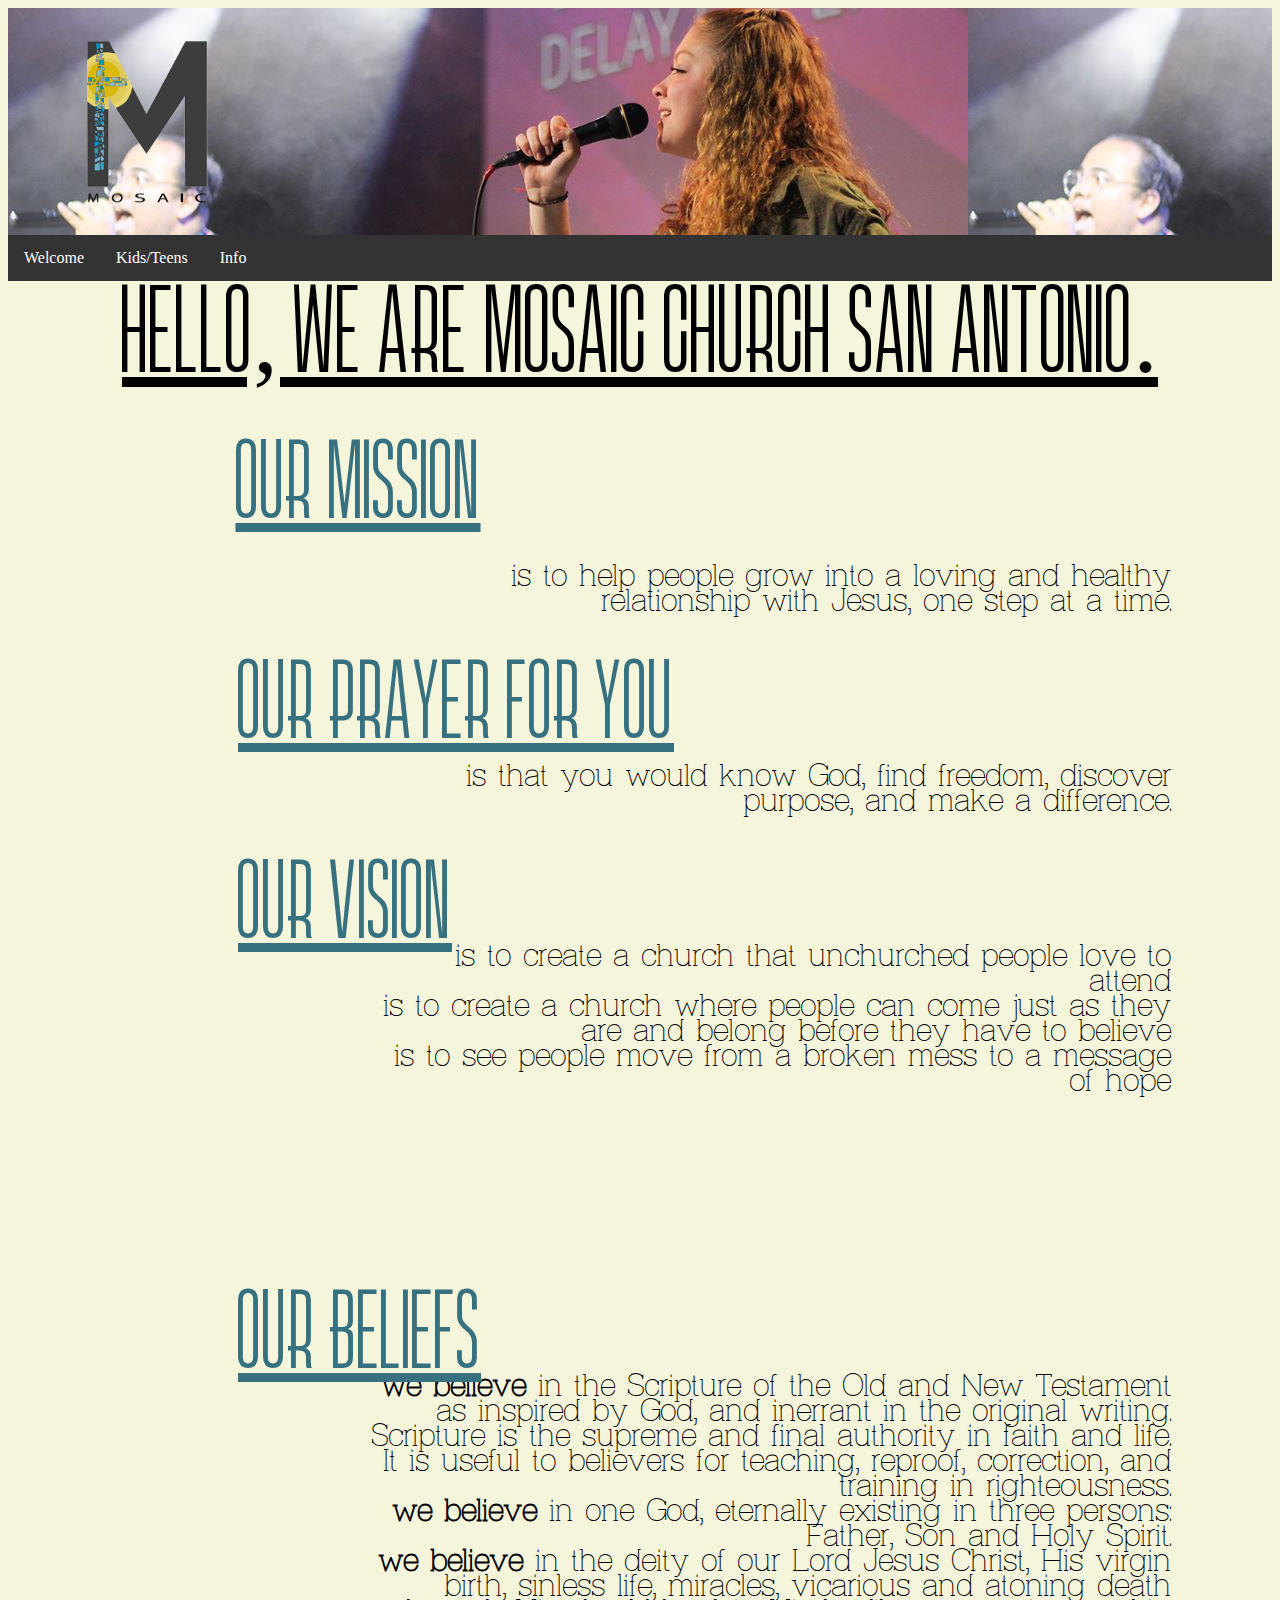
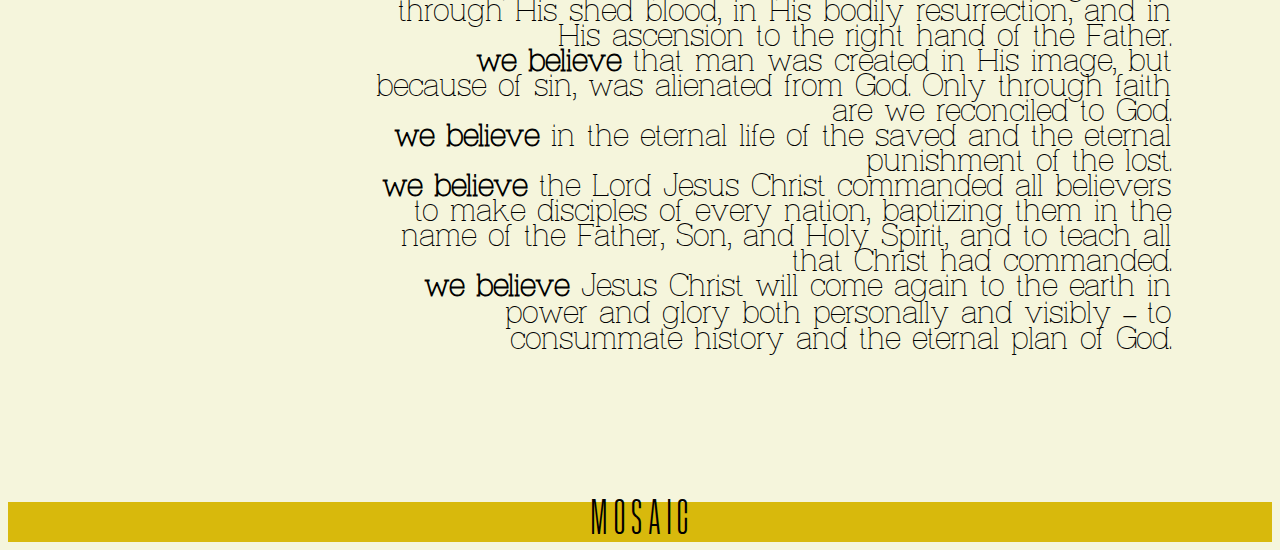
<file: index.html>
<!DOCTYPE html>
<html>
	<head>
	<script>
		<link href="mosaic style.css" rel="stylesheet" type="text/css">  
$(document).ready(function(){
  $("#hide").click(function(){
    $("p").hide();
  });
  $("#show").click(function(){
    $("p").show();
  });
});
		</script>
		<meta charset="utf-8">
		<meta description="">
		<meta keywords="">
		<title>Mosaic SA</title>
<script src="https://ajax.googleapis.com/ajax/libs/jquery/3.4.1/jquery.min.js"></script>
<script> 
$(document).ready(function(){
  $("#flip").click(function(){
    $("#panel").slideToggle("slow");
  });
});
</script>
<link href="mosaic style.css" rel="stylesheet" type="text/css">
</head>
	<body>
		<div class="myLogo"><img src="assets/images/mosaic 1 small.png" alt="logo" width="275" height="225"></div>
	<div class="navbar">
  <a href="index.html">Welcome</a>
  <a href="kids and teens.html">Kids/Teens</a>
  <div class="dropdown">
	  <button class="dropbtn">Info 
      <i class="fa fa-caret-down"></i>
    </button>
    <div class="dropdown-content">
      <a href="https://www.instagram.com/mosaicchurchsa/">Instagram</a>
      <a href="https://www.facebook.com/mosaicchurchsa/">FaceBook</a>
      <a href="info.html">Find Us</a>
    </div>
  </div> 
</div>
	<div class="hello">HELLO, WE  ARE  MOSAIC CHURCH  SAN       ANTONIO.</div>
<div class="panel">OUR MISSION</div>
		<div class="panel2" style="left: 324px; top: 458px;">is to help people grow into a loving and healthy relationship with Jesus, one step at a time.</div>
	<div class="ourPrayerForYou">OUR PRAYER FOR YOU</div>
		<div class="prayer">is that you would know God, find freedom, discover purpose, and make a difference.</div>
	<div class="ourVision">OUR VISION</div>
		<div class="vision">is to create a church that unchurched people love to attend
<br>is to create a church where people can come just as they are and belong before they have to believe
<br>is to see people move from a broken mess to a message of hope</div>
	<div class="ourBelief">OUR BELIEFS</div>
		<div class="belief"><b>we believe</b> in the Scripture of the Old and New Testament as inspired by God, and inerrant in the original writing. Scripture is the supreme and final authority in faith and life. It is useful to believers for teaching, reproof, correction, and training in righteousness. <br><b>we believe</b> in one God, eternally existing in three persons: Father, Son and Holy Spirit. <br><b>we believe</b> in the deity of our Lord Jesus Christ, His virgin birth, sinless life, miracles, vicarious and atoning death through His shed blood, in His bodily resurrection, and in His ascension to the right hand of the Father. <br><b>we believe</b> that man was created in His image, but because of sin, was alienated from God. Only through faith are we reconciled to God. <br><b>we believe</b> in the eternal life of the saved and the eternal punishment of the lost. <br><b>we believe</b> the Lord Jesus Christ commanded all believers to make disciples of every nation, baptizing them in the name of the Father, Son, and Holy Spirit, and to teach all that Christ had commanded. <br><b>we believe</b> Jesus Christ will come again to the earth in power and glory both personally and visibly – to consummate history and the eternal plan of God.</div>
<div class="banner1">M O S A I C</div>
</body>
</html>
</file>
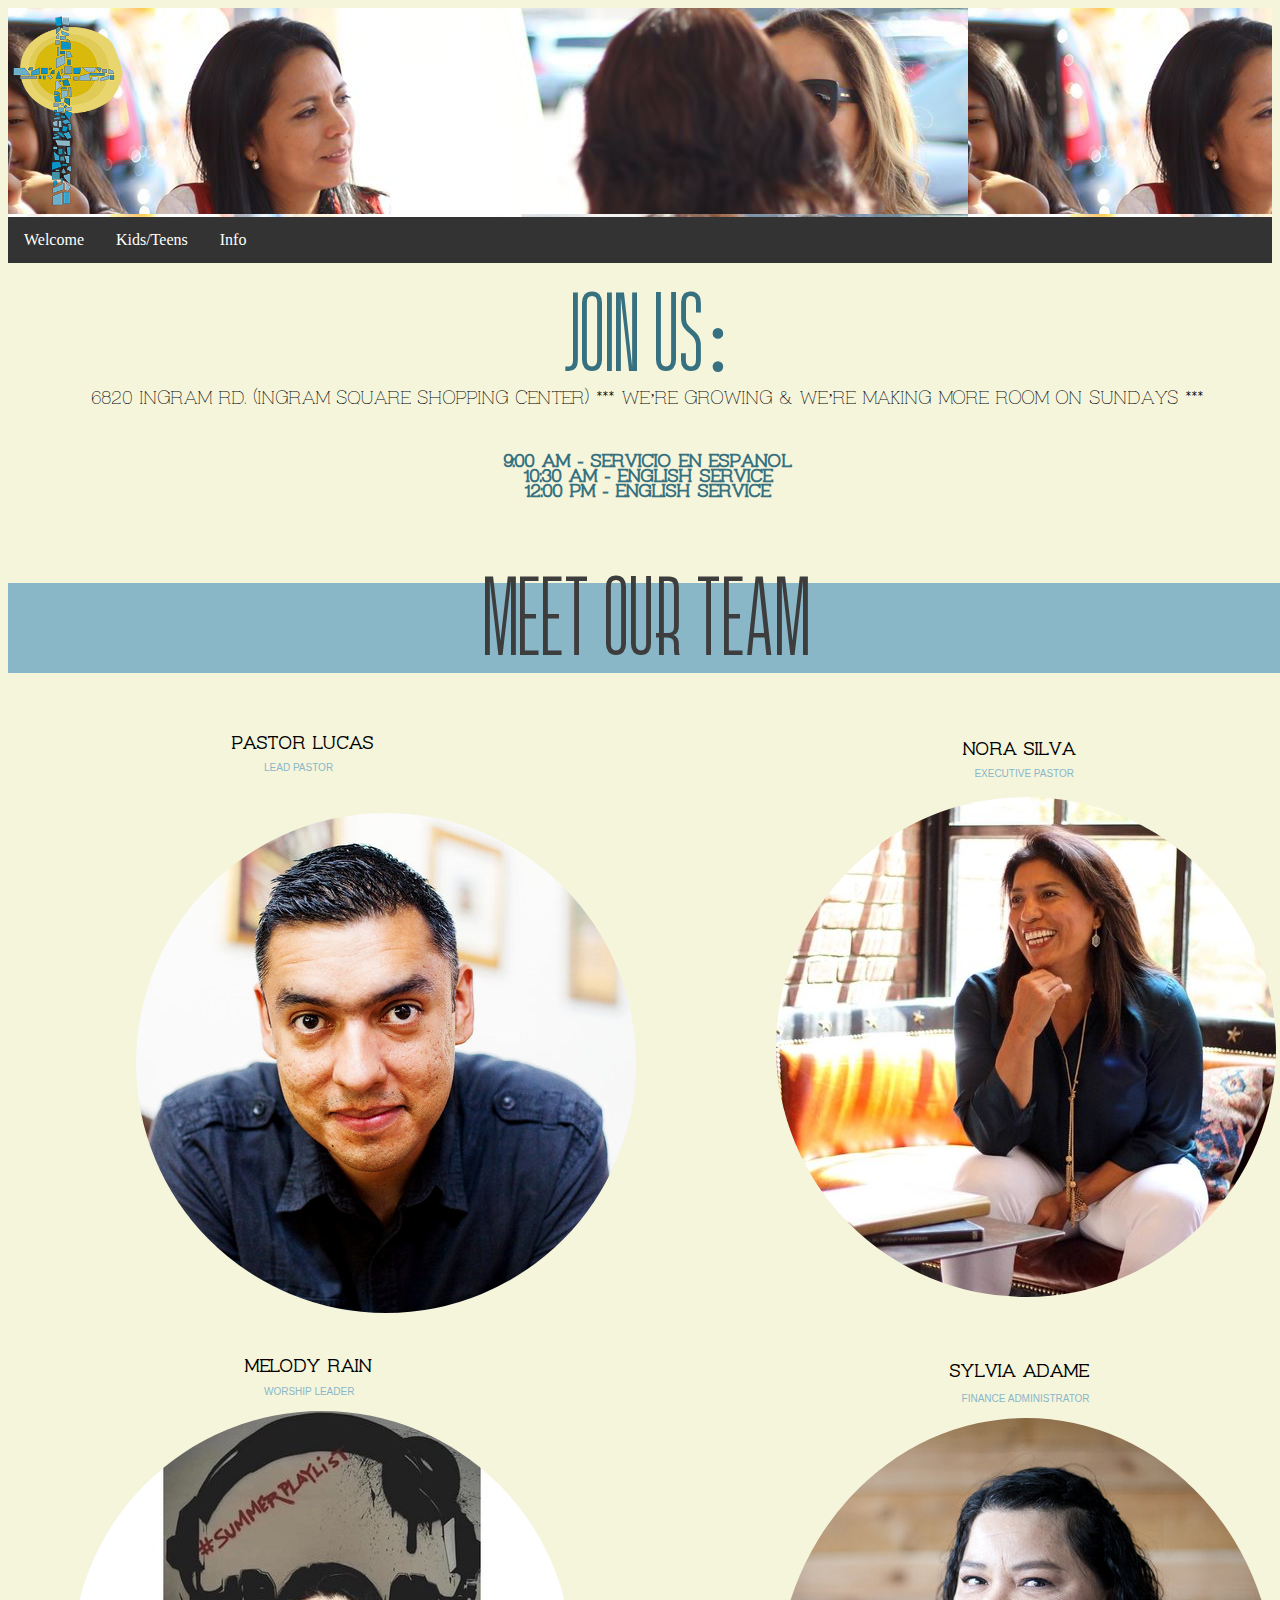
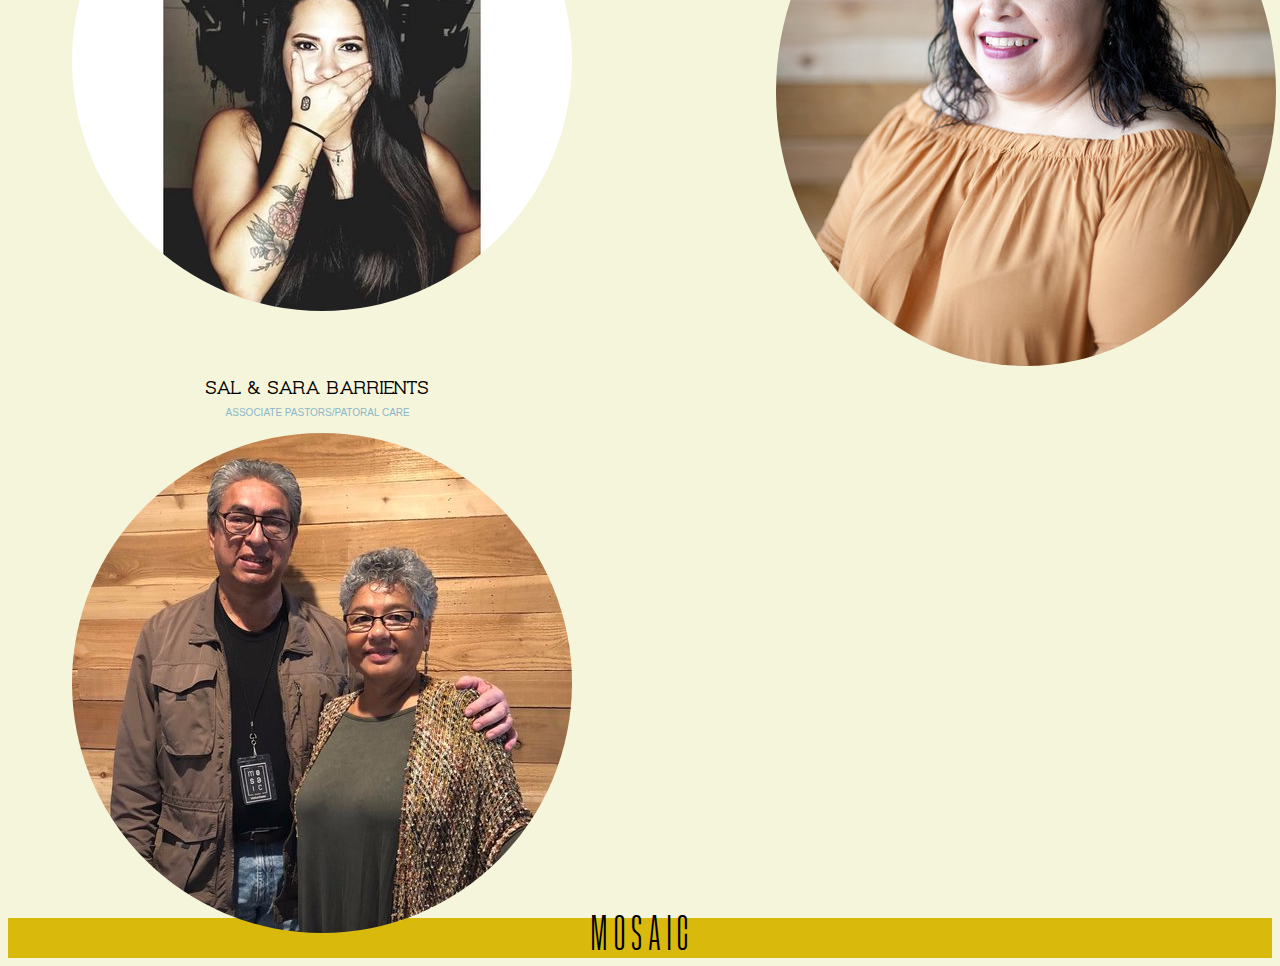
<file: info.html>
<!doctype html>
<html>
<head>
<meta charset="utf-8">
<title>Info</title>
<link href="mosaic style.css" rel="stylesheet" type="text/css">
</head>

<body>
	<div class="infoHeader"><img src="assets/images/mosaic2.png" alt="hildaHeaderLogo" height="207"></div>
<div class="navbar">
   <a href="index.html">Welcome</a>
  <a href="kids and teens.html">Kids/Teens</a>
  <div class="dropdown">
	  <button class="dropbtn">Info 
      <i class="fa fa-caret-down"></i>
    </button>
    <div class="dropdown-content">
      <a href="https://www.instagram.com/mosaicchurchsa/">Instagram</a>
      <a href="https://www.facebook.com/mosaicchurchsa/">FaceBook</a>
      <a href="info.html">Find Us</a>
		</div>
	   </div>
  </div>  
	<div class="whereWeAre">JOIN US:</div>
		<div class="location">6820 INGRAM RD. (INGRAM SQUARE SHOPPING CENTER) *** WE’RE GROWING & WE’RE MAKING MORE ROOM ON SUNDAYS ***</div> 
			<div class="schedule"><b>9:00 AM - SERVICIO EN ESPANOL
						<br>10:30 AM - ENGLISH SERVICE
						<br>12:00 PM - ENGLISH SERVICE</b></div>
		<div class="MeetTeam">MEET OUR TEAM</div>
			<div class="pastorLucas">PASTOR LUCAS</div>
	<div class="lead">LEAD PASTOR</div>
				<div class="pastorPic"><img src="assets/images/lucas+profile.jpg" alt="patorLucas"></div>
<div class="nora">NORA SILVA</div>
	<div class="ex">EXECUTIVE PASTOR</div>
				<div class="noraPic"><img src="assets/images/nora+profile+pic.jpg" alt="nora"></div>
	
            <div class="melody">MELODY RAIN</div>
	<div class="wor">WORSHIP LEADER</div>
				<div class="melodyPic"><img src="assets/images/mel+profile+pic.jpg" alt="melodyRain"></div>
			<div class="sylvia">SYLVIA ADAME</div>
	<div class="fin">FINANCE ADMINISTRATOR</div>
				<div class="sylviaPic"><img src="assets/images/sylvia.jpeg" alt="sylviaA"></div>
			<div class="sal"> SAL & SARA BARRIENTS</div>
	<div class="as">ASSOCIATE PASTORS/PATORAL CARE</div>
				<div class="salPic"><img src="assets/images/sal+&+sara+profile+pic.jpg" alt="salAndSara"></div>
	<div class="banner">M O S A I C</div>
</body>
</html>
</file>
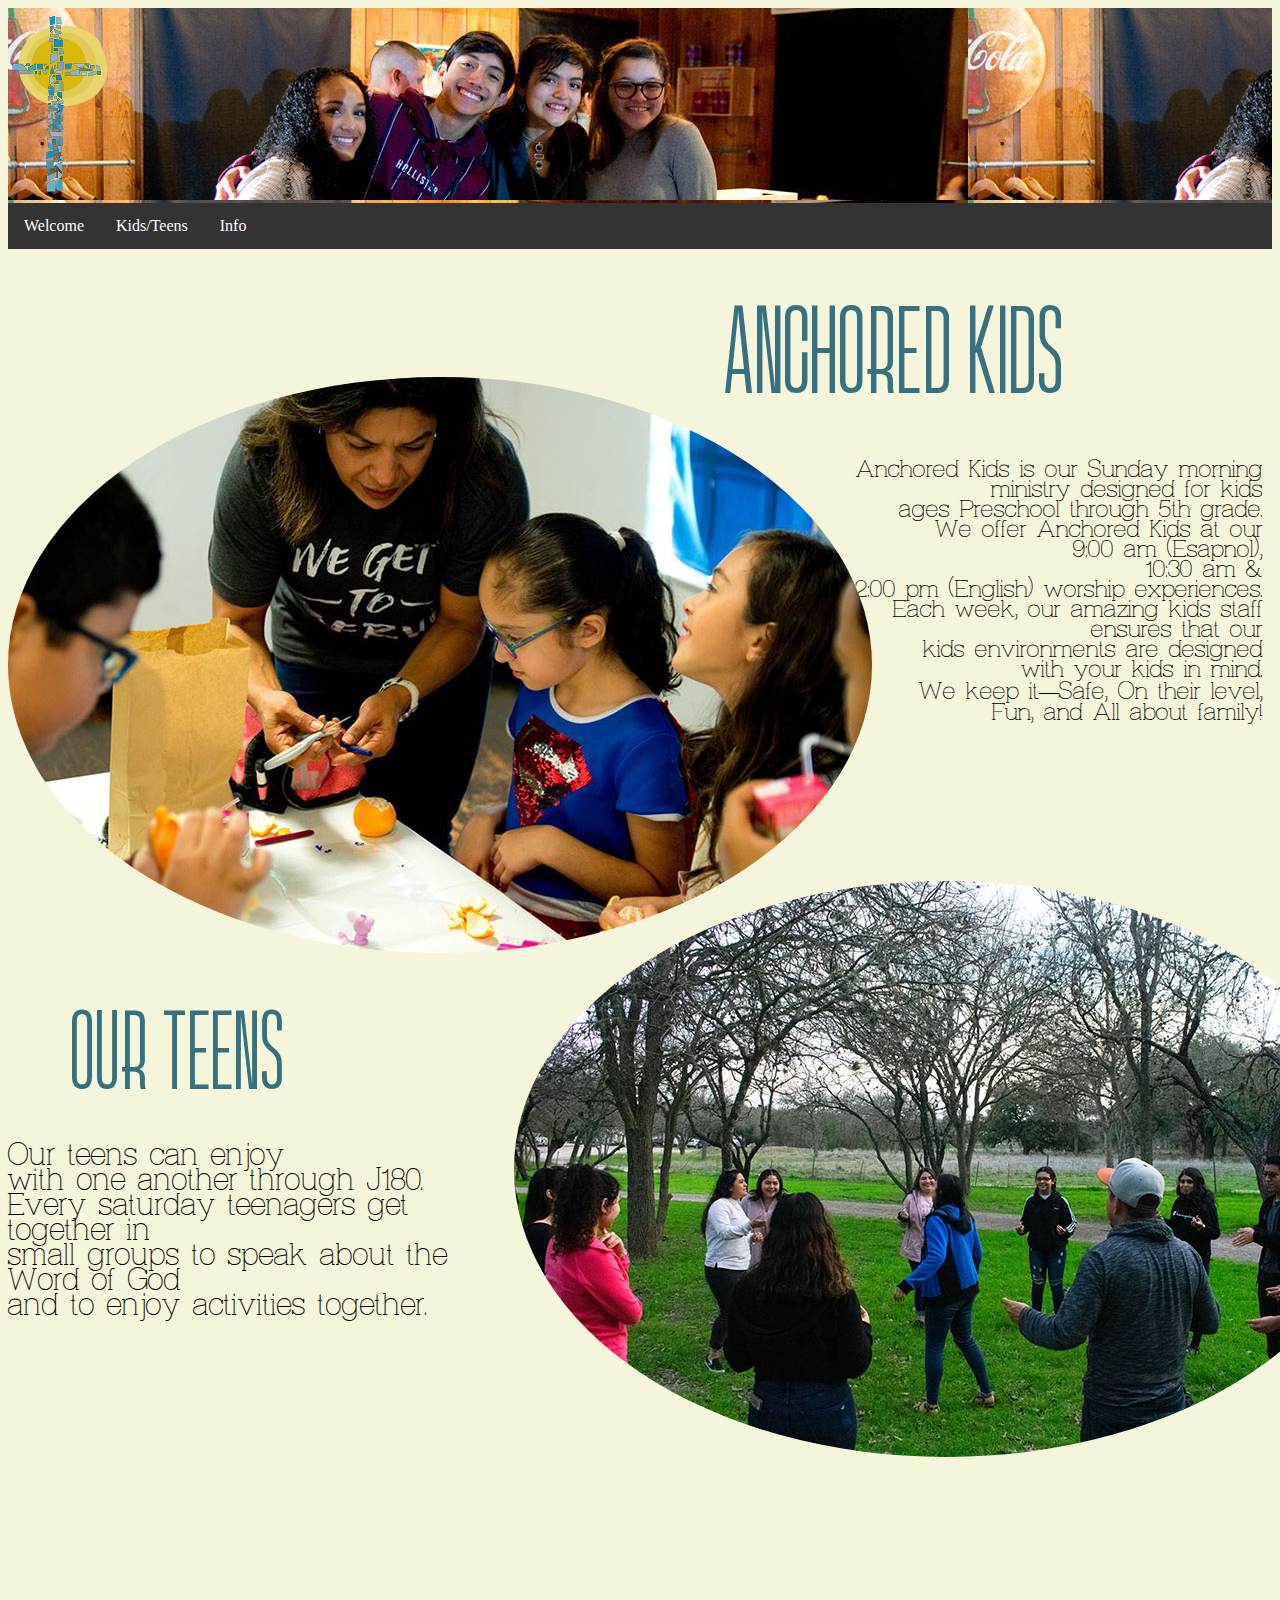
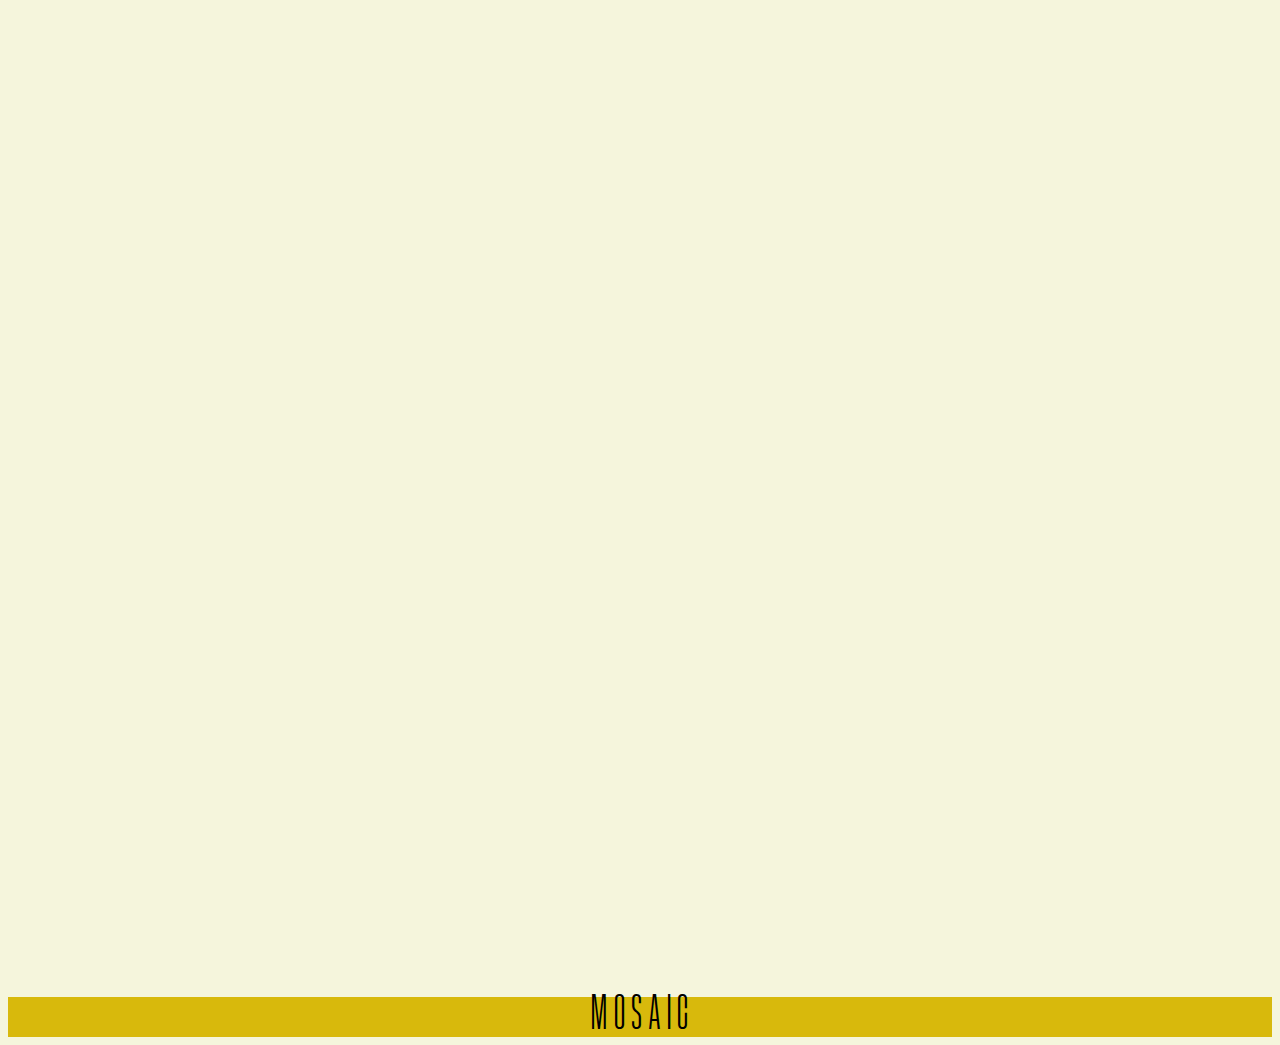
<file: kids and teens.html>
<!doctype html>
<html>
<head>
<meta charset="utf-8">
<title>kids and teens</title>
<link href="mosaic style.css" rel="stylesheet" type="text/css">
</head>

<body>
	<div class="smallLogo"><img src="assets/images/mosaic2.png" alt="smallLogo" width="104" height="193"></div>
		<div class="navbar">
   <a href="index.html">Welcome</a>
  <a href="kids and teens.html">Kids/Teens</a>
  <div class="dropdown">
	  <button class="dropbtn">Info 
      <i class="fa fa-caret-down"></i>
    </button>
    <div class="dropdown-content">
      <a href="https://www.instagram.com/mosaicchurchsa/">Instagram</a>
      <a href="https://www.facebook.com/mosaicchurchsa/">FaceBook</a>
      <a href="info.html">Find Us</a>
    </div>
  </div> 
</div>
<div class="anchoredKids">ANCHORED KIDS</div>
<div class="kids">
  <p>Anchored Kids is our Sunday morning 
	<br>ministry designed for kids 
	<br>ages Preschool through 5th grade. <br>We offer Anchored Kids at our 
	<br>9:00 am (Esapnol), 
	<br>10:30 am & 
	<br>12:00 pm (English) worship experiences. 
	<br>Each week, our amazing kids staff 
	<br>ensures that our 
	<br>kids environments are designed 
	  <br>with your kids in mind. <br>We keep it—Safe, On their level, 
	  <br>Fun, and All about family!</p>
</div>
<div class="teensYouth">OUR TEENS</div>
<div class="teens"> Our teens can enjoy  
	<br>with one another through J180. 
	<br>Every saturday teenagers get together in 
	<br>small groups to speak about the Word of God 
	<br>and to enjoy activities together.</div>
<div class="kidsPhoto"><img src="assets/images/kids focus.jpg" alt="kidsClass"></div>
	<div class="teenPhoto"><img src="assets/images/teens at park.jpg" alt="teensAtThePark"></div>
	<div class="banner">M O S A I C</div>
</body>
	
</html>
</file>
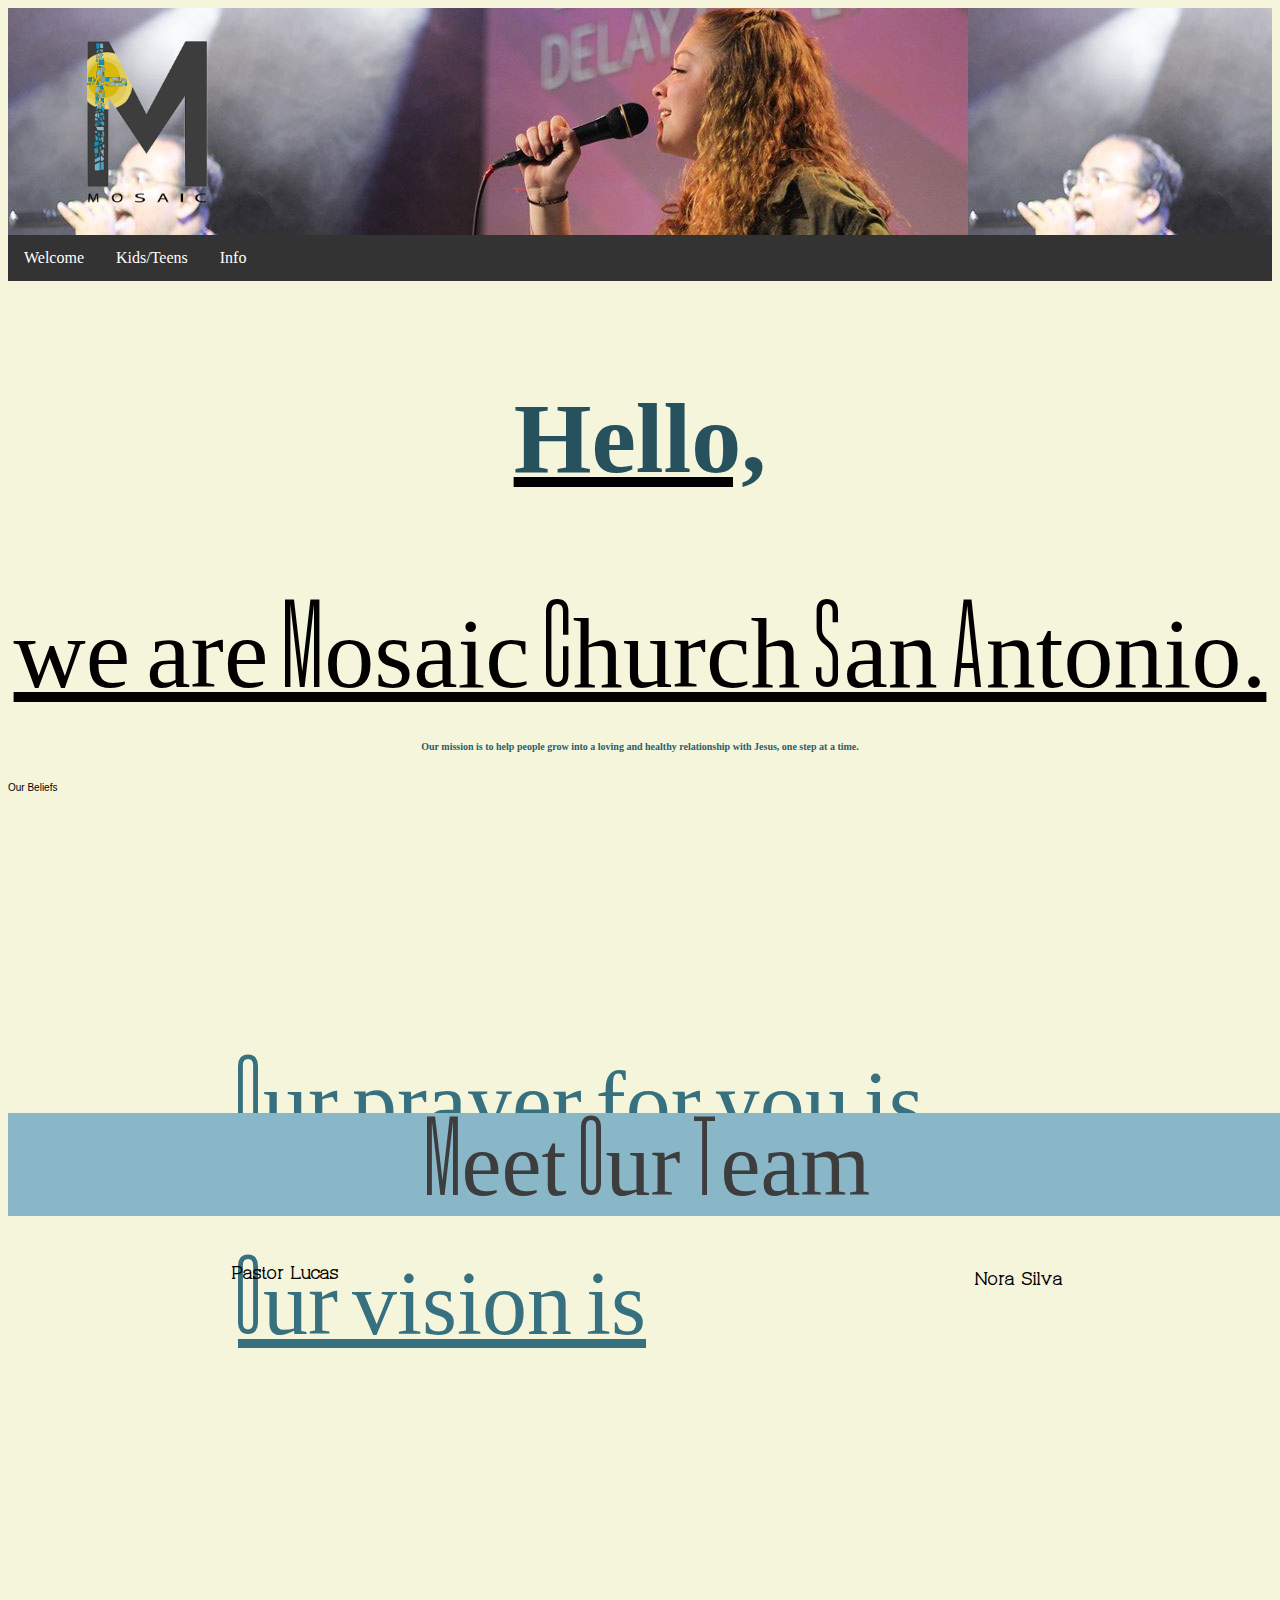
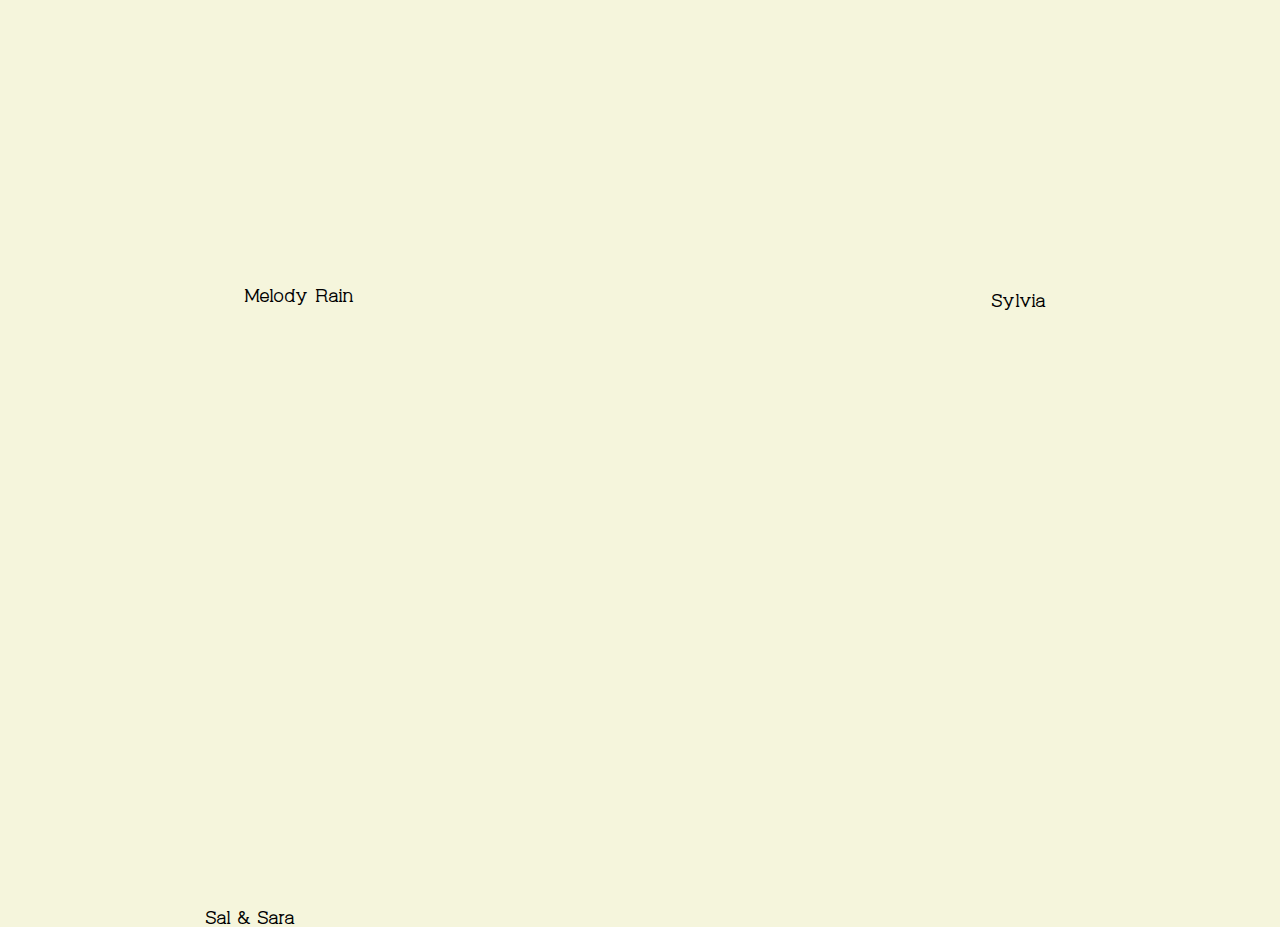
<file: mosaic church.html>
<!DOCTYPE html>
<html>
	<head>
	<script>
		<link href="mosaic style.css" rel="stylesheet" type="text/css">  
$(document).ready(function(){
  $("#hide").click(function(){
    $("p").hide();
  });
  $("#show").click(function(){
    $("p").show();
  });
});
		</script>
		<meta charset="utf-8">
		<meta description="">
		<meta keywords="">
		<title>Mosaic SA</title>
<script src="https://ajax.googleapis.com/ajax/libs/jquery/3.4.1/jquery.min.js"></script>
<script> 
$(document).ready(function(){
  $("#flip").click(function(){
    $("#panel").slideToggle("slow");
  });
});
</script>
<link href="mosaic style.css" rel="stylesheet" type="text/css">
</head>
	<body>
		<div class="myLogo"><img src="assets/images/mosaic 1 small.png" alt="logo" width="275" height="225"></div>
	<div class="navbar">
  <a href="#home">Welcome</a>
  <a href="#news">Kids/Teens</a>
  <div class="dropdown">
	  <button class="dropbtn">Info 
      <i class="fa fa-caret-down"></i>
    </button>
    <div class="dropdown-content">
      <a href="#">Instagram</a>
      <a href="#">FaceBook</a>
      <a href="#">Find Us</a>
    </div>
  </div> 
</div>
		<div class="hello"><h3>Hello,</h3>we are Mosaic Church San Antonio.</div>
  <div id="panel"><p><h2>Our mission is to help people grow into a loving and healthy relationship with Jesus, one step at a time.</h2></p></div>
	<div class="ourPrayerForYou">Our prayer for you is</div>
	<div class="ourVision">Our vision is</div>
	<div class="ourBelife">Our Beliefs</div>
	<div class="MeetTeam">Meet Our Team</div>
			<div class="pastorLucas">Pastor Lucas</div>
    <div class="nora">Nora Silva</div>
            <div class="melody">Melody Rain</div>
	<div class="sylvia">Sylvia</div>
	<div class="sal"> Sal & Sara</div>
</body>
</html>
</file>
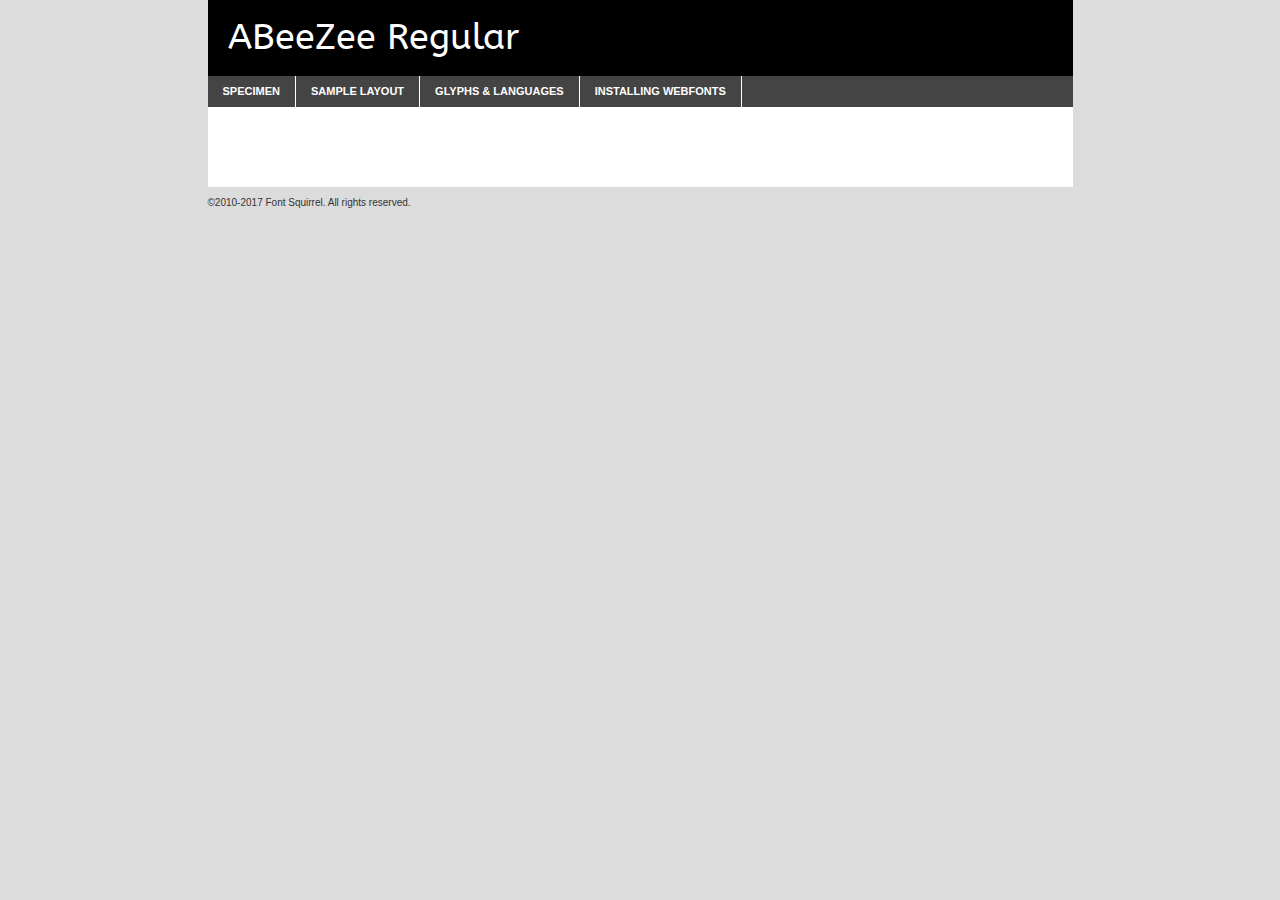
<file: assets/fonts/webfontkit-20200303-204911/abeezee-regular-demo.html>
<!DOCTYPE html PUBLIC "-//W3C//DTD XHTML 1.0 Transitional//EN"
	"http://www.w3.org/TR/xhtml1/DTD/xhtml1-transitional.dtd">

<html xmlns="http://www.w3.org/1999/xhtml" xml:lang="en" lang="en">
<head>
	<meta http-equiv="Content-Type" content="text/html; charset=utf-8" />
	<script src="http://ajax.googleapis.com/ajax/libs/jquery/1.7.2/jquery.min.js" type="text/javascript" charset="utf-8"></script>
	<script type="text/javascript">
	(function($){$.fn.easyTabs=function(option){var param=jQuery.extend({fadeSpeed:"fast",defaultContent:1,activeClass:'active'},option);$(this).each(function(){var thisId="#"+this.id;if(param.defaultContent==''){param.defaultContent=1;}
	if(typeof param.defaultContent=="number")
	{var defaultTab=$(thisId+" .tabs li:eq("+(param.defaultContent-1)+") a").attr('href').substr(1);}else{var defaultTab=param.defaultContent;}
	$(thisId+" .tabs li a").each(function(){var tabToHide=$(this).attr('href').substr(1);$("#"+tabToHide).addClass('easytabs-tab-content');});hideAll();changeContent(defaultTab);function hideAll(){$(thisId+" .easytabs-tab-content").hide();}
	function changeContent(tabId){hideAll();$(thisId+" .tabs li").removeClass(param.activeClass);$(thisId+" .tabs li a[href=#"+tabId+"]").closest('li').addClass(param.activeClass);if(param.fadeSpeed!="none")
	{$(thisId+" #"+tabId).fadeIn(param.fadeSpeed);}else{$(thisId+" #"+tabId).show();}}
	$(thisId+" .tabs li").click(function(){var tabId=$(this).find('a').attr('href').substr(1);changeContent(tabId);return false;});});}})(jQuery);
	</script>
	<link rel="stylesheet" href="specimen_files/specimen_stylesheet.css" type="text/css" charset="utf-8" />
	<link rel="stylesheet" href="stylesheet.css" type="text/css" charset="utf-8" />

	<style type="text/css">
					body{
				font-family: 'abeezeeregular';
							}
		</style>

	<title>ABeeZee Regular Specimen</title>
	
	
	<script type="text/javascript" charset="utf-8">
		$(document).ready(function() {
			$('#container').easyTabs({defaultContent:1});
		});
	</script>
</head>

<body>
<div id="container">
	<div id="header">
		ABeeZee Regular	</div>
	<ul class="tabs">
		<li><a href="#specimen">Specimen</a></li>
		<li><a href="#layout">Sample Layout</a></li>
				<li><a href="#glyphs">Glyphs &amp; Languages</a></li>
		<li><a href="#installing">Installing Webfonts</a></li>
		
	</ul>
	
	<div id="main_content">

		
			<div id="specimen">
		
				<div class="section">
					<div class="grid12 firstcol">
						<div class="huge">AaBb</div>
					</div>
				</div>
		
				<div class="section">
					<div class="glyph_range">A&#x200B;B&#x200b;C&#x200b;D&#x200b;E&#x200b;F&#x200b;G&#x200b;H&#x200b;I&#x200b;J&#x200b;K&#x200b;L&#x200b;M&#x200b;N&#x200b;O&#x200b;P&#x200b;Q&#x200b;R&#x200b;S&#x200b;T&#x200b;U&#x200b;V&#x200b;W&#x200b;X&#x200b;Y&#x200b;Z&#x200b;a&#x200b;b&#x200b;c&#x200b;d&#x200b;e&#x200b;f&#x200b;g&#x200b;h&#x200b;i&#x200b;j&#x200b;k&#x200b;l&#x200b;m&#x200b;n&#x200b;o&#x200b;p&#x200b;q&#x200b;r&#x200b;s&#x200b;t&#x200b;u&#x200b;v&#x200b;w&#x200b;x&#x200b;y&#x200b;z&#x200b;1&#x200b;2&#x200b;3&#x200b;4&#x200b;5&#x200b;6&#x200b;7&#x200b;8&#x200b;9&#x200b;0&#x200b;&amp;&#x200b;.&#x200b;,&#x200b;?&#x200b;!&#x200b;&#64;&#x200b;(&#x200b;)&#x200b;#&#x200b;$&#x200b;%&#x200b;*&#x200b;+&#x200b;-&#x200b;=&#x200b;:&#x200b;;</div>
				</div>
				<div class="section">
					<div class="grid12 firstcol">
						<table class="sample_table">
							<tr><td>10</td><td class="size10">abcdefghijklmnopqrstuvwxyzABCDEFGHIJKLMNOPQRSTUVWXYZ0123456789abcdefghijklmnopqrstuvwxyzABCDEFGHIJKLMNOPQRSTUVWXYZ0123456789abcdefghijklmnopqrstuvwxyzABCDEFGHIJKLMNOPQRSTUVWXYZ</td></tr>
							<tr><td>11</td><td class="size11">abcdefghijklmnopqrstuvwxyzABCDEFGHIJKLMNOPQRSTUVWXYZ0123456789abcdefghijklmnopqrstuvwxyzABCDEFGHIJKLMNOPQRSTUVWXYZ0123456789abcdefghijklmnopqrstuvwxyzABCDEFGHIJKLMNOPQRSTUVWXYZ</td></tr>
							<tr><td>12</td><td class="size12">abcdefghijklmnopqrstuvwxyzABCDEFGHIJKLMNOPQRSTUVWXYZ0123456789abcdefghijklmnopqrstuvwxyzABCDEFGHIJKLMNOPQRSTUVWXYZ0123456789abcdefghijklmnopqrstuvwxyzABCDEFGHIJKLMNOPQRSTUVWXYZ</td></tr>
							<tr><td>13</td><td class="size13">abcdefghijklmnopqrstuvwxyzABCDEFGHIJKLMNOPQRSTUVWXYZ0123456789abcdefghijklmnopqrstuvwxyzABCDEFGHIJKLMNOPQRSTUVWXYZ0123456789abcdefghijklmnopqrstuvwxyzABCDEFGHIJKLMNOPQRSTUVWXYZ</td></tr>
							<tr><td>14</td><td class="size14">abcdefghijklmnopqrstuvwxyzABCDEFGHIJKLMNOPQRSTUVWXYZ0123456789abcdefghijklmnopqrstuvwxyzABCDEFGHIJKLMNOPQRSTUVWXYZ0123456789abcdefghijklmnopqrstuvwxyzABCDEFGHIJKLMNOPQRSTUVWXYZ</td></tr>
							<tr><td>16</td><td class="size16">abcdefghijklmnopqrstuvwxyzABCDEFGHIJKLMNOPQRSTUVWXYZ0123456789abcdefghijklmnopqrstuvwxyzABCDEFGHIJKLMNOPQRSTUVWXYZ</td></tr>
							<tr><td>18</td><td class="size18">abcdefghijklmnopqrstuvwxyzABCDEFGHIJKLMNOPQRSTUVWXYZ0123456789abcdefghijklmnopqrstuvwxyzABCDEFGHIJKLMNOPQRSTUVWXYZ</td></tr>
							<tr><td>20</td><td class="size20">abcdefghijklmnopqrstuvwxyzABCDEFGHIJKLMNOPQRSTUVWXYZ0123456789abcdefghijklmnopqrstuvwxyzABCDEFGHIJKLMNOPQRSTUVWXYZ</td></tr>
							<tr><td>24</td><td class="size24">abcdefghijklmnopqrstuvwxyzABCDEFGHIJKLMNOPQRSTUVWXYZ0123456789abcdefghijklmnopqrstuvwxyzABCDEFGHIJKLMNOPQRSTUVWXYZ</td></tr>
							<tr><td>30</td><td class="size30">abcdefghijklmnopqrstuvwxyzABCDEFGHIJKLMNOPQRSTUVWXYZ0123456789abcdefghijklmnopqrstuvwxyzABCDEFGHIJKLMNOPQRSTUVWXYZ</td></tr>
							<tr><td>36</td><td class="size36">abcdefghijklmnopqrstuvwxyzABCDEFGHIJKLMNOPQRSTUVWXYZ0123456789abcdefghijklmnopqrstuvwxyzABCDEFGHIJKLMNOPQRSTUVWXYZ</td></tr>
							<tr><td>48</td><td class="size48">abcdefghijklmnopqrstuvwxyzABCDEFGHIJKLMNOPQRSTUVWXYZ0123456789abcdefghijklmnopqrstuvwxyzABCDEFGHIJKLMNOPQRSTUVWXYZ</td></tr>
							<tr><td>60</td><td class="size60">abcdefghijklmnopqrstuvwxyzABCDEFGHIJKLMNOPQRSTUVWXYZ0123456789abcdefghijklmnopqrstuvwxyzABCDEFGHIJKLMNOPQRSTUVWXYZ</td></tr>
							<tr><td>72</td><td class="size72">abcdefghijklmnopqrstuvwxyzABCDEFGHIJKLMNOPQRSTUVWXYZ0123456789abcdefghijklmnopqrstuvwxyzABCDEFGHIJKLMNOPQRSTUVWXYZ</td></tr>
							<tr><td>90</td><td class="size90">abcdefghijklmnopqrstuvwxyzABCDEFGHIJKLMNOPQRSTUVWXYZ0123456789abcdefghijklmnopqrstuvwxyzABCDEFGHIJKLMNOPQRSTUVWXYZ</td></tr>
						</table>
				
					</div>
			
				</div>
		
		
		
								<div class="section" id="bodycomparison">


										<div id="xheight">
				<div class="fontbody">&#x25FC;&#x25FC;&#x25FC;&#x25FC;&#x25FC;&#x25FC;&#x25FC;&#x25FC;&#x25FC;&#x25FC;&#x25FC;&#x25FC;&#x25FC;&#x25FC;&#x25FC;&#x25FC;&#x25FC;&#x25FC;&#x25FC;&#x25FC;&#x25FC;&#x25FC;&#x25FC;&#x25FC;&#x25FC;&#x25FC;&#x25FC;&#x25FC;&#x25FC;&#x25FC;&#x25FC;&#x25FC;&#x25FC;&#x25FC;&#x25FC;&#x25FC;&#x25FC;&#x25FC;&#x25FC;&#x25FC;&#x25FC;&#x25FC;&#x25FC;&#x25FC;&#x25FC;&#x25FC;&#x25FC;&#x25FC;&#x25FC;&#x25FC;&#x25FC;&#x25FC;&#x25FC;&#x25FC;&#x25FC;&#x25FC;&#x25FC;&#x25FC;&#x25FC;&#x25FC;&#x25FC;&#x25FC;&#x25FC;&#x25FC;&#x25FC;&#x25FC;&#x25FC;&#x25FC;&#x25FC;&#x25FC;&#x25FC;&#x25FC;&#x25FC;&#x25FC;&#x25FC;&#x25FC;&#x25FC;&#x25FC;&#x25FC;&#x25FC;&#x25FC;&#x25FC;&#x25FC;&#x25FC;&#x25FC;&#x25FC;&#x25FC;&#x25FC;&#x25FC;&#x25FC;&#x25FC;&#x25FC;&#x25FC;&#x25FC;&#x25FC;&#x25FC;&#x25FC;&#x25FC;&#x25FC;body</div><div class="arialbody">body</div><div class="verdanabody">body</div><div class="georgiabody">body</div></div>
										<div class="fontbody" style="z-index:1">
											body<span>ABeeZee Regular</span>
										</div>
										<div class="arialbody" style="z-index:1">
											body<span>Arial</span>
										</div>
										<div class="verdanabody" style="z-index:1">
											body<span>Verdana</span>
										</div>
										<div class="georgiabody" style="z-index:1">
											body<span>Georgia</span>
										</div>



								</div>
		
		
				<div class="section psample psample_row1" id="">
					
					<div class="grid2 firstcol">
						<p class="size10"><span>10.</span>Aenean lacinia bibendum nulla sed consectetur. Fusce dapibus, tellus ac cursus commodo, tortor mauris condimentum nibh, ut fermentum massa justo sit amet risus. Nullam id dolor id nibh ultricies vehicula ut id elit. Cum sociis natoque penatibus et magnis dis parturient montes, nascetur ridiculus mus. Nulla vitae elit libero, a pharetra augue.</p>
			
					</div>
					<div class="grid3">
						<p class="size11"><span>11.</span>Aenean lacinia bibendum nulla sed consectetur. Fusce dapibus, tellus ac cursus commodo, tortor mauris condimentum nibh, ut fermentum massa justo sit amet risus. Nullam id dolor id nibh ultricies vehicula ut id elit. Cum sociis natoque penatibus et magnis dis parturient montes, nascetur ridiculus mus. Nulla vitae elit libero, a pharetra augue.</p>
			
					</div>
					<div class="grid3">
						<p class="size12"><span>12.</span>Aenean lacinia bibendum nulla sed consectetur. Fusce dapibus, tellus ac cursus commodo, tortor mauris condimentum nibh, ut fermentum massa justo sit amet risus. Nullam id dolor id nibh ultricies vehicula ut id elit. Cum sociis natoque penatibus et magnis dis parturient montes, nascetur ridiculus mus. Nulla vitae elit libero, a pharetra augue.</p>
			
					</div>
					<div class="grid4">
						<p class="size13"><span>13.</span>Aenean lacinia bibendum nulla sed consectetur. Fusce dapibus, tellus ac cursus commodo, tortor mauris condimentum nibh, ut fermentum massa justo sit amet risus. Nullam id dolor id nibh ultricies vehicula ut id elit. Cum sociis natoque penatibus et magnis dis parturient montes, nascetur ridiculus mus. Nulla vitae elit libero, a pharetra augue.</p>
			
					</div>
					<div class="white_blend"></div>
					
				</div>
				<div class="section psample psample_row2" id="">
					<div class="grid3 firstcol">
						<p class="size14"><span>14.</span>Aenean lacinia bibendum nulla sed consectetur. Fusce dapibus, tellus ac cursus commodo, tortor mauris condimentum nibh, ut fermentum massa justo sit amet risus. Nullam id dolor id nibh ultricies vehicula ut id elit. Cum sociis natoque penatibus et magnis dis parturient montes, nascetur ridiculus mus. Nulla vitae elit libero, a pharetra augue.</p>
			
					</div>
					<div class="grid4">
						<p class="size16"><span>16.</span>Aenean lacinia bibendum nulla sed consectetur. Fusce dapibus, tellus ac cursus commodo, tortor mauris condimentum nibh, ut fermentum massa justo sit amet risus. Nullam id dolor id nibh ultricies vehicula ut id elit. Cum sociis natoque penatibus et magnis dis parturient montes, nascetur ridiculus mus. Nulla vitae elit libero, a pharetra augue.</p>
			
					</div>
					<div class="grid5">
						<p class="size18"><span>18.</span>Aenean lacinia bibendum nulla sed consectetur. Fusce dapibus, tellus ac cursus commodo, tortor mauris condimentum nibh, ut fermentum massa justo sit amet risus. Nullam id dolor id nibh ultricies vehicula ut id elit. Cum sociis natoque penatibus et magnis dis parturient montes, nascetur ridiculus mus. Nulla vitae elit libero, a pharetra augue.</p>
			
					</div>

					<div class="white_blend"></div>

				</div>
				
				<div class="section psample psample_row3" id="">
					<div class="grid5 firstcol">
						<p class="size20"><span>20.</span>Aenean lacinia bibendum nulla sed consectetur. Fusce dapibus, tellus ac cursus commodo, tortor mauris condimentum nibh, ut fermentum massa justo sit amet risus. Nullam id dolor id nibh ultricies vehicula ut id elit. Cum sociis natoque penatibus et magnis dis parturient montes, nascetur ridiculus mus. Nulla vitae elit libero, a pharetra augue.</p>
					</div>
					<div class="grid7">
						<p class="size24"><span>24.</span>Aenean lacinia bibendum nulla sed consectetur. Fusce dapibus, tellus ac cursus commodo, tortor mauris condimentum nibh, ut fermentum massa justo sit amet risus. Nullam id dolor id nibh ultricies vehicula ut id elit. Cum sociis natoque penatibus et magnis dis parturient montes, nascetur ridiculus mus. Nulla vitae elit libero, a pharetra augue.</p>
					</div>
					
					<div class="white_blend"></div>
					
				</div>
				
				<div class="section psample psample_row4" id="">
					<div class="grid12 firstcol">
						<p class="size30"><span>30.</span>Aenean lacinia bibendum nulla sed consectetur. Fusce dapibus, tellus ac cursus commodo, tortor mauris condimentum nibh, ut fermentum massa justo sit amet risus. Nullam id dolor id nibh ultricies vehicula ut id elit. Cum sociis natoque penatibus et magnis dis parturient montes, nascetur ridiculus mus. Nulla vitae elit libero, a pharetra augue.</p>
					</div>
					<div class="white_blend"></div>
					
				</div>
				
				
				
				<div class="section psample psample_row1 fullreverse">
					<div class="grid2 firstcol">
						<p class="size10"><span>10.</span>Aenean lacinia bibendum nulla sed consectetur. Fusce dapibus, tellus ac cursus commodo, tortor mauris condimentum nibh, ut fermentum massa justo sit amet risus. Nullam id dolor id nibh ultricies vehicula ut id elit. Cum sociis natoque penatibus et magnis dis parturient montes, nascetur ridiculus mus. Nulla vitae elit libero, a pharetra augue.</p>
			
					</div>
					<div class="grid3">
						<p class="size11"><span>11.</span>Aenean lacinia bibendum nulla sed consectetur. Fusce dapibus, tellus ac cursus commodo, tortor mauris condimentum nibh, ut fermentum massa justo sit amet risus. Nullam id dolor id nibh ultricies vehicula ut id elit. Cum sociis natoque penatibus et magnis dis parturient montes, nascetur ridiculus mus. Nulla vitae elit libero, a pharetra augue.</p>
			
					</div>
					<div class="grid3">
						<p class="size12"><span>12.</span>Aenean lacinia bibendum nulla sed consectetur. Fusce dapibus, tellus ac cursus commodo, tortor mauris condimentum nibh, ut fermentum massa justo sit amet risus. Nullam id dolor id nibh ultricies vehicula ut id elit. Cum sociis natoque penatibus et magnis dis parturient montes, nascetur ridiculus mus. Nulla vitae elit libero, a pharetra augue.</p>
			
					</div>
					<div class="grid4">
						<p class="size13"><span>13.</span>Aenean lacinia bibendum nulla sed consectetur. Fusce dapibus, tellus ac cursus commodo, tortor mauris condimentum nibh, ut fermentum massa justo sit amet risus. Nullam id dolor id nibh ultricies vehicula ut id elit. Cum sociis natoque penatibus et magnis dis parturient montes, nascetur ridiculus mus. Nulla vitae elit libero, a pharetra augue.</p>
			
					</div>
					<div class="black_blend"></div>
					
				</div>
				
				<div class="section psample psample_row2 fullreverse">
					<div class="grid3 firstcol">
						<p class="size14"><span>14.</span>Aenean lacinia bibendum nulla sed consectetur. Fusce dapibus, tellus ac cursus commodo, tortor mauris condimentum nibh, ut fermentum massa justo sit amet risus. Nullam id dolor id nibh ultricies vehicula ut id elit. Cum sociis natoque penatibus et magnis dis parturient montes, nascetur ridiculus mus. Nulla vitae elit libero, a pharetra augue.</p>
			
					</div>
					<div class="grid4">
						<p class="size16"><span>16.</span>Aenean lacinia bibendum nulla sed consectetur. Fusce dapibus, tellus ac cursus commodo, tortor mauris condimentum nibh, ut fermentum massa justo sit amet risus. Nullam id dolor id nibh ultricies vehicula ut id elit. Cum sociis natoque penatibus et magnis dis parturient montes, nascetur ridiculus mus. Nulla vitae elit libero, a pharetra augue.</p>
			
					</div>
					<div class="grid5">
						<p class="size18"><span>18.</span>Aenean lacinia bibendum nulla sed consectetur. Fusce dapibus, tellus ac cursus commodo, tortor mauris condimentum nibh, ut fermentum massa justo sit amet risus. Nullam id dolor id nibh ultricies vehicula ut id elit. Cum sociis natoque penatibus et magnis dis parturient montes, nascetur ridiculus mus. Nulla vitae elit libero, a pharetra augue.</p>
			
					</div>
					<div class="black_blend"></div>

				</div>
				
				<div class="section psample fullreverse psample_row3" id="">
					<div class="grid5 firstcol">
						<p class="size20"><span>20.</span>Aenean lacinia bibendum nulla sed consectetur. Fusce dapibus, tellus ac cursus commodo, tortor mauris condimentum nibh, ut fermentum massa justo sit amet risus. Nullam id dolor id nibh ultricies vehicula ut id elit. Cum sociis natoque penatibus et magnis dis parturient montes, nascetur ridiculus mus. Nulla vitae elit libero, a pharetra augue.</p>
					</div>
					<div class="grid7">
						<p class="size24"><span>24.</span>Aenean lacinia bibendum nulla sed consectetur. Fusce dapibus, tellus ac cursus commodo, tortor mauris condimentum nibh, ut fermentum massa justo sit amet risus. Nullam id dolor id nibh ultricies vehicula ut id elit. Cum sociis natoque penatibus et magnis dis parturient montes, nascetur ridiculus mus. Nulla vitae elit libero, a pharetra augue.</p>
					</div>
					
					<div class="black_blend"></div>
					
				</div>
				
				<div class="section psample fullreverse psample_row4" id="" style="border-bottom: 20px #000 solid;">
					<div class="grid12 firstcol">
						<p class="size30"><span>30.</span>Aenean lacinia bibendum nulla sed consectetur. Fusce dapibus, tellus ac cursus commodo, tortor mauris condimentum nibh, ut fermentum massa justo sit amet risus. Nullam id dolor id nibh ultricies vehicula ut id elit. Cum sociis natoque penatibus et magnis dis parturient montes, nascetur ridiculus mus. Nulla vitae elit libero, a pharetra augue.</p>
					</div>
					<div class="black_blend"></div>
					
				</div>
				
				
				
				
			</div>
			
			<div id="layout">
				
				<div class="section">
					
					<div class="grid12 firstcol">
						<h1>Lorem Ipsum Dolor</h1>
						<h2>Etiam porta sem malesuada magna mollis euismod</h2>
						
						<p class="byline">By <a href="#link">Aenean Lacinia</a></p>
					</div>
				</div>
				<div class="section">
					<div class="grid8 firstcol">
						<p class="large">Donec sed odio dui. Morbi leo risus, porta ac consectetur ac, vestibulum at eros. Fusce dapibus, tellus ac cursus commodo, tortor mauris condimentum nibh, ut fermentum massa justo sit amet risus. </p>

						
						<h3>Pellentesque ornare sem</h3>

						<p>Maecenas sed diam eget risus varius blandit sit amet non magna. Maecenas faucibus mollis interdum. Donec ullamcorper nulla non metus auctor fringilla. Nullam id dolor id nibh ultricies vehicula ut id elit. Nullam id dolor id nibh ultricies vehicula ut id elit. </p>

						<p>Aenean eu leo quam. Pellentesque ornare sem lacinia quam venenatis vestibulum. Lorem ipsum dolor sit amet, consectetur adipiscing elit. Cum sociis natoque penatibus et magnis dis parturient montes, nascetur ridiculus mus. </p>

						<p>Nulla vitae elit libero, a pharetra augue. Praesent commodo cursus magna, vel scelerisque nisl consectetur et. Aenean lacinia bibendum nulla sed consectetur. </p>

						<p>Nullam quis risus eget urna mollis ornare vel eu leo. Nullam quis risus eget urna mollis ornare vel eu leo. Maecenas sed diam eget risus varius blandit sit amet non magna. Donec ullamcorper nulla non metus auctor fringilla. </p>

						<h3>Cras mattis consectetur</h3>

						<p>Aenean eu leo quam. Pellentesque ornare sem lacinia quam venenatis vestibulum. Aenean lacinia bibendum nulla sed consectetur. Integer posuere erat a ante venenatis dapibus posuere velit aliquet. Cras mattis consectetur purus sit amet fermentum. </p>

						<p>Nullam id dolor id nibh ultricies vehicula ut id elit. Nullam quis risus eget urna mollis ornare vel eu leo. Cras mattis consectetur purus sit amet fermentum.</p>
					</div>
					
					<div class="grid4 sidebar">
						
						<div class="box reverse">
							<p class="last">Nullam quis risus eget urna mollis ornare vel eu leo. Donec ullamcorper nulla non metus auctor fringilla. Cras mattis consectetur purus sit amet fermentum. Sed posuere consectetur est at lobortis. Lorem ipsum dolor sit amet, consectetur adipiscing elit. </p>
						</div>
						
						<p class="caption">Maecenas sed diam eget risus varius.</p>

						<p>Vestibulum id ligula porta felis euismod semper. Integer posuere erat a ante venenatis dapibus posuere velit aliquet. Vestibulum id ligula porta felis euismod semper. Sed posuere consectetur est at lobortis. Maecenas sed diam eget risus varius blandit sit amet non magna. Fusce dapibus, tellus ac cursus commodo, tortor mauris condimentum nibh, ut fermentum massa justo sit amet risus. </p>

					

						<p>Duis mollis, est non commodo luctus, nisi erat porttitor ligula, eget lacinia odio sem nec elit. Aenean lacinia bibendum nulla sed consectetur. Vivamus sagittis lacus vel augue laoreet rutrum faucibus dolor auctor. Aenean lacinia bibendum nulla sed consectetur. Nullam quis risus eget urna mollis ornare vel eu leo. </p>

						<p>Praesent commodo cursus magna, vel scelerisque nisl consectetur et. Donec ullamcorper nulla non metus auctor fringilla. Maecenas faucibus mollis interdum. Fusce dapibus, tellus ac cursus commodo, tortor mauris condimentum nibh, ut fermentum massa justo sit amet risus. </p>

					</div>
				</div>
				
			</div>


			



		<div id="glyphs">
			<div class="section">
				<div class="grid12 firstcol">
			
				<h1>Language Support</h1>
				<p>The subset of ABeeZee Regular in this kit supports the following languages:<br />
			
					Albanian, Basque, Breton, Chamorro, Danish, English, Faroese, Finnish, Frisian, Galician, German, Icelandic, Italian, Malagasy, Norwegian, Portuguese, Spanish, Alsatian, Aragonese, Arapaho, Arrernte, Asturian, Aymara, Bislama, Cebuano, Corsican, Fijian, French_creole, Genoese, Gilbertese, Greenlandic, Haitian_creole, Hiligaynon, Hmong, Hopi, Ibanag, Iloko_ilokano, Indonesian, Interglossa_glosa, Interlingua, Irish_gaelic, Jerriais, Lojban, Lombard, Luxembourgeois, Manx, Mohawk, Norfolk_pitcairnese, Occitan, Oromo, Pangasinan, Papiamento, Piedmontese, Potawatomi, Rhaeto-romance, Romansh, Rotokas, Sami_lule, Samoan, Sardinian, Scots_gaelic, Seychelles_creole, Shona, Sicilian, Somali, Southern_ndebele, Swahili, Swati_swazi, Tagalog_filipino_pilipino, Tetum, Tok_pisin, Uyghur_latinized, Volapuk, Walloon, Warlpiri, Xhosa, Yapese, Zulu, Latinbasic, Ubasic, Demo				</p>
				<h1>Glyph Chart</h1>
				<p>The subset of ABeeZee Regular in this kit includes all the glyphs listed below. Unicode entities are included above each glyph to help you insert individual characters into your layout.</p>
				<div id="glyph_chart">
			
																														 <div><p>&amp;#1;</p>&#1;</div>
																				 <div><p>&amp;#2;</p>&#2;</div>
																				 <div><p>&amp;#3;</p>&#3;</div>
																				 <div><p>&amp;#4;</p>&#4;</div>
																				 <div><p>&amp;#5;</p>&#5;</div>
																				 <div><p>&amp;#6;</p>&#6;</div>
																				 <div><p>&amp;#7;</p>&#7;</div>
																				 <div><p>&amp;#8;</p>&#8;</div>
																				 <div><p>&amp;#9;</p>&#9;</div>
																				 <div><p>&amp;#13;</p>&#13;</div>
																				 <div><p>&amp;#16;</p>&#16;</div>
																				 <div><p>&amp;#17;</p>&#17;</div>
																				 <div><p>&amp;#18;</p>&#18;</div>
																				 <div><p>&amp;#19;</p>&#19;</div>
																				 <div><p>&amp;#20;</p>&#20;</div>
																				 <div><p>&amp;#21;</p>&#21;</div>
																				 <div><p>&amp;#22;</p>&#22;</div>
																				 <div><p>&amp;#23;</p>&#23;</div>
																				 <div><p>&amp;#24;</p>&#24;</div>
																				 <div><p>&amp;#25;</p>&#25;</div>
																				 <div><p>&amp;#32;</p>&#32;</div>
																				 <div><p>&amp;#33;</p>&#33;</div>
																				 <div><p>&amp;#34;</p>&#34;</div>
																				 <div><p>&amp;#35;</p>&#35;</div>
																				 <div><p>&amp;#36;</p>&#36;</div>
																				 <div><p>&amp;#37;</p>&#37;</div>
																				 <div><p>&amp;#38;</p>&#38;</div>
																				 <div><p>&amp;#39;</p>&#39;</div>
																				 <div><p>&amp;#40;</p>&#40;</div>
																				 <div><p>&amp;#41;</p>&#41;</div>
																				 <div><p>&amp;#42;</p>&#42;</div>
																				 <div><p>&amp;#43;</p>&#43;</div>
																				 <div><p>&amp;#44;</p>&#44;</div>
																				 <div><p>&amp;#45;</p>&#45;</div>
																				 <div><p>&amp;#46;</p>&#46;</div>
																				 <div><p>&amp;#47;</p>&#47;</div>
																				 <div><p>&amp;#48;</p>&#48;</div>
																				 <div><p>&amp;#49;</p>&#49;</div>
																				 <div><p>&amp;#50;</p>&#50;</div>
																				 <div><p>&amp;#51;</p>&#51;</div>
																				 <div><p>&amp;#52;</p>&#52;</div>
																				 <div><p>&amp;#53;</p>&#53;</div>
																				 <div><p>&amp;#54;</p>&#54;</div>
																				 <div><p>&amp;#55;</p>&#55;</div>
																				 <div><p>&amp;#56;</p>&#56;</div>
																				 <div><p>&amp;#57;</p>&#57;</div>
																				 <div><p>&amp;#58;</p>&#58;</div>
																				 <div><p>&amp;#59;</p>&#59;</div>
																				 <div><p>&amp;#60;</p>&#60;</div>
																				 <div><p>&amp;#61;</p>&#61;</div>
																				 <div><p>&amp;#62;</p>&#62;</div>
																				 <div><p>&amp;#63;</p>&#63;</div>
																				 <div><p>&amp;#64;</p>&#64;</div>
																				 <div><p>&amp;#65;</p>&#65;</div>
																				 <div><p>&amp;#66;</p>&#66;</div>
																				 <div><p>&amp;#67;</p>&#67;</div>
																				 <div><p>&amp;#68;</p>&#68;</div>
																				 <div><p>&amp;#69;</p>&#69;</div>
																				 <div><p>&amp;#70;</p>&#70;</div>
																				 <div><p>&amp;#71;</p>&#71;</div>
																				 <div><p>&amp;#72;</p>&#72;</div>
																				 <div><p>&amp;#73;</p>&#73;</div>
																				 <div><p>&amp;#74;</p>&#74;</div>
																				 <div><p>&amp;#75;</p>&#75;</div>
																				 <div><p>&amp;#76;</p>&#76;</div>
																				 <div><p>&amp;#77;</p>&#77;</div>
																				 <div><p>&amp;#78;</p>&#78;</div>
																				 <div><p>&amp;#79;</p>&#79;</div>
																				 <div><p>&amp;#80;</p>&#80;</div>
																				 <div><p>&amp;#81;</p>&#81;</div>
																				 <div><p>&amp;#82;</p>&#82;</div>
																				 <div><p>&amp;#83;</p>&#83;</div>
																				 <div><p>&amp;#84;</p>&#84;</div>
																				 <div><p>&amp;#85;</p>&#85;</div>
																				 <div><p>&amp;#86;</p>&#86;</div>
																				 <div><p>&amp;#87;</p>&#87;</div>
																				 <div><p>&amp;#88;</p>&#88;</div>
																				 <div><p>&amp;#89;</p>&#89;</div>
																				 <div><p>&amp;#90;</p>&#90;</div>
																				 <div><p>&amp;#91;</p>&#91;</div>
																				 <div><p>&amp;#92;</p>&#92;</div>
																				 <div><p>&amp;#93;</p>&#93;</div>
																				 <div><p>&amp;#94;</p>&#94;</div>
																				 <div><p>&amp;#95;</p>&#95;</div>
																				 <div><p>&amp;#96;</p>&#96;</div>
																				 <div><p>&amp;#97;</p>&#97;</div>
																				 <div><p>&amp;#98;</p>&#98;</div>
																				 <div><p>&amp;#99;</p>&#99;</div>
																				 <div><p>&amp;#100;</p>&#100;</div>
																				 <div><p>&amp;#101;</p>&#101;</div>
																				 <div><p>&amp;#102;</p>&#102;</div>
																				 <div><p>&amp;#103;</p>&#103;</div>
																				 <div><p>&amp;#104;</p>&#104;</div>
																				 <div><p>&amp;#105;</p>&#105;</div>
																				 <div><p>&amp;#106;</p>&#106;</div>
																				 <div><p>&amp;#107;</p>&#107;</div>
																				 <div><p>&amp;#108;</p>&#108;</div>
																				 <div><p>&amp;#109;</p>&#109;</div>
																				 <div><p>&amp;#110;</p>&#110;</div>
																				 <div><p>&amp;#111;</p>&#111;</div>
																				 <div><p>&amp;#112;</p>&#112;</div>
																				 <div><p>&amp;#113;</p>&#113;</div>
																				 <div><p>&amp;#114;</p>&#114;</div>
																				 <div><p>&amp;#115;</p>&#115;</div>
																				 <div><p>&amp;#116;</p>&#116;</div>
																				 <div><p>&amp;#117;</p>&#117;</div>
																				 <div><p>&amp;#118;</p>&#118;</div>
																				 <div><p>&amp;#119;</p>&#119;</div>
																				 <div><p>&amp;#120;</p>&#120;</div>
																				 <div><p>&amp;#121;</p>&#121;</div>
																				 <div><p>&amp;#122;</p>&#122;</div>
																				 <div><p>&amp;#123;</p>&#123;</div>
																				 <div><p>&amp;#124;</p>&#124;</div>
																				 <div><p>&amp;#125;</p>&#125;</div>
																				 <div><p>&amp;#126;</p>&#126;</div>
																				 <div><p>&amp;#160;</p>&#160;</div>
																				 <div><p>&amp;#161;</p>&#161;</div>
																				 <div><p>&amp;#162;</p>&#162;</div>
																				 <div><p>&amp;#163;</p>&#163;</div>
																				 <div><p>&amp;#164;</p>&#164;</div>
																				 <div><p>&amp;#165;</p>&#165;</div>
																				 <div><p>&amp;#166;</p>&#166;</div>
																				 <div><p>&amp;#167;</p>&#167;</div>
																				 <div><p>&amp;#168;</p>&#168;</div>
																				 <div><p>&amp;#169;</p>&#169;</div>
																				 <div><p>&amp;#170;</p>&#170;</div>
																				 <div><p>&amp;#171;</p>&#171;</div>
																				 <div><p>&amp;#172;</p>&#172;</div>
																				 <div><p>&amp;#173;</p>&#173;</div>
																				 <div><p>&amp;#174;</p>&#174;</div>
																				 <div><p>&amp;#175;</p>&#175;</div>
																				 <div><p>&amp;#176;</p>&#176;</div>
																				 <div><p>&amp;#177;</p>&#177;</div>
																				 <div><p>&amp;#178;</p>&#178;</div>
																				 <div><p>&amp;#179;</p>&#179;</div>
																				 <div><p>&amp;#180;</p>&#180;</div>
																				 <div><p>&amp;#181;</p>&#181;</div>
																				 <div><p>&amp;#182;</p>&#182;</div>
																				 <div><p>&amp;#183;</p>&#183;</div>
																				 <div><p>&amp;#184;</p>&#184;</div>
																				 <div><p>&amp;#185;</p>&#185;</div>
																				 <div><p>&amp;#186;</p>&#186;</div>
																				 <div><p>&amp;#187;</p>&#187;</div>
																				 <div><p>&amp;#188;</p>&#188;</div>
																				 <div><p>&amp;#189;</p>&#189;</div>
																				 <div><p>&amp;#190;</p>&#190;</div>
																				 <div><p>&amp;#191;</p>&#191;</div>
																				 <div><p>&amp;#192;</p>&#192;</div>
																				 <div><p>&amp;#193;</p>&#193;</div>
																				 <div><p>&amp;#194;</p>&#194;</div>
																				 <div><p>&amp;#195;</p>&#195;</div>
																				 <div><p>&amp;#196;</p>&#196;</div>
																				 <div><p>&amp;#197;</p>&#197;</div>
																				 <div><p>&amp;#198;</p>&#198;</div>
																				 <div><p>&amp;#199;</p>&#199;</div>
																				 <div><p>&amp;#200;</p>&#200;</div>
																				 <div><p>&amp;#201;</p>&#201;</div>
																				 <div><p>&amp;#202;</p>&#202;</div>
																				 <div><p>&amp;#203;</p>&#203;</div>
																				 <div><p>&amp;#204;</p>&#204;</div>
																				 <div><p>&amp;#205;</p>&#205;</div>
																				 <div><p>&amp;#206;</p>&#206;</div>
																				 <div><p>&amp;#207;</p>&#207;</div>
																				 <div><p>&amp;#208;</p>&#208;</div>
																				 <div><p>&amp;#209;</p>&#209;</div>
																				 <div><p>&amp;#210;</p>&#210;</div>
																				 <div><p>&amp;#211;</p>&#211;</div>
																				 <div><p>&amp;#212;</p>&#212;</div>
																				 <div><p>&amp;#213;</p>&#213;</div>
																				 <div><p>&amp;#214;</p>&#214;</div>
																				 <div><p>&amp;#215;</p>&#215;</div>
																				 <div><p>&amp;#216;</p>&#216;</div>
																				 <div><p>&amp;#217;</p>&#217;</div>
																				 <div><p>&amp;#218;</p>&#218;</div>
																				 <div><p>&amp;#219;</p>&#219;</div>
																				 <div><p>&amp;#220;</p>&#220;</div>
																				 <div><p>&amp;#221;</p>&#221;</div>
																				 <div><p>&amp;#222;</p>&#222;</div>
																				 <div><p>&amp;#223;</p>&#223;</div>
																				 <div><p>&amp;#224;</p>&#224;</div>
																				 <div><p>&amp;#225;</p>&#225;</div>
																				 <div><p>&amp;#226;</p>&#226;</div>
																				 <div><p>&amp;#227;</p>&#227;</div>
																				 <div><p>&amp;#228;</p>&#228;</div>
																				 <div><p>&amp;#229;</p>&#229;</div>
																				 <div><p>&amp;#230;</p>&#230;</div>
																				 <div><p>&amp;#231;</p>&#231;</div>
																				 <div><p>&amp;#232;</p>&#232;</div>
																				 <div><p>&amp;#233;</p>&#233;</div>
																				 <div><p>&amp;#234;</p>&#234;</div>
																				 <div><p>&amp;#235;</p>&#235;</div>
																				 <div><p>&amp;#236;</p>&#236;</div>
																				 <div><p>&amp;#237;</p>&#237;</div>
																				 <div><p>&amp;#238;</p>&#238;</div>
																				 <div><p>&amp;#239;</p>&#239;</div>
																				 <div><p>&amp;#240;</p>&#240;</div>
																				 <div><p>&amp;#241;</p>&#241;</div>
																				 <div><p>&amp;#242;</p>&#242;</div>
																				 <div><p>&amp;#243;</p>&#243;</div>
																				 <div><p>&amp;#244;</p>&#244;</div>
																				 <div><p>&amp;#245;</p>&#245;</div>
																				 <div><p>&amp;#246;</p>&#246;</div>
																				 <div><p>&amp;#247;</p>&#247;</div>
																				 <div><p>&amp;#248;</p>&#248;</div>
																				 <div><p>&amp;#249;</p>&#249;</div>
																				 <div><p>&amp;#250;</p>&#250;</div>
																				 <div><p>&amp;#251;</p>&#251;</div>
																				 <div><p>&amp;#252;</p>&#252;</div>
																				 <div><p>&amp;#253;</p>&#253;</div>
																				 <div><p>&amp;#254;</p>&#254;</div>
																				 <div><p>&amp;#255;</p>&#255;</div>
																				 <div><p>&amp;#338;</p>&#338;</div>
																				 <div><p>&amp;#339;</p>&#339;</div>
																				 <div><p>&amp;#710;</p>&#710;</div>
																				 <div><p>&amp;#732;</p>&#732;</div>
																				 <div><p>&amp;#8192;</p>&#8192;</div>
																				 <div><p>&amp;#8193;</p>&#8193;</div>
																				 <div><p>&amp;#8194;</p>&#8194;</div>
																				 <div><p>&amp;#8195;</p>&#8195;</div>
																				 <div><p>&amp;#8196;</p>&#8196;</div>
																				 <div><p>&amp;#8197;</p>&#8197;</div>
																				 <div><p>&amp;#8198;</p>&#8198;</div>
																				 <div><p>&amp;#8199;</p>&#8199;</div>
																				 <div><p>&amp;#8200;</p>&#8200;</div>
																				 <div><p>&amp;#8201;</p>&#8201;</div>
																				 <div><p>&amp;#8202;</p>&#8202;</div>
																				 <div><p>&amp;#8208;</p>&#8208;</div>
																				 <div><p>&amp;#8209;</p>&#8209;</div>
																				 <div><p>&amp;#8210;</p>&#8210;</div>
																				 <div><p>&amp;#8211;</p>&#8211;</div>
																				 <div><p>&amp;#8212;</p>&#8212;</div>
																				 <div><p>&amp;#8216;</p>&#8216;</div>
																				 <div><p>&amp;#8217;</p>&#8217;</div>
																				 <div><p>&amp;#8218;</p>&#8218;</div>
																				 <div><p>&amp;#8220;</p>&#8220;</div>
																				 <div><p>&amp;#8221;</p>&#8221;</div>
																				 <div><p>&amp;#8222;</p>&#8222;</div>
																				 <div><p>&amp;#8226;</p>&#8226;</div>
																				 <div><p>&amp;#8239;</p>&#8239;</div>
																				 <div><p>&amp;#8249;</p>&#8249;</div>
																				 <div><p>&amp;#8250;</p>&#8250;</div>
																				 <div><p>&amp;#8287;</p>&#8287;</div>
																				 <div><p>&amp;#8364;</p>&#8364;</div>
																				 <div><p>&amp;#9724;</p>&#9724;</div>
																																						</div>	
				</div>
		
		
			</div>
		</div>
		
		
		<div id="specs">
			
		</div>
	
		<div id="installing">
			<div class="section">
				<div class="grid7 firstcol">
					<h1>Installing Webfonts</h1>
					
					<p>Webfonts are supported by all major browser platforms but not all in the same way. There are currently four different font formats that must be included in order to target all browsers. This includes TTF, WOFF, EOT and SVG.</p>
					
					<h2>1. Upload your webfonts</h2>
					<p>You must upload your webfont kit to your website. They should be in or near the same directory as your CSS files.</p>
					
					<h2>2. Include the webfont stylesheet</h2>
					<p>A special CSS @font-face declaration helps the various browsers select the appropriate font it needs without causing you a bunch of headaches. Learn more about this syntax by reading the <a href="https://www.fontspring.com/blog/further-hardening-of-the-bulletproof-syntax">Fontspring blog post</a> about it. The code for it is as follows:</p>


<code>
@font-face{ 
	font-family: 'MyWebFont';
	src: url('WebFont.eot');
	src: url('WebFont.eot?#iefix') format('embedded-opentype'),
	     url('WebFont.woff') format('woff'),
	     url('WebFont.ttf') format('truetype'),
	     url('WebFont.svg#webfont') format('svg');
}
</code>

	<p>We've already gone ahead and generated the code for you. All you have to do is link to the stylesheet in your HTML, like this:</p>
	<code>&lt;link rel=&quot;stylesheet&quot; href=&quot;stylesheet.css&quot; type=&quot;text/css&quot; charset=&quot;utf-8&quot; /&gt;</code>

					<h2>3. Modify your own stylesheet</h2>
					<p>To take advantage of your new fonts, you must tell your stylesheet to use them. Look at the original @font-face declaration above and find the property called "font-family." The name linked there will be what you use to reference the font. Prepend that webfont name to the font stack in the "font-family" property, inside the selector you want to change. For example:</p>
<code>p { font-family: 'WebFont', Arial, sans-serif; }</code>

<h2>4. Test</h2>
<p>Getting webfonts to work cross-browser <em>can</em> be tricky. Use the information in the sidebar to help you if you find that fonts aren't loading in a particular browser.</p>
				</div>
				
				<div class="grid5 sidebar">
					<div class="box">
						<h2>Troubleshooting<br />Font-Face Problems</h2>
						<p>Having trouble getting your webfonts to load in your new website? Here are some tips to sort out what might be the problem.</p>

						<h3>Fonts not showing in any browser</h3>

						<p>This sounds like you need to work on the plumbing. You either did not upload the fonts to the correct directory, or you did not link the fonts properly in the CSS. If you've confirmed that all this is correct and you still have a problem, take a look at your .htaccess file and see if requests are getting intercepted.</p>

						<h3>Fonts not loading in iPhone or iPad</h3>

						<p>The most common problem here is that you are serving the fonts from an IIS server. IIS refuses to serve files that have unknown MIME types. If that is the case, you must set the MIME type for SVG to "image/svg+xml" in the server settings. Follow these instructions from Microsoft if you need help.</p>

						<h3>Fonts not loading in Firefox</h3>

						<p>The primary reason for this failure? You are still using a version Firefox older than 3.5. So upgrade already! If that isn't it, then you are very likely serving fonts from a different domain. Firefox requires that all font assets be served from the same domain. Lastly it is possible that you need to add WOFF to your list of MIME types (if you are serving via IIS.)</p>

						<h3>Fonts not loading in IE</h3>

						<p>Are you looking at Internet Explorer on an actual Windows machine or are you cheating by using a service like Adobe BrowserLab? Many of these screenshot services do not render @font-face for IE. Best to test it on a real machine.</p>

						<h3>Fonts not loading in IE9</h3>

						<p>IE9, like Firefox, requires that fonts be served from the same domain as the website. Make sure that is the case.</p>
					</div>
				</div>
			</div>
			
		</div>
	
	</div>
	<div id="footer">
		<p>&copy;2010-2017 Font Squirrel. All rights reserved.</p>
	</div>
</div>
</body>
</html>
</file>
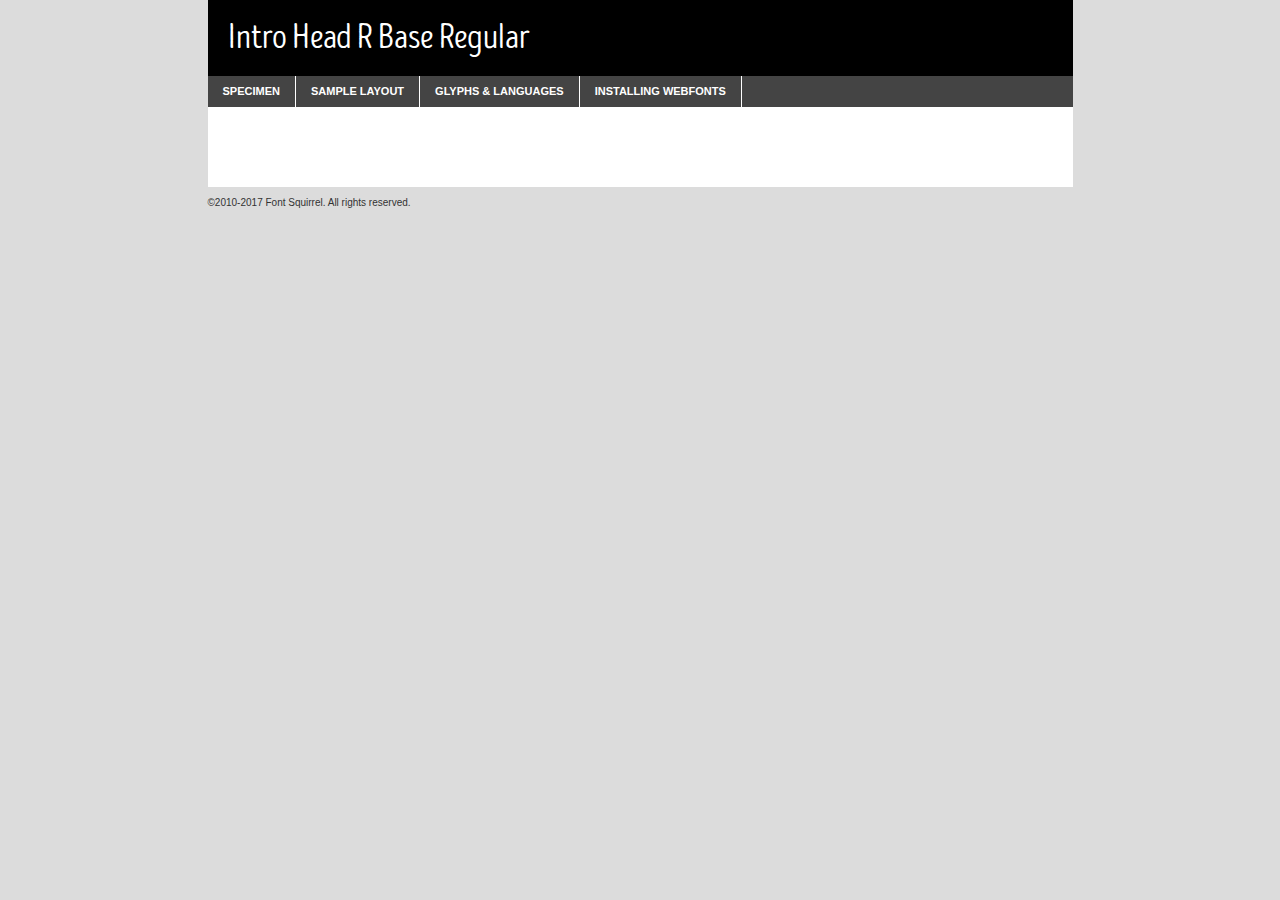
<file: assets/fonts/webfontkit-20200303-205001/introheadr-base-demo.html>
<!DOCTYPE html PUBLIC "-//W3C//DTD XHTML 1.0 Transitional//EN"
	"http://www.w3.org/TR/xhtml1/DTD/xhtml1-transitional.dtd">

<html xmlns="http://www.w3.org/1999/xhtml" xml:lang="en" lang="en">
<head>
	<meta http-equiv="Content-Type" content="text/html; charset=utf-8" />
	<script src="http://ajax.googleapis.com/ajax/libs/jquery/1.7.2/jquery.min.js" type="text/javascript" charset="utf-8"></script>
	<script type="text/javascript">
	(function($){$.fn.easyTabs=function(option){var param=jQuery.extend({fadeSpeed:"fast",defaultContent:1,activeClass:'active'},option);$(this).each(function(){var thisId="#"+this.id;if(param.defaultContent==''){param.defaultContent=1;}
	if(typeof param.defaultContent=="number")
	{var defaultTab=$(thisId+" .tabs li:eq("+(param.defaultContent-1)+") a").attr('href').substr(1);}else{var defaultTab=param.defaultContent;}
	$(thisId+" .tabs li a").each(function(){var tabToHide=$(this).attr('href').substr(1);$("#"+tabToHide).addClass('easytabs-tab-content');});hideAll();changeContent(defaultTab);function hideAll(){$(thisId+" .easytabs-tab-content").hide();}
	function changeContent(tabId){hideAll();$(thisId+" .tabs li").removeClass(param.activeClass);$(thisId+" .tabs li a[href=#"+tabId+"]").closest('li').addClass(param.activeClass);if(param.fadeSpeed!="none")
	{$(thisId+" #"+tabId).fadeIn(param.fadeSpeed);}else{$(thisId+" #"+tabId).show();}}
	$(thisId+" .tabs li").click(function(){var tabId=$(this).find('a').attr('href').substr(1);changeContent(tabId);return false;});});}})(jQuery);
	</script>
	<link rel="stylesheet" href="specimen_files/specimen_stylesheet.css" type="text/css" charset="utf-8" />
	<link rel="stylesheet" href="stylesheet.css" type="text/css" charset="utf-8" />

	<style type="text/css">
					body{
				font-family: 'intro_head_rbase';
							}
		</style>

	<title>Intro Head R Base Regular Specimen</title>
	
	
	<script type="text/javascript" charset="utf-8">
		$(document).ready(function() {
			$('#container').easyTabs({defaultContent:1});
		});
	</script>
</head>

<body>
<div id="container">
	<div id="header">
		Intro Head R Base Regular	</div>
	<ul class="tabs">
		<li><a href="#specimen">Specimen</a></li>
		<li><a href="#layout">Sample Layout</a></li>
				<li><a href="#glyphs">Glyphs &amp; Languages</a></li>
		<li><a href="#installing">Installing Webfonts</a></li>
		
	</ul>
	
	<div id="main_content">

		
			<div id="specimen">
		
				<div class="section">
					<div class="grid12 firstcol">
						<div class="huge">AaBb</div>
					</div>
				</div>
		
				<div class="section">
					<div class="glyph_range">A&#x200B;B&#x200b;C&#x200b;D&#x200b;E&#x200b;F&#x200b;G&#x200b;H&#x200b;I&#x200b;J&#x200b;K&#x200b;L&#x200b;M&#x200b;N&#x200b;O&#x200b;P&#x200b;Q&#x200b;R&#x200b;S&#x200b;T&#x200b;U&#x200b;V&#x200b;W&#x200b;X&#x200b;Y&#x200b;Z&#x200b;a&#x200b;b&#x200b;c&#x200b;d&#x200b;e&#x200b;f&#x200b;g&#x200b;h&#x200b;i&#x200b;j&#x200b;k&#x200b;l&#x200b;m&#x200b;n&#x200b;o&#x200b;p&#x200b;q&#x200b;r&#x200b;s&#x200b;t&#x200b;u&#x200b;v&#x200b;w&#x200b;x&#x200b;y&#x200b;z&#x200b;1&#x200b;2&#x200b;3&#x200b;4&#x200b;5&#x200b;6&#x200b;7&#x200b;8&#x200b;9&#x200b;0&#x200b;&amp;&#x200b;.&#x200b;,&#x200b;?&#x200b;!&#x200b;&#64;&#x200b;(&#x200b;)&#x200b;#&#x200b;$&#x200b;%&#x200b;*&#x200b;+&#x200b;-&#x200b;=&#x200b;:&#x200b;;</div>
				</div>
				<div class="section">
					<div class="grid12 firstcol">
						<table class="sample_table">
							<tr><td>10</td><td class="size10">abcdefghijklmnopqrstuvwxyzABCDEFGHIJKLMNOPQRSTUVWXYZ0123456789abcdefghijklmnopqrstuvwxyzABCDEFGHIJKLMNOPQRSTUVWXYZ0123456789abcdefghijklmnopqrstuvwxyzABCDEFGHIJKLMNOPQRSTUVWXYZ</td></tr>
							<tr><td>11</td><td class="size11">abcdefghijklmnopqrstuvwxyzABCDEFGHIJKLMNOPQRSTUVWXYZ0123456789abcdefghijklmnopqrstuvwxyzABCDEFGHIJKLMNOPQRSTUVWXYZ0123456789abcdefghijklmnopqrstuvwxyzABCDEFGHIJKLMNOPQRSTUVWXYZ</td></tr>
							<tr><td>12</td><td class="size12">abcdefghijklmnopqrstuvwxyzABCDEFGHIJKLMNOPQRSTUVWXYZ0123456789abcdefghijklmnopqrstuvwxyzABCDEFGHIJKLMNOPQRSTUVWXYZ0123456789abcdefghijklmnopqrstuvwxyzABCDEFGHIJKLMNOPQRSTUVWXYZ</td></tr>
							<tr><td>13</td><td class="size13">abcdefghijklmnopqrstuvwxyzABCDEFGHIJKLMNOPQRSTUVWXYZ0123456789abcdefghijklmnopqrstuvwxyzABCDEFGHIJKLMNOPQRSTUVWXYZ0123456789abcdefghijklmnopqrstuvwxyzABCDEFGHIJKLMNOPQRSTUVWXYZ</td></tr>
							<tr><td>14</td><td class="size14">abcdefghijklmnopqrstuvwxyzABCDEFGHIJKLMNOPQRSTUVWXYZ0123456789abcdefghijklmnopqrstuvwxyzABCDEFGHIJKLMNOPQRSTUVWXYZ0123456789abcdefghijklmnopqrstuvwxyzABCDEFGHIJKLMNOPQRSTUVWXYZ</td></tr>
							<tr><td>16</td><td class="size16">abcdefghijklmnopqrstuvwxyzABCDEFGHIJKLMNOPQRSTUVWXYZ0123456789abcdefghijklmnopqrstuvwxyzABCDEFGHIJKLMNOPQRSTUVWXYZ</td></tr>
							<tr><td>18</td><td class="size18">abcdefghijklmnopqrstuvwxyzABCDEFGHIJKLMNOPQRSTUVWXYZ0123456789abcdefghijklmnopqrstuvwxyzABCDEFGHIJKLMNOPQRSTUVWXYZ</td></tr>
							<tr><td>20</td><td class="size20">abcdefghijklmnopqrstuvwxyzABCDEFGHIJKLMNOPQRSTUVWXYZ0123456789abcdefghijklmnopqrstuvwxyzABCDEFGHIJKLMNOPQRSTUVWXYZ</td></tr>
							<tr><td>24</td><td class="size24">abcdefghijklmnopqrstuvwxyzABCDEFGHIJKLMNOPQRSTUVWXYZ0123456789abcdefghijklmnopqrstuvwxyzABCDEFGHIJKLMNOPQRSTUVWXYZ</td></tr>
							<tr><td>30</td><td class="size30">abcdefghijklmnopqrstuvwxyzABCDEFGHIJKLMNOPQRSTUVWXYZ0123456789abcdefghijklmnopqrstuvwxyzABCDEFGHIJKLMNOPQRSTUVWXYZ</td></tr>
							<tr><td>36</td><td class="size36">abcdefghijklmnopqrstuvwxyzABCDEFGHIJKLMNOPQRSTUVWXYZ0123456789abcdefghijklmnopqrstuvwxyzABCDEFGHIJKLMNOPQRSTUVWXYZ</td></tr>
							<tr><td>48</td><td class="size48">abcdefghijklmnopqrstuvwxyzABCDEFGHIJKLMNOPQRSTUVWXYZ0123456789abcdefghijklmnopqrstuvwxyzABCDEFGHIJKLMNOPQRSTUVWXYZ</td></tr>
							<tr><td>60</td><td class="size60">abcdefghijklmnopqrstuvwxyzABCDEFGHIJKLMNOPQRSTUVWXYZ0123456789abcdefghijklmnopqrstuvwxyzABCDEFGHIJKLMNOPQRSTUVWXYZ</td></tr>
							<tr><td>72</td><td class="size72">abcdefghijklmnopqrstuvwxyzABCDEFGHIJKLMNOPQRSTUVWXYZ0123456789abcdefghijklmnopqrstuvwxyzABCDEFGHIJKLMNOPQRSTUVWXYZ</td></tr>
							<tr><td>90</td><td class="size90">abcdefghijklmnopqrstuvwxyzABCDEFGHIJKLMNOPQRSTUVWXYZ0123456789abcdefghijklmnopqrstuvwxyzABCDEFGHIJKLMNOPQRSTUVWXYZ</td></tr>
						</table>
				
					</div>
			
				</div>
		
		
		
								<div class="section" id="bodycomparison">


										<div id="xheight">
				<div class="fontbody">&#x25FC;&#x25FC;&#x25FC;&#x25FC;&#x25FC;&#x25FC;&#x25FC;&#x25FC;&#x25FC;&#x25FC;&#x25FC;&#x25FC;&#x25FC;&#x25FC;&#x25FC;&#x25FC;&#x25FC;&#x25FC;&#x25FC;&#x25FC;&#x25FC;&#x25FC;&#x25FC;&#x25FC;&#x25FC;&#x25FC;&#x25FC;&#x25FC;&#x25FC;&#x25FC;&#x25FC;&#x25FC;&#x25FC;&#x25FC;&#x25FC;&#x25FC;&#x25FC;&#x25FC;&#x25FC;&#x25FC;&#x25FC;&#x25FC;&#x25FC;&#x25FC;&#x25FC;&#x25FC;&#x25FC;&#x25FC;&#x25FC;&#x25FC;&#x25FC;&#x25FC;&#x25FC;&#x25FC;&#x25FC;&#x25FC;&#x25FC;&#x25FC;&#x25FC;&#x25FC;&#x25FC;&#x25FC;&#x25FC;&#x25FC;&#x25FC;&#x25FC;&#x25FC;&#x25FC;&#x25FC;&#x25FC;&#x25FC;&#x25FC;&#x25FC;&#x25FC;&#x25FC;&#x25FC;&#x25FC;&#x25FC;&#x25FC;&#x25FC;&#x25FC;&#x25FC;&#x25FC;&#x25FC;&#x25FC;&#x25FC;&#x25FC;&#x25FC;&#x25FC;&#x25FC;&#x25FC;&#x25FC;&#x25FC;&#x25FC;&#x25FC;&#x25FC;&#x25FC;&#x25FC;&#x25FC;body</div><div class="arialbody">body</div><div class="verdanabody">body</div><div class="georgiabody">body</div></div>
										<div class="fontbody" style="z-index:1">
											body<span>Intro Head R Base Regular</span>
										</div>
										<div class="arialbody" style="z-index:1">
											body<span>Arial</span>
										</div>
										<div class="verdanabody" style="z-index:1">
											body<span>Verdana</span>
										</div>
										<div class="georgiabody" style="z-index:1">
											body<span>Georgia</span>
										</div>



								</div>
		
		
				<div class="section psample psample_row1" id="">
					
					<div class="grid2 firstcol">
						<p class="size10"><span>10.</span>Aenean lacinia bibendum nulla sed consectetur. Fusce dapibus, tellus ac cursus commodo, tortor mauris condimentum nibh, ut fermentum massa justo sit amet risus. Nullam id dolor id nibh ultricies vehicula ut id elit. Cum sociis natoque penatibus et magnis dis parturient montes, nascetur ridiculus mus. Nulla vitae elit libero, a pharetra augue.</p>
			
					</div>
					<div class="grid3">
						<p class="size11"><span>11.</span>Aenean lacinia bibendum nulla sed consectetur. Fusce dapibus, tellus ac cursus commodo, tortor mauris condimentum nibh, ut fermentum massa justo sit amet risus. Nullam id dolor id nibh ultricies vehicula ut id elit. Cum sociis natoque penatibus et magnis dis parturient montes, nascetur ridiculus mus. Nulla vitae elit libero, a pharetra augue.</p>
			
					</div>
					<div class="grid3">
						<p class="size12"><span>12.</span>Aenean lacinia bibendum nulla sed consectetur. Fusce dapibus, tellus ac cursus commodo, tortor mauris condimentum nibh, ut fermentum massa justo sit amet risus. Nullam id dolor id nibh ultricies vehicula ut id elit. Cum sociis natoque penatibus et magnis dis parturient montes, nascetur ridiculus mus. Nulla vitae elit libero, a pharetra augue.</p>
			
					</div>
					<div class="grid4">
						<p class="size13"><span>13.</span>Aenean lacinia bibendum nulla sed consectetur. Fusce dapibus, tellus ac cursus commodo, tortor mauris condimentum nibh, ut fermentum massa justo sit amet risus. Nullam id dolor id nibh ultricies vehicula ut id elit. Cum sociis natoque penatibus et magnis dis parturient montes, nascetur ridiculus mus. Nulla vitae elit libero, a pharetra augue.</p>
			
					</div>
					<div class="white_blend"></div>
					
				</div>
				<div class="section psample psample_row2" id="">
					<div class="grid3 firstcol">
						<p class="size14"><span>14.</span>Aenean lacinia bibendum nulla sed consectetur. Fusce dapibus, tellus ac cursus commodo, tortor mauris condimentum nibh, ut fermentum massa justo sit amet risus. Nullam id dolor id nibh ultricies vehicula ut id elit. Cum sociis natoque penatibus et magnis dis parturient montes, nascetur ridiculus mus. Nulla vitae elit libero, a pharetra augue.</p>
			
					</div>
					<div class="grid4">
						<p class="size16"><span>16.</span>Aenean lacinia bibendum nulla sed consectetur. Fusce dapibus, tellus ac cursus commodo, tortor mauris condimentum nibh, ut fermentum massa justo sit amet risus. Nullam id dolor id nibh ultricies vehicula ut id elit. Cum sociis natoque penatibus et magnis dis parturient montes, nascetur ridiculus mus. Nulla vitae elit libero, a pharetra augue.</p>
			
					</div>
					<div class="grid5">
						<p class="size18"><span>18.</span>Aenean lacinia bibendum nulla sed consectetur. Fusce dapibus, tellus ac cursus commodo, tortor mauris condimentum nibh, ut fermentum massa justo sit amet risus. Nullam id dolor id nibh ultricies vehicula ut id elit. Cum sociis natoque penatibus et magnis dis parturient montes, nascetur ridiculus mus. Nulla vitae elit libero, a pharetra augue.</p>
			
					</div>

					<div class="white_blend"></div>

				</div>
				
				<div class="section psample psample_row3" id="">
					<div class="grid5 firstcol">
						<p class="size20"><span>20.</span>Aenean lacinia bibendum nulla sed consectetur. Fusce dapibus, tellus ac cursus commodo, tortor mauris condimentum nibh, ut fermentum massa justo sit amet risus. Nullam id dolor id nibh ultricies vehicula ut id elit. Cum sociis natoque penatibus et magnis dis parturient montes, nascetur ridiculus mus. Nulla vitae elit libero, a pharetra augue.</p>
					</div>
					<div class="grid7">
						<p class="size24"><span>24.</span>Aenean lacinia bibendum nulla sed consectetur. Fusce dapibus, tellus ac cursus commodo, tortor mauris condimentum nibh, ut fermentum massa justo sit amet risus. Nullam id dolor id nibh ultricies vehicula ut id elit. Cum sociis natoque penatibus et magnis dis parturient montes, nascetur ridiculus mus. Nulla vitae elit libero, a pharetra augue.</p>
					</div>
					
					<div class="white_blend"></div>
					
				</div>
				
				<div class="section psample psample_row4" id="">
					<div class="grid12 firstcol">
						<p class="size30"><span>30.</span>Aenean lacinia bibendum nulla sed consectetur. Fusce dapibus, tellus ac cursus commodo, tortor mauris condimentum nibh, ut fermentum massa justo sit amet risus. Nullam id dolor id nibh ultricies vehicula ut id elit. Cum sociis natoque penatibus et magnis dis parturient montes, nascetur ridiculus mus. Nulla vitae elit libero, a pharetra augue.</p>
					</div>
					<div class="white_blend"></div>
					
				</div>
				
				
				
				<div class="section psample psample_row1 fullreverse">
					<div class="grid2 firstcol">
						<p class="size10"><span>10.</span>Aenean lacinia bibendum nulla sed consectetur. Fusce dapibus, tellus ac cursus commodo, tortor mauris condimentum nibh, ut fermentum massa justo sit amet risus. Nullam id dolor id nibh ultricies vehicula ut id elit. Cum sociis natoque penatibus et magnis dis parturient montes, nascetur ridiculus mus. Nulla vitae elit libero, a pharetra augue.</p>
			
					</div>
					<div class="grid3">
						<p class="size11"><span>11.</span>Aenean lacinia bibendum nulla sed consectetur. Fusce dapibus, tellus ac cursus commodo, tortor mauris condimentum nibh, ut fermentum massa justo sit amet risus. Nullam id dolor id nibh ultricies vehicula ut id elit. Cum sociis natoque penatibus et magnis dis parturient montes, nascetur ridiculus mus. Nulla vitae elit libero, a pharetra augue.</p>
			
					</div>
					<div class="grid3">
						<p class="size12"><span>12.</span>Aenean lacinia bibendum nulla sed consectetur. Fusce dapibus, tellus ac cursus commodo, tortor mauris condimentum nibh, ut fermentum massa justo sit amet risus. Nullam id dolor id nibh ultricies vehicula ut id elit. Cum sociis natoque penatibus et magnis dis parturient montes, nascetur ridiculus mus. Nulla vitae elit libero, a pharetra augue.</p>
			
					</div>
					<div class="grid4">
						<p class="size13"><span>13.</span>Aenean lacinia bibendum nulla sed consectetur. Fusce dapibus, tellus ac cursus commodo, tortor mauris condimentum nibh, ut fermentum massa justo sit amet risus. Nullam id dolor id nibh ultricies vehicula ut id elit. Cum sociis natoque penatibus et magnis dis parturient montes, nascetur ridiculus mus. Nulla vitae elit libero, a pharetra augue.</p>
			
					</div>
					<div class="black_blend"></div>
					
				</div>
				
				<div class="section psample psample_row2 fullreverse">
					<div class="grid3 firstcol">
						<p class="size14"><span>14.</span>Aenean lacinia bibendum nulla sed consectetur. Fusce dapibus, tellus ac cursus commodo, tortor mauris condimentum nibh, ut fermentum massa justo sit amet risus. Nullam id dolor id nibh ultricies vehicula ut id elit. Cum sociis natoque penatibus et magnis dis parturient montes, nascetur ridiculus mus. Nulla vitae elit libero, a pharetra augue.</p>
			
					</div>
					<div class="grid4">
						<p class="size16"><span>16.</span>Aenean lacinia bibendum nulla sed consectetur. Fusce dapibus, tellus ac cursus commodo, tortor mauris condimentum nibh, ut fermentum massa justo sit amet risus. Nullam id dolor id nibh ultricies vehicula ut id elit. Cum sociis natoque penatibus et magnis dis parturient montes, nascetur ridiculus mus. Nulla vitae elit libero, a pharetra augue.</p>
			
					</div>
					<div class="grid5">
						<p class="size18"><span>18.</span>Aenean lacinia bibendum nulla sed consectetur. Fusce dapibus, tellus ac cursus commodo, tortor mauris condimentum nibh, ut fermentum massa justo sit amet risus. Nullam id dolor id nibh ultricies vehicula ut id elit. Cum sociis natoque penatibus et magnis dis parturient montes, nascetur ridiculus mus. Nulla vitae elit libero, a pharetra augue.</p>
			
					</div>
					<div class="black_blend"></div>

				</div>
				
				<div class="section psample fullreverse psample_row3" id="">
					<div class="grid5 firstcol">
						<p class="size20"><span>20.</span>Aenean lacinia bibendum nulla sed consectetur. Fusce dapibus, tellus ac cursus commodo, tortor mauris condimentum nibh, ut fermentum massa justo sit amet risus. Nullam id dolor id nibh ultricies vehicula ut id elit. Cum sociis natoque penatibus et magnis dis parturient montes, nascetur ridiculus mus. Nulla vitae elit libero, a pharetra augue.</p>
					</div>
					<div class="grid7">
						<p class="size24"><span>24.</span>Aenean lacinia bibendum nulla sed consectetur. Fusce dapibus, tellus ac cursus commodo, tortor mauris condimentum nibh, ut fermentum massa justo sit amet risus. Nullam id dolor id nibh ultricies vehicula ut id elit. Cum sociis natoque penatibus et magnis dis parturient montes, nascetur ridiculus mus. Nulla vitae elit libero, a pharetra augue.</p>
					</div>
					
					<div class="black_blend"></div>
					
				</div>
				
				<div class="section psample fullreverse psample_row4" id="" style="border-bottom: 20px #000 solid;">
					<div class="grid12 firstcol">
						<p class="size30"><span>30.</span>Aenean lacinia bibendum nulla sed consectetur. Fusce dapibus, tellus ac cursus commodo, tortor mauris condimentum nibh, ut fermentum massa justo sit amet risus. Nullam id dolor id nibh ultricies vehicula ut id elit. Cum sociis natoque penatibus et magnis dis parturient montes, nascetur ridiculus mus. Nulla vitae elit libero, a pharetra augue.</p>
					</div>
					<div class="black_blend"></div>
					
				</div>
				
				
				
				
			</div>
			
			<div id="layout">
				
				<div class="section">
					
					<div class="grid12 firstcol">
						<h1>Lorem Ipsum Dolor</h1>
						<h2>Etiam porta sem malesuada magna mollis euismod</h2>
						
						<p class="byline">By <a href="#link">Aenean Lacinia</a></p>
					</div>
				</div>
				<div class="section">
					<div class="grid8 firstcol">
						<p class="large">Donec sed odio dui. Morbi leo risus, porta ac consectetur ac, vestibulum at eros. Fusce dapibus, tellus ac cursus commodo, tortor mauris condimentum nibh, ut fermentum massa justo sit amet risus. </p>

						
						<h3>Pellentesque ornare sem</h3>

						<p>Maecenas sed diam eget risus varius blandit sit amet non magna. Maecenas faucibus mollis interdum. Donec ullamcorper nulla non metus auctor fringilla. Nullam id dolor id nibh ultricies vehicula ut id elit. Nullam id dolor id nibh ultricies vehicula ut id elit. </p>

						<p>Aenean eu leo quam. Pellentesque ornare sem lacinia quam venenatis vestibulum. Lorem ipsum dolor sit amet, consectetur adipiscing elit. Cum sociis natoque penatibus et magnis dis parturient montes, nascetur ridiculus mus. </p>

						<p>Nulla vitae elit libero, a pharetra augue. Praesent commodo cursus magna, vel scelerisque nisl consectetur et. Aenean lacinia bibendum nulla sed consectetur. </p>

						<p>Nullam quis risus eget urna mollis ornare vel eu leo. Nullam quis risus eget urna mollis ornare vel eu leo. Maecenas sed diam eget risus varius blandit sit amet non magna. Donec ullamcorper nulla non metus auctor fringilla. </p>

						<h3>Cras mattis consectetur</h3>

						<p>Aenean eu leo quam. Pellentesque ornare sem lacinia quam venenatis vestibulum. Aenean lacinia bibendum nulla sed consectetur. Integer posuere erat a ante venenatis dapibus posuere velit aliquet. Cras mattis consectetur purus sit amet fermentum. </p>

						<p>Nullam id dolor id nibh ultricies vehicula ut id elit. Nullam quis risus eget urna mollis ornare vel eu leo. Cras mattis consectetur purus sit amet fermentum.</p>
					</div>
					
					<div class="grid4 sidebar">
						
						<div class="box reverse">
							<p class="last">Nullam quis risus eget urna mollis ornare vel eu leo. Donec ullamcorper nulla non metus auctor fringilla. Cras mattis consectetur purus sit amet fermentum. Sed posuere consectetur est at lobortis. Lorem ipsum dolor sit amet, consectetur adipiscing elit. </p>
						</div>
						
						<p class="caption">Maecenas sed diam eget risus varius.</p>

						<p>Vestibulum id ligula porta felis euismod semper. Integer posuere erat a ante venenatis dapibus posuere velit aliquet. Vestibulum id ligula porta felis euismod semper. Sed posuere consectetur est at lobortis. Maecenas sed diam eget risus varius blandit sit amet non magna. Fusce dapibus, tellus ac cursus commodo, tortor mauris condimentum nibh, ut fermentum massa justo sit amet risus. </p>

					

						<p>Duis mollis, est non commodo luctus, nisi erat porttitor ligula, eget lacinia odio sem nec elit. Aenean lacinia bibendum nulla sed consectetur. Vivamus sagittis lacus vel augue laoreet rutrum faucibus dolor auctor. Aenean lacinia bibendum nulla sed consectetur. Nullam quis risus eget urna mollis ornare vel eu leo. </p>

						<p>Praesent commodo cursus magna, vel scelerisque nisl consectetur et. Donec ullamcorper nulla non metus auctor fringilla. Maecenas faucibus mollis interdum. Fusce dapibus, tellus ac cursus commodo, tortor mauris condimentum nibh, ut fermentum massa justo sit amet risus. </p>

					</div>
				</div>
				
			</div>


			



		<div id="glyphs">
			<div class="section">
				<div class="grid12 firstcol">
			
				<h1>Language Support</h1>
				<p>The subset of Intro Head R Base Regular in this kit supports the following languages:<br />
			
					Albanian, Basque, Breton, Chamorro, Danish, Dutch, English, Faroese, Finnish, French, Frisian, Galician, German, Icelandic, Italian, Malagasy, Norwegian, Portuguese, Spanish, Alsatian, Aragonese, Arapaho, Arrernte, Asturian, Aymara, Bislama, Cebuano, Corsican, Fijian, French_creole, Genoese, Gilbertese, Greenlandic, Haitian_creole, Hiligaynon, Hmong, Hopi, Ibanag, Iloko_ilokano, Indonesian, Interglossa_glosa, Interlingua, Irish_gaelic, Jerriais, Lojban, Lombard, Luxembourgeois, Manx, Mohawk, Norfolk_pitcairnese, Occitan, Oromo, Pangasinan, Papiamento, Piedmontese, Potawatomi, Rhaeto-romance, Romansh, Rotokas, Sami_lule, Samoan, Sardinian, Scots_gaelic, Seychelles_creole, Shona, Sicilian, Somali, Southern_ndebele, Swahili, Swati_swazi, Tagalog_filipino_pilipino, Tetum, Tok_pisin, Uyghur_latinized, Volapuk, Walloon, Warlpiri, Xhosa, Yapese, Zulu, Latinbasic, Ubasic, Demo				</p>
				<h1>Glyph Chart</h1>
				<p>The subset of Intro Head R Base Regular in this kit includes all the glyphs listed below. Unicode entities are included above each glyph to help you insert individual characters into your layout.</p>
				<div id="glyph_chart">
			
																				 <div><p>&amp;#32;</p>&#32;</div>
																				 <div><p>&amp;#33;</p>&#33;</div>
																				 <div><p>&amp;#34;</p>&#34;</div>
																				 <div><p>&amp;#35;</p>&#35;</div>
																				 <div><p>&amp;#36;</p>&#36;</div>
																				 <div><p>&amp;#37;</p>&#37;</div>
																				 <div><p>&amp;#38;</p>&#38;</div>
																				 <div><p>&amp;#39;</p>&#39;</div>
																				 <div><p>&amp;#40;</p>&#40;</div>
																				 <div><p>&amp;#41;</p>&#41;</div>
																				 <div><p>&amp;#42;</p>&#42;</div>
																				 <div><p>&amp;#43;</p>&#43;</div>
																				 <div><p>&amp;#44;</p>&#44;</div>
																				 <div><p>&amp;#45;</p>&#45;</div>
																				 <div><p>&amp;#46;</p>&#46;</div>
																				 <div><p>&amp;#47;</p>&#47;</div>
																				 <div><p>&amp;#48;</p>&#48;</div>
																				 <div><p>&amp;#49;</p>&#49;</div>
																				 <div><p>&amp;#50;</p>&#50;</div>
																				 <div><p>&amp;#51;</p>&#51;</div>
																				 <div><p>&amp;#52;</p>&#52;</div>
																				 <div><p>&amp;#53;</p>&#53;</div>
																				 <div><p>&amp;#54;</p>&#54;</div>
																				 <div><p>&amp;#55;</p>&#55;</div>
																				 <div><p>&amp;#56;</p>&#56;</div>
																				 <div><p>&amp;#57;</p>&#57;</div>
																				 <div><p>&amp;#58;</p>&#58;</div>
																				 <div><p>&amp;#59;</p>&#59;</div>
																				 <div><p>&amp;#60;</p>&#60;</div>
																				 <div><p>&amp;#61;</p>&#61;</div>
																				 <div><p>&amp;#62;</p>&#62;</div>
																				 <div><p>&amp;#63;</p>&#63;</div>
																				 <div><p>&amp;#64;</p>&#64;</div>
																				 <div><p>&amp;#65;</p>&#65;</div>
																				 <div><p>&amp;#66;</p>&#66;</div>
																				 <div><p>&amp;#67;</p>&#67;</div>
																				 <div><p>&amp;#68;</p>&#68;</div>
																				 <div><p>&amp;#69;</p>&#69;</div>
																				 <div><p>&amp;#70;</p>&#70;</div>
																				 <div><p>&amp;#71;</p>&#71;</div>
																				 <div><p>&amp;#72;</p>&#72;</div>
																				 <div><p>&amp;#73;</p>&#73;</div>
																				 <div><p>&amp;#74;</p>&#74;</div>
																				 <div><p>&amp;#75;</p>&#75;</div>
																				 <div><p>&amp;#76;</p>&#76;</div>
																				 <div><p>&amp;#77;</p>&#77;</div>
																				 <div><p>&amp;#78;</p>&#78;</div>
																				 <div><p>&amp;#79;</p>&#79;</div>
																				 <div><p>&amp;#80;</p>&#80;</div>
																				 <div><p>&amp;#81;</p>&#81;</div>
																				 <div><p>&amp;#82;</p>&#82;</div>
																				 <div><p>&amp;#83;</p>&#83;</div>
																				 <div><p>&amp;#84;</p>&#84;</div>
																				 <div><p>&amp;#85;</p>&#85;</div>
																				 <div><p>&amp;#86;</p>&#86;</div>
																				 <div><p>&amp;#87;</p>&#87;</div>
																				 <div><p>&amp;#88;</p>&#88;</div>
																				 <div><p>&amp;#89;</p>&#89;</div>
																				 <div><p>&amp;#90;</p>&#90;</div>
																				 <div><p>&amp;#91;</p>&#91;</div>
																				 <div><p>&amp;#92;</p>&#92;</div>
																				 <div><p>&amp;#93;</p>&#93;</div>
																				 <div><p>&amp;#94;</p>&#94;</div>
																				 <div><p>&amp;#95;</p>&#95;</div>
																				 <div><p>&amp;#96;</p>&#96;</div>
																				 <div><p>&amp;#97;</p>&#97;</div>
																				 <div><p>&amp;#98;</p>&#98;</div>
																				 <div><p>&amp;#99;</p>&#99;</div>
																				 <div><p>&amp;#100;</p>&#100;</div>
																				 <div><p>&amp;#101;</p>&#101;</div>
																				 <div><p>&amp;#102;</p>&#102;</div>
																				 <div><p>&amp;#103;</p>&#103;</div>
																				 <div><p>&amp;#104;</p>&#104;</div>
																				 <div><p>&amp;#105;</p>&#105;</div>
																				 <div><p>&amp;#106;</p>&#106;</div>
																				 <div><p>&amp;#107;</p>&#107;</div>
																				 <div><p>&amp;#108;</p>&#108;</div>
																				 <div><p>&amp;#109;</p>&#109;</div>
																				 <div><p>&amp;#110;</p>&#110;</div>
																				 <div><p>&amp;#111;</p>&#111;</div>
																				 <div><p>&amp;#112;</p>&#112;</div>
																				 <div><p>&amp;#113;</p>&#113;</div>
																				 <div><p>&amp;#114;</p>&#114;</div>
																				 <div><p>&amp;#115;</p>&#115;</div>
																				 <div><p>&amp;#116;</p>&#116;</div>
																				 <div><p>&amp;#117;</p>&#117;</div>
																				 <div><p>&amp;#118;</p>&#118;</div>
																				 <div><p>&amp;#119;</p>&#119;</div>
																				 <div><p>&amp;#120;</p>&#120;</div>
																				 <div><p>&amp;#121;</p>&#121;</div>
																				 <div><p>&amp;#122;</p>&#122;</div>
																				 <div><p>&amp;#123;</p>&#123;</div>
																				 <div><p>&amp;#124;</p>&#124;</div>
																				 <div><p>&amp;#125;</p>&#125;</div>
																				 <div><p>&amp;#126;</p>&#126;</div>
																				 <div><p>&amp;#160;</p>&#160;</div>
																				 <div><p>&amp;#161;</p>&#161;</div>
																				 <div><p>&amp;#162;</p>&#162;</div>
																				 <div><p>&amp;#163;</p>&#163;</div>
																				 <div><p>&amp;#164;</p>&#164;</div>
																				 <div><p>&amp;#165;</p>&#165;</div>
																				 <div><p>&amp;#166;</p>&#166;</div>
																				 <div><p>&amp;#167;</p>&#167;</div>
																				 <div><p>&amp;#168;</p>&#168;</div>
																				 <div><p>&amp;#169;</p>&#169;</div>
																				 <div><p>&amp;#171;</p>&#171;</div>
																				 <div><p>&amp;#172;</p>&#172;</div>
																				 <div><p>&amp;#173;</p>&#173;</div>
																				 <div><p>&amp;#174;</p>&#174;</div>
																				 <div><p>&amp;#175;</p>&#175;</div>
																				 <div><p>&amp;#176;</p>&#176;</div>
																				 <div><p>&amp;#177;</p>&#177;</div>
																				 <div><p>&amp;#178;</p>&#178;</div>
																				 <div><p>&amp;#179;</p>&#179;</div>
																				 <div><p>&amp;#180;</p>&#180;</div>
																				 <div><p>&amp;#182;</p>&#182;</div>
																				 <div><p>&amp;#183;</p>&#183;</div>
																				 <div><p>&amp;#184;</p>&#184;</div>
																				 <div><p>&amp;#185;</p>&#185;</div>
																				 <div><p>&amp;#187;</p>&#187;</div>
																				 <div><p>&amp;#188;</p>&#188;</div>
																				 <div><p>&amp;#189;</p>&#189;</div>
																				 <div><p>&amp;#190;</p>&#190;</div>
																				 <div><p>&amp;#191;</p>&#191;</div>
																				 <div><p>&amp;#192;</p>&#192;</div>
																				 <div><p>&amp;#193;</p>&#193;</div>
																				 <div><p>&amp;#194;</p>&#194;</div>
																				 <div><p>&amp;#195;</p>&#195;</div>
																				 <div><p>&amp;#196;</p>&#196;</div>
																				 <div><p>&amp;#197;</p>&#197;</div>
																				 <div><p>&amp;#198;</p>&#198;</div>
																				 <div><p>&amp;#199;</p>&#199;</div>
																				 <div><p>&amp;#200;</p>&#200;</div>
																				 <div><p>&amp;#201;</p>&#201;</div>
																				 <div><p>&amp;#202;</p>&#202;</div>
																				 <div><p>&amp;#203;</p>&#203;</div>
																				 <div><p>&amp;#204;</p>&#204;</div>
																				 <div><p>&amp;#205;</p>&#205;</div>
																				 <div><p>&amp;#206;</p>&#206;</div>
																				 <div><p>&amp;#207;</p>&#207;</div>
																				 <div><p>&amp;#208;</p>&#208;</div>
																				 <div><p>&amp;#209;</p>&#209;</div>
																				 <div><p>&amp;#210;</p>&#210;</div>
																				 <div><p>&amp;#211;</p>&#211;</div>
																				 <div><p>&amp;#212;</p>&#212;</div>
																				 <div><p>&amp;#213;</p>&#213;</div>
																				 <div><p>&amp;#214;</p>&#214;</div>
																				 <div><p>&amp;#215;</p>&#215;</div>
																				 <div><p>&amp;#216;</p>&#216;</div>
																				 <div><p>&amp;#217;</p>&#217;</div>
																				 <div><p>&amp;#218;</p>&#218;</div>
																				 <div><p>&amp;#219;</p>&#219;</div>
																				 <div><p>&amp;#220;</p>&#220;</div>
																				 <div><p>&amp;#221;</p>&#221;</div>
																				 <div><p>&amp;#222;</p>&#222;</div>
																				 <div><p>&amp;#223;</p>&#223;</div>
																				 <div><p>&amp;#224;</p>&#224;</div>
																				 <div><p>&amp;#225;</p>&#225;</div>
																				 <div><p>&amp;#226;</p>&#226;</div>
																				 <div><p>&amp;#227;</p>&#227;</div>
																				 <div><p>&amp;#228;</p>&#228;</div>
																				 <div><p>&amp;#229;</p>&#229;</div>
																				 <div><p>&amp;#230;</p>&#230;</div>
																				 <div><p>&amp;#231;</p>&#231;</div>
																				 <div><p>&amp;#232;</p>&#232;</div>
																				 <div><p>&amp;#233;</p>&#233;</div>
																				 <div><p>&amp;#234;</p>&#234;</div>
																				 <div><p>&amp;#235;</p>&#235;</div>
																				 <div><p>&amp;#236;</p>&#236;</div>
																				 <div><p>&amp;#237;</p>&#237;</div>
																				 <div><p>&amp;#238;</p>&#238;</div>
																				 <div><p>&amp;#239;</p>&#239;</div>
																				 <div><p>&amp;#240;</p>&#240;</div>
																				 <div><p>&amp;#241;</p>&#241;</div>
																				 <div><p>&amp;#242;</p>&#242;</div>
																				 <div><p>&amp;#243;</p>&#243;</div>
																				 <div><p>&amp;#244;</p>&#244;</div>
																				 <div><p>&amp;#245;</p>&#245;</div>
																				 <div><p>&amp;#246;</p>&#246;</div>
																				 <div><p>&amp;#247;</p>&#247;</div>
																				 <div><p>&amp;#248;</p>&#248;</div>
																				 <div><p>&amp;#249;</p>&#249;</div>
																				 <div><p>&amp;#250;</p>&#250;</div>
																				 <div><p>&amp;#251;</p>&#251;</div>
																				 <div><p>&amp;#252;</p>&#252;</div>
																				 <div><p>&amp;#253;</p>&#253;</div>
																				 <div><p>&amp;#254;</p>&#254;</div>
																				 <div><p>&amp;#255;</p>&#255;</div>
																				 <div><p>&amp;#338;</p>&#338;</div>
																				 <div><p>&amp;#339;</p>&#339;</div>
																				 <div><p>&amp;#376;</p>&#376;</div>
																				 <div><p>&amp;#710;</p>&#710;</div>
																				 <div><p>&amp;#732;</p>&#732;</div>
																				 <div><p>&amp;#8192;</p>&#8192;</div>
																				 <div><p>&amp;#8193;</p>&#8193;</div>
																				 <div><p>&amp;#8194;</p>&#8194;</div>
																				 <div><p>&amp;#8195;</p>&#8195;</div>
																				 <div><p>&amp;#8196;</p>&#8196;</div>
																				 <div><p>&amp;#8197;</p>&#8197;</div>
																				 <div><p>&amp;#8198;</p>&#8198;</div>
																				 <div><p>&amp;#8199;</p>&#8199;</div>
																				 <div><p>&amp;#8200;</p>&#8200;</div>
																				 <div><p>&amp;#8201;</p>&#8201;</div>
																				 <div><p>&amp;#8202;</p>&#8202;</div>
																				 <div><p>&amp;#8208;</p>&#8208;</div>
																				 <div><p>&amp;#8209;</p>&#8209;</div>
																				 <div><p>&amp;#8210;</p>&#8210;</div>
																				 <div><p>&amp;#8211;</p>&#8211;</div>
																				 <div><p>&amp;#8212;</p>&#8212;</div>
																				 <div><p>&amp;#8216;</p>&#8216;</div>
																				 <div><p>&amp;#8217;</p>&#8217;</div>
																				 <div><p>&amp;#8218;</p>&#8218;</div>
																				 <div><p>&amp;#8220;</p>&#8220;</div>
																				 <div><p>&amp;#8221;</p>&#8221;</div>
																				 <div><p>&amp;#8222;</p>&#8222;</div>
																				 <div><p>&amp;#8226;</p>&#8226;</div>
																				 <div><p>&amp;#8230;</p>&#8230;</div>
																				 <div><p>&amp;#8239;</p>&#8239;</div>
																				 <div><p>&amp;#8249;</p>&#8249;</div>
																				 <div><p>&amp;#8250;</p>&#8250;</div>
																				 <div><p>&amp;#8287;</p>&#8287;</div>
																				 <div><p>&amp;#8364;</p>&#8364;</div>
																				 <div><p>&amp;#8482;</p>&#8482;</div>
																				 <div><p>&amp;#9724;</p>&#9724;</div>
																																																</div>	
				</div>
		
		
			</div>
		</div>
		
		
		<div id="specs">
			
		</div>
	
		<div id="installing">
			<div class="section">
				<div class="grid7 firstcol">
					<h1>Installing Webfonts</h1>
					
					<p>Webfonts are supported by all major browser platforms but not all in the same way. There are currently four different font formats that must be included in order to target all browsers. This includes TTF, WOFF, EOT and SVG.</p>
					
					<h2>1. Upload your webfonts</h2>
					<p>You must upload your webfont kit to your website. They should be in or near the same directory as your CSS files.</p>
					
					<h2>2. Include the webfont stylesheet</h2>
					<p>A special CSS @font-face declaration helps the various browsers select the appropriate font it needs without causing you a bunch of headaches. Learn more about this syntax by reading the <a href="https://www.fontspring.com/blog/further-hardening-of-the-bulletproof-syntax">Fontspring blog post</a> about it. The code for it is as follows:</p>


<code>
@font-face{ 
	font-family: 'MyWebFont';
	src: url('WebFont.eot');
	src: url('WebFont.eot?#iefix') format('embedded-opentype'),
	     url('WebFont.woff') format('woff'),
	     url('WebFont.ttf') format('truetype'),
	     url('WebFont.svg#webfont') format('svg');
}
</code>

	<p>We've already gone ahead and generated the code for you. All you have to do is link to the stylesheet in your HTML, like this:</p>
	<code>&lt;link rel=&quot;stylesheet&quot; href=&quot;stylesheet.css&quot; type=&quot;text/css&quot; charset=&quot;utf-8&quot; /&gt;</code>

					<h2>3. Modify your own stylesheet</h2>
					<p>To take advantage of your new fonts, you must tell your stylesheet to use them. Look at the original @font-face declaration above and find the property called "font-family." The name linked there will be what you use to reference the font. Prepend that webfont name to the font stack in the "font-family" property, inside the selector you want to change. For example:</p>
<code>p { font-family: 'WebFont', Arial, sans-serif; }</code>

<h2>4. Test</h2>
<p>Getting webfonts to work cross-browser <em>can</em> be tricky. Use the information in the sidebar to help you if you find that fonts aren't loading in a particular browser.</p>
				</div>
				
				<div class="grid5 sidebar">
					<div class="box">
						<h2>Troubleshooting<br />Font-Face Problems</h2>
						<p>Having trouble getting your webfonts to load in your new website? Here are some tips to sort out what might be the problem.</p>

						<h3>Fonts not showing in any browser</h3>

						<p>This sounds like you need to work on the plumbing. You either did not upload the fonts to the correct directory, or you did not link the fonts properly in the CSS. If you've confirmed that all this is correct and you still have a problem, take a look at your .htaccess file and see if requests are getting intercepted.</p>

						<h3>Fonts not loading in iPhone or iPad</h3>

						<p>The most common problem here is that you are serving the fonts from an IIS server. IIS refuses to serve files that have unknown MIME types. If that is the case, you must set the MIME type for SVG to "image/svg+xml" in the server settings. Follow these instructions from Microsoft if you need help.</p>

						<h3>Fonts not loading in Firefox</h3>

						<p>The primary reason for this failure? You are still using a version Firefox older than 3.5. So upgrade already! If that isn't it, then you are very likely serving fonts from a different domain. Firefox requires that all font assets be served from the same domain. Lastly it is possible that you need to add WOFF to your list of MIME types (if you are serving via IIS.)</p>

						<h3>Fonts not loading in IE</h3>

						<p>Are you looking at Internet Explorer on an actual Windows machine or are you cheating by using a service like Adobe BrowserLab? Many of these screenshot services do not render @font-face for IE. Best to test it on a real machine.</p>

						<h3>Fonts not loading in IE9</h3>

						<p>IE9, like Firefox, requires that fonts be served from the same domain as the website. Make sure that is the case.</p>
					</div>
				</div>
			</div>
			
		</div>
	
	</div>
	<div id="footer">
		<p>&copy;2010-2017 Font Squirrel. All rights reserved.</p>
	</div>
</div>
</body>
</html>
</file>
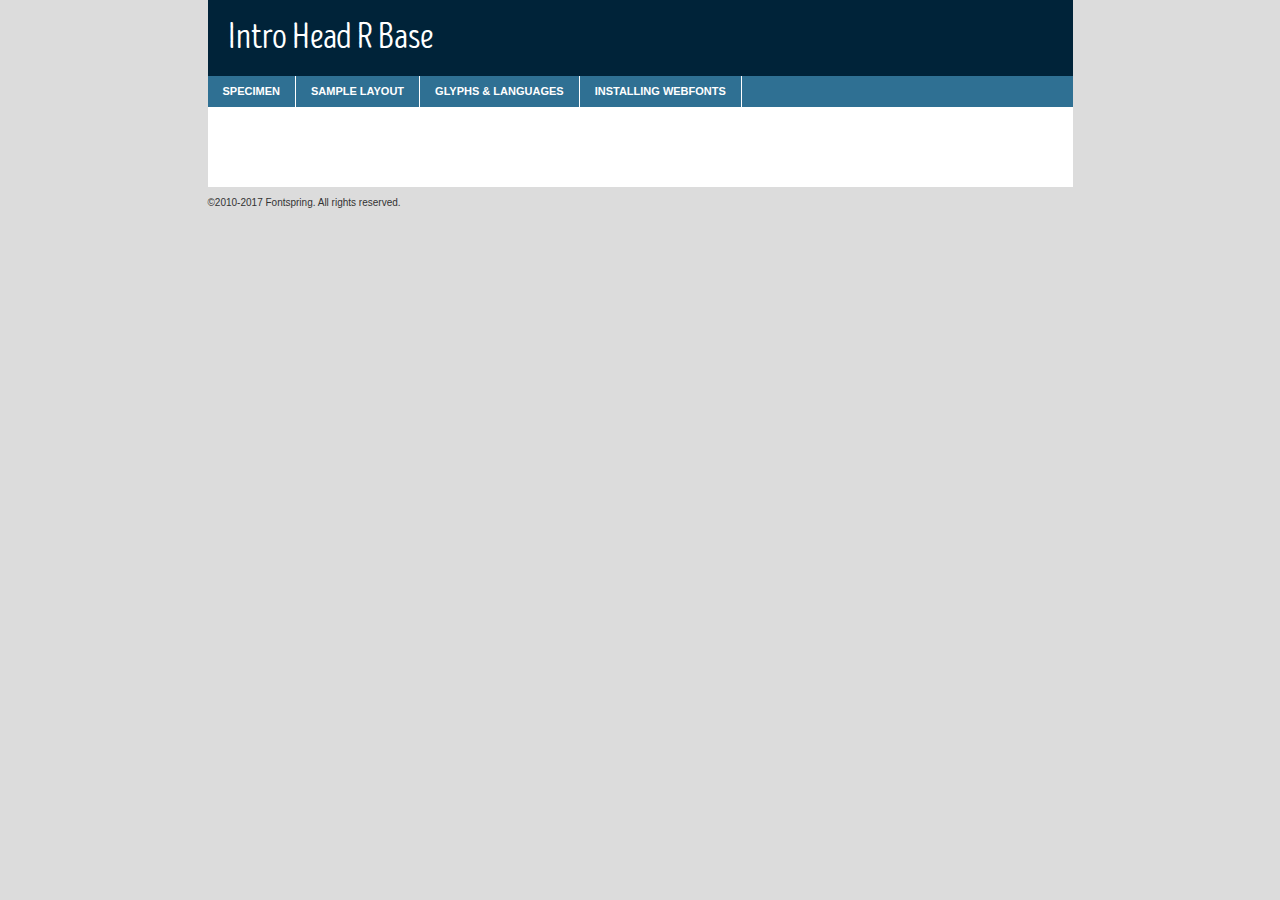
<file: assets/fonts/My_Fontspring_Fonts_Order_53789750/Web Fonts/introheadr_base_macroman/introheadr-base-demo.html>
<!DOCTYPE html PUBLIC "-//W3C//DTD XHTML 1.0 Transitional//EN"
	"http://www.w3.org/TR/xhtml1/DTD/xhtml1-transitional.dtd">

<html xmlns="http://www.w3.org/1999/xhtml" xml:lang="en" lang="en">
<head>
	<meta http-equiv="Content-Type" content="text/html; charset=utf-8" />
	<script src="http://ajax.googleapis.com/ajax/libs/jquery/1.7.2/jquery.min.js" type="text/javascript" charset="utf-8"></script>
	<script type="text/javascript">
	(function($){$.fn.easyTabs=function(option){var param=jQuery.extend({fadeSpeed:"fast",defaultContent:1,activeClass:'active'},option);$(this).each(function(){var thisId="#"+this.id;if(param.defaultContent==''){param.defaultContent=1;}
	if(typeof param.defaultContent=="number")
	{var defaultTab=$(thisId+" .tabs li:eq("+(param.defaultContent-1)+") a").attr('href').substr(1);}else{var defaultTab=param.defaultContent;}
	$(thisId+" .tabs li a").each(function(){var tabToHide=$(this).attr('href').substr(1);$("#"+tabToHide).addClass('easytabs-tab-content');});hideAll();changeContent(defaultTab);function hideAll(){$(thisId+" .easytabs-tab-content").hide();}
	function changeContent(tabId){hideAll();$(thisId+" .tabs li").removeClass(param.activeClass);$(thisId+" .tabs li a[href=#"+tabId+"]").closest('li').addClass(param.activeClass);if(param.fadeSpeed!="none")
	{$(thisId+" #"+tabId).fadeIn(param.fadeSpeed);}else{$(thisId+" #"+tabId).show();}}
	$(thisId+" .tabs li").click(function(){var tabId=$(this).find('a').attr('href').substr(1);changeContent(tabId);return false;});});}})(jQuery);
	</script>
	<link rel="stylesheet" href="specimen_files/specimen_stylesheet.css" type="text/css" charset="utf-8" />
	<link rel="stylesheet" href="stylesheet.css" type="text/css" charset="utf-8" />

	<style type="text/css">
					body{
				font-family: 'introheadr-base';
							}
		</style>

	<title>Intro Head R Base Specimen</title>
	
	
	<script type="text/javascript" charset="utf-8">
		$(document).ready(function() {
			$('#container').easyTabs({defaultContent:1});
		});
	</script>
</head>

<body>
<div id="container">
	<div id="header">
		Intro Head R Base	</div>
	<ul class="tabs">
		<li><a href="#specimen">Specimen</a></li>
		<li><a href="#layout">Sample Layout</a></li>
				<li><a href="#glyphs">Glyphs &amp; Languages</a></li>
		<li><a href="#installing">Installing Webfonts</a></li>
		
	</ul>
	
	<div id="main_content">

		
			<div id="specimen">
		
				<div class="section">
					<div class="grid12 firstcol">
						<div class="huge">AaBb</div>
					</div>
				</div>
		
				<div class="section">
					<div class="glyph_range">A&#x200B;B&#x200b;C&#x200b;D&#x200b;E&#x200b;F&#x200b;G&#x200b;H&#x200b;I&#x200b;J&#x200b;K&#x200b;L&#x200b;M&#x200b;N&#x200b;O&#x200b;P&#x200b;Q&#x200b;R&#x200b;S&#x200b;T&#x200b;U&#x200b;V&#x200b;W&#x200b;X&#x200b;Y&#x200b;Z&#x200b;a&#x200b;b&#x200b;c&#x200b;d&#x200b;e&#x200b;f&#x200b;g&#x200b;h&#x200b;i&#x200b;j&#x200b;k&#x200b;l&#x200b;m&#x200b;n&#x200b;o&#x200b;p&#x200b;q&#x200b;r&#x200b;s&#x200b;t&#x200b;u&#x200b;v&#x200b;w&#x200b;x&#x200b;y&#x200b;z&#x200b;1&#x200b;2&#x200b;3&#x200b;4&#x200b;5&#x200b;6&#x200b;7&#x200b;8&#x200b;9&#x200b;0&#x200b;&amp;&#x200b;.&#x200b;,&#x200b;?&#x200b;!&#x200b;&#64;&#x200b;(&#x200b;)&#x200b;#&#x200b;$&#x200b;%&#x200b;*&#x200b;+&#x200b;-&#x200b;=&#x200b;:&#x200b;;</div>
				</div>
				<div class="section">
					<div class="grid12 firstcol">
						<table class="sample_table">
							<tr><td>10</td><td class="size10">abcdefghijklmnopqrstuvwxyzABCDEFGHIJKLMNOPQRSTUVWXYZ0123456789abcdefghijklmnopqrstuvwxyzABCDEFGHIJKLMNOPQRSTUVWXYZ0123456789abcdefghijklmnopqrstuvwxyzABCDEFGHIJKLMNOPQRSTUVWXYZ</td></tr>
							<tr><td>11</td><td class="size11">abcdefghijklmnopqrstuvwxyzABCDEFGHIJKLMNOPQRSTUVWXYZ0123456789abcdefghijklmnopqrstuvwxyzABCDEFGHIJKLMNOPQRSTUVWXYZ0123456789abcdefghijklmnopqrstuvwxyzABCDEFGHIJKLMNOPQRSTUVWXYZ</td></tr>
							<tr><td>12</td><td class="size12">abcdefghijklmnopqrstuvwxyzABCDEFGHIJKLMNOPQRSTUVWXYZ0123456789abcdefghijklmnopqrstuvwxyzABCDEFGHIJKLMNOPQRSTUVWXYZ0123456789abcdefghijklmnopqrstuvwxyzABCDEFGHIJKLMNOPQRSTUVWXYZ</td></tr>
							<tr><td>13</td><td class="size13">abcdefghijklmnopqrstuvwxyzABCDEFGHIJKLMNOPQRSTUVWXYZ0123456789abcdefghijklmnopqrstuvwxyzABCDEFGHIJKLMNOPQRSTUVWXYZ0123456789abcdefghijklmnopqrstuvwxyzABCDEFGHIJKLMNOPQRSTUVWXYZ</td></tr>
							<tr><td>14</td><td class="size14">abcdefghijklmnopqrstuvwxyzABCDEFGHIJKLMNOPQRSTUVWXYZ0123456789abcdefghijklmnopqrstuvwxyzABCDEFGHIJKLMNOPQRSTUVWXYZ0123456789abcdefghijklmnopqrstuvwxyzABCDEFGHIJKLMNOPQRSTUVWXYZ</td></tr>
							<tr><td>16</td><td class="size16">abcdefghijklmnopqrstuvwxyzABCDEFGHIJKLMNOPQRSTUVWXYZ0123456789abcdefghijklmnopqrstuvwxyzABCDEFGHIJKLMNOPQRSTUVWXYZ</td></tr>
							<tr><td>18</td><td class="size18">abcdefghijklmnopqrstuvwxyzABCDEFGHIJKLMNOPQRSTUVWXYZ0123456789abcdefghijklmnopqrstuvwxyzABCDEFGHIJKLMNOPQRSTUVWXYZ</td></tr>
							<tr><td>20</td><td class="size20">abcdefghijklmnopqrstuvwxyzABCDEFGHIJKLMNOPQRSTUVWXYZ0123456789abcdefghijklmnopqrstuvwxyzABCDEFGHIJKLMNOPQRSTUVWXYZ</td></tr>
							<tr><td>24</td><td class="size24">abcdefghijklmnopqrstuvwxyzABCDEFGHIJKLMNOPQRSTUVWXYZ0123456789abcdefghijklmnopqrstuvwxyzABCDEFGHIJKLMNOPQRSTUVWXYZ</td></tr>
							<tr><td>30</td><td class="size30">abcdefghijklmnopqrstuvwxyzABCDEFGHIJKLMNOPQRSTUVWXYZ0123456789abcdefghijklmnopqrstuvwxyzABCDEFGHIJKLMNOPQRSTUVWXYZ</td></tr>
							<tr><td>36</td><td class="size36">abcdefghijklmnopqrstuvwxyzABCDEFGHIJKLMNOPQRSTUVWXYZ0123456789abcdefghijklmnopqrstuvwxyzABCDEFGHIJKLMNOPQRSTUVWXYZ</td></tr>
							<tr><td>48</td><td class="size48">abcdefghijklmnopqrstuvwxyzABCDEFGHIJKLMNOPQRSTUVWXYZ0123456789abcdefghijklmnopqrstuvwxyzABCDEFGHIJKLMNOPQRSTUVWXYZ</td></tr>
							<tr><td>60</td><td class="size60">abcdefghijklmnopqrstuvwxyzABCDEFGHIJKLMNOPQRSTUVWXYZ0123456789abcdefghijklmnopqrstuvwxyzABCDEFGHIJKLMNOPQRSTUVWXYZ</td></tr>
							<tr><td>72</td><td class="size72">abcdefghijklmnopqrstuvwxyzABCDEFGHIJKLMNOPQRSTUVWXYZ0123456789abcdefghijklmnopqrstuvwxyzABCDEFGHIJKLMNOPQRSTUVWXYZ</td></tr>
							<tr><td>90</td><td class="size90">abcdefghijklmnopqrstuvwxyzABCDEFGHIJKLMNOPQRSTUVWXYZ0123456789abcdefghijklmnopqrstuvwxyzABCDEFGHIJKLMNOPQRSTUVWXYZ</td></tr>
						</table>
				
					</div>
			
				</div>
		
		
		
								<div class="section" id="bodycomparison">


										<div id="xheight">
				<div class="fontbody">&#x25FC;&#x25FC;&#x25FC;&#x25FC;&#x25FC;&#x25FC;&#x25FC;&#x25FC;&#x25FC;&#x25FC;&#x25FC;&#x25FC;&#x25FC;&#x25FC;&#x25FC;&#x25FC;&#x25FC;&#x25FC;&#x25FC;&#x25FC;&#x25FC;&#x25FC;&#x25FC;&#x25FC;&#x25FC;&#x25FC;&#x25FC;&#x25FC;&#x25FC;&#x25FC;&#x25FC;&#x25FC;&#x25FC;&#x25FC;&#x25FC;&#x25FC;&#x25FC;&#x25FC;&#x25FC;&#x25FC;&#x25FC;&#x25FC;&#x25FC;&#x25FC;&#x25FC;&#x25FC;&#x25FC;&#x25FC;&#x25FC;&#x25FC;&#x25FC;&#x25FC;&#x25FC;&#x25FC;&#x25FC;&#x25FC;&#x25FC;&#x25FC;&#x25FC;&#x25FC;&#x25FC;&#x25FC;&#x25FC;&#x25FC;&#x25FC;&#x25FC;&#x25FC;&#x25FC;&#x25FC;&#x25FC;&#x25FC;&#x25FC;&#x25FC;&#x25FC;&#x25FC;&#x25FC;&#x25FC;&#x25FC;&#x25FC;&#x25FC;&#x25FC;&#x25FC;&#x25FC;&#x25FC;&#x25FC;&#x25FC;&#x25FC;&#x25FC;&#x25FC;&#x25FC;&#x25FC;&#x25FC;&#x25FC;&#x25FC;&#x25FC;&#x25FC;&#x25FC;&#x25FC;&#x25FC;body</div><div class="arialbody">body</div><div class="verdanabody">body</div><div class="georgiabody">body</div></div>
										<div class="fontbody" style="z-index:1">
											body<span>Intro Head R Base</span>
										</div>
										<div class="arialbody" style="z-index:1">
											body<span>Arial</span>
										</div>
										<div class="verdanabody" style="z-index:1">
											body<span>Verdana</span>
										</div>
										<div class="georgiabody" style="z-index:1">
											body<span>Georgia</span>
										</div>



								</div>
		
		
				<div class="section psample psample_row1" id="">
					
					<div class="grid2 firstcol">
						<p class="size10"><span>10.</span>Aenean lacinia bibendum nulla sed consectetur. Fusce dapibus, tellus ac cursus commodo, tortor mauris condimentum nibh, ut fermentum massa justo sit amet risus. Nullam id dolor id nibh ultricies vehicula ut id elit. Cum sociis natoque penatibus et magnis dis parturient montes, nascetur ridiculus mus. Nulla vitae elit libero, a pharetra augue.</p>
			
					</div>
					<div class="grid3">
						<p class="size11"><span>11.</span>Aenean lacinia bibendum nulla sed consectetur. Fusce dapibus, tellus ac cursus commodo, tortor mauris condimentum nibh, ut fermentum massa justo sit amet risus. Nullam id dolor id nibh ultricies vehicula ut id elit. Cum sociis natoque penatibus et magnis dis parturient montes, nascetur ridiculus mus. Nulla vitae elit libero, a pharetra augue.</p>
			
					</div>
					<div class="grid3">
						<p class="size12"><span>12.</span>Aenean lacinia bibendum nulla sed consectetur. Fusce dapibus, tellus ac cursus commodo, tortor mauris condimentum nibh, ut fermentum massa justo sit amet risus. Nullam id dolor id nibh ultricies vehicula ut id elit. Cum sociis natoque penatibus et magnis dis parturient montes, nascetur ridiculus mus. Nulla vitae elit libero, a pharetra augue.</p>
			
					</div>
					<div class="grid4">
						<p class="size13"><span>13.</span>Aenean lacinia bibendum nulla sed consectetur. Fusce dapibus, tellus ac cursus commodo, tortor mauris condimentum nibh, ut fermentum massa justo sit amet risus. Nullam id dolor id nibh ultricies vehicula ut id elit. Cum sociis natoque penatibus et magnis dis parturient montes, nascetur ridiculus mus. Nulla vitae elit libero, a pharetra augue.</p>
			
					</div>
					<div class="white_blend"></div>
					
				</div>
				<div class="section psample psample_row2" id="">
					<div class="grid3 firstcol">
						<p class="size14"><span>14.</span>Aenean lacinia bibendum nulla sed consectetur. Fusce dapibus, tellus ac cursus commodo, tortor mauris condimentum nibh, ut fermentum massa justo sit amet risus. Nullam id dolor id nibh ultricies vehicula ut id elit. Cum sociis natoque penatibus et magnis dis parturient montes, nascetur ridiculus mus. Nulla vitae elit libero, a pharetra augue.</p>
			
					</div>
					<div class="grid4">
						<p class="size16"><span>16.</span>Aenean lacinia bibendum nulla sed consectetur. Fusce dapibus, tellus ac cursus commodo, tortor mauris condimentum nibh, ut fermentum massa justo sit amet risus. Nullam id dolor id nibh ultricies vehicula ut id elit. Cum sociis natoque penatibus et magnis dis parturient montes, nascetur ridiculus mus. Nulla vitae elit libero, a pharetra augue.</p>
			
					</div>
					<div class="grid5">
						<p class="size18"><span>18.</span>Aenean lacinia bibendum nulla sed consectetur. Fusce dapibus, tellus ac cursus commodo, tortor mauris condimentum nibh, ut fermentum massa justo sit amet risus. Nullam id dolor id nibh ultricies vehicula ut id elit. Cum sociis natoque penatibus et magnis dis parturient montes, nascetur ridiculus mus. Nulla vitae elit libero, a pharetra augue.</p>
			
					</div>

					<div class="white_blend"></div>

				</div>
				
				<div class="section psample psample_row3" id="">
					<div class="grid5 firstcol">
						<p class="size20"><span>20.</span>Aenean lacinia bibendum nulla sed consectetur. Fusce dapibus, tellus ac cursus commodo, tortor mauris condimentum nibh, ut fermentum massa justo sit amet risus. Nullam id dolor id nibh ultricies vehicula ut id elit. Cum sociis natoque penatibus et magnis dis parturient montes, nascetur ridiculus mus. Nulla vitae elit libero, a pharetra augue.</p>
					</div>
					<div class="grid7">
						<p class="size24"><span>24.</span>Aenean lacinia bibendum nulla sed consectetur. Fusce dapibus, tellus ac cursus commodo, tortor mauris condimentum nibh, ut fermentum massa justo sit amet risus. Nullam id dolor id nibh ultricies vehicula ut id elit. Cum sociis natoque penatibus et magnis dis parturient montes, nascetur ridiculus mus. Nulla vitae elit libero, a pharetra augue.</p>
					</div>
					
					<div class="white_blend"></div>
					
				</div>
				
				<div class="section psample psample_row4" id="">
					<div class="grid12 firstcol">
						<p class="size30"><span>30.</span>Aenean lacinia bibendum nulla sed consectetur. Fusce dapibus, tellus ac cursus commodo, tortor mauris condimentum nibh, ut fermentum massa justo sit amet risus. Nullam id dolor id nibh ultricies vehicula ut id elit. Cum sociis natoque penatibus et magnis dis parturient montes, nascetur ridiculus mus. Nulla vitae elit libero, a pharetra augue.</p>
					</div>
					<div class="white_blend"></div>
					
				</div>
				
				
				
				<div class="section psample psample_row1 fullreverse">
					<div class="grid2 firstcol">
						<p class="size10"><span>10.</span>Aenean lacinia bibendum nulla sed consectetur. Fusce dapibus, tellus ac cursus commodo, tortor mauris condimentum nibh, ut fermentum massa justo sit amet risus. Nullam id dolor id nibh ultricies vehicula ut id elit. Cum sociis natoque penatibus et magnis dis parturient montes, nascetur ridiculus mus. Nulla vitae elit libero, a pharetra augue.</p>
			
					</div>
					<div class="grid3">
						<p class="size11"><span>11.</span>Aenean lacinia bibendum nulla sed consectetur. Fusce dapibus, tellus ac cursus commodo, tortor mauris condimentum nibh, ut fermentum massa justo sit amet risus. Nullam id dolor id nibh ultricies vehicula ut id elit. Cum sociis natoque penatibus et magnis dis parturient montes, nascetur ridiculus mus. Nulla vitae elit libero, a pharetra augue.</p>
			
					</div>
					<div class="grid3">
						<p class="size12"><span>12.</span>Aenean lacinia bibendum nulla sed consectetur. Fusce dapibus, tellus ac cursus commodo, tortor mauris condimentum nibh, ut fermentum massa justo sit amet risus. Nullam id dolor id nibh ultricies vehicula ut id elit. Cum sociis natoque penatibus et magnis dis parturient montes, nascetur ridiculus mus. Nulla vitae elit libero, a pharetra augue.</p>
			
					</div>
					<div class="grid4">
						<p class="size13"><span>13.</span>Aenean lacinia bibendum nulla sed consectetur. Fusce dapibus, tellus ac cursus commodo, tortor mauris condimentum nibh, ut fermentum massa justo sit amet risus. Nullam id dolor id nibh ultricies vehicula ut id elit. Cum sociis natoque penatibus et magnis dis parturient montes, nascetur ridiculus mus. Nulla vitae elit libero, a pharetra augue.</p>
			
					</div>
					<div class="black_blend"></div>
					
				</div>
				
				<div class="section psample psample_row2 fullreverse">
					<div class="grid3 firstcol">
						<p class="size14"><span>14.</span>Aenean lacinia bibendum nulla sed consectetur. Fusce dapibus, tellus ac cursus commodo, tortor mauris condimentum nibh, ut fermentum massa justo sit amet risus. Nullam id dolor id nibh ultricies vehicula ut id elit. Cum sociis natoque penatibus et magnis dis parturient montes, nascetur ridiculus mus. Nulla vitae elit libero, a pharetra augue.</p>
			
					</div>
					<div class="grid4">
						<p class="size16"><span>16.</span>Aenean lacinia bibendum nulla sed consectetur. Fusce dapibus, tellus ac cursus commodo, tortor mauris condimentum nibh, ut fermentum massa justo sit amet risus. Nullam id dolor id nibh ultricies vehicula ut id elit. Cum sociis natoque penatibus et magnis dis parturient montes, nascetur ridiculus mus. Nulla vitae elit libero, a pharetra augue.</p>
			
					</div>
					<div class="grid5">
						<p class="size18"><span>18.</span>Aenean lacinia bibendum nulla sed consectetur. Fusce dapibus, tellus ac cursus commodo, tortor mauris condimentum nibh, ut fermentum massa justo sit amet risus. Nullam id dolor id nibh ultricies vehicula ut id elit. Cum sociis natoque penatibus et magnis dis parturient montes, nascetur ridiculus mus. Nulla vitae elit libero, a pharetra augue.</p>
			
					</div>
					<div class="black_blend"></div>

				</div>
				
				<div class="section psample fullreverse psample_row3" id="">
					<div class="grid5 firstcol">
						<p class="size20"><span>20.</span>Aenean lacinia bibendum nulla sed consectetur. Fusce dapibus, tellus ac cursus commodo, tortor mauris condimentum nibh, ut fermentum massa justo sit amet risus. Nullam id dolor id nibh ultricies vehicula ut id elit. Cum sociis natoque penatibus et magnis dis parturient montes, nascetur ridiculus mus. Nulla vitae elit libero, a pharetra augue.</p>
					</div>
					<div class="grid7">
						<p class="size24"><span>24.</span>Aenean lacinia bibendum nulla sed consectetur. Fusce dapibus, tellus ac cursus commodo, tortor mauris condimentum nibh, ut fermentum massa justo sit amet risus. Nullam id dolor id nibh ultricies vehicula ut id elit. Cum sociis natoque penatibus et magnis dis parturient montes, nascetur ridiculus mus. Nulla vitae elit libero, a pharetra augue.</p>
					</div>
					
					<div class="black_blend"></div>
					
				</div>
				
				<div class="section psample fullreverse psample_row4" id="" style="border-bottom: 20px #000 solid;">
					<div class="grid12 firstcol">
						<p class="size30"><span>30.</span>Aenean lacinia bibendum nulla sed consectetur. Fusce dapibus, tellus ac cursus commodo, tortor mauris condimentum nibh, ut fermentum massa justo sit amet risus. Nullam id dolor id nibh ultricies vehicula ut id elit. Cum sociis natoque penatibus et magnis dis parturient montes, nascetur ridiculus mus. Nulla vitae elit libero, a pharetra augue.</p>
					</div>
					<div class="black_blend"></div>
					
				</div>
				
				
				
				
			</div>
			
			<div id="layout">
				
				<div class="section">
					
					<div class="grid12 firstcol">
						<h1>Lorem Ipsum Dolor</h1>
						<h2>Etiam porta sem malesuada magna mollis euismod</h2>
						
						<p class="byline">By <a href="#link">Aenean Lacinia</a></p>
					</div>
				</div>
				<div class="section">
					<div class="grid8 firstcol">
						<p class="large">Donec sed odio dui. Morbi leo risus, porta ac consectetur ac, vestibulum at eros. Fusce dapibus, tellus ac cursus commodo, tortor mauris condimentum nibh, ut fermentum massa justo sit amet risus. </p>

						
						<h3>Pellentesque ornare sem</h3>

						<p>Maecenas sed diam eget risus varius blandit sit amet non magna. Maecenas faucibus mollis interdum. Donec ullamcorper nulla non metus auctor fringilla. Nullam id dolor id nibh ultricies vehicula ut id elit. Nullam id dolor id nibh ultricies vehicula ut id elit. </p>

						<p>Aenean eu leo quam. Pellentesque ornare sem lacinia quam venenatis vestibulum. Lorem ipsum dolor sit amet, consectetur adipiscing elit. Cum sociis natoque penatibus et magnis dis parturient montes, nascetur ridiculus mus. </p>

						<p>Nulla vitae elit libero, a pharetra augue. Praesent commodo cursus magna, vel scelerisque nisl consectetur et. Aenean lacinia bibendum nulla sed consectetur. </p>

						<p>Nullam quis risus eget urna mollis ornare vel eu leo. Nullam quis risus eget urna mollis ornare vel eu leo. Maecenas sed diam eget risus varius blandit sit amet non magna. Donec ullamcorper nulla non metus auctor fringilla. </p>

						<h3>Cras mattis consectetur</h3>

						<p>Aenean eu leo quam. Pellentesque ornare sem lacinia quam venenatis vestibulum. Aenean lacinia bibendum nulla sed consectetur. Integer posuere erat a ante venenatis dapibus posuere velit aliquet. Cras mattis consectetur purus sit amet fermentum. </p>

						<p>Nullam id dolor id nibh ultricies vehicula ut id elit. Nullam quis risus eget urna mollis ornare vel eu leo. Cras mattis consectetur purus sit amet fermentum.</p>
					</div>
					
					<div class="grid4 sidebar">
						
						<div class="box reverse">
							<p class="last">Nullam quis risus eget urna mollis ornare vel eu leo. Donec ullamcorper nulla non metus auctor fringilla. Cras mattis consectetur purus sit amet fermentum. Sed posuere consectetur est at lobortis. Lorem ipsum dolor sit amet, consectetur adipiscing elit. </p>
						</div>
						
						<p class="caption">Maecenas sed diam eget risus varius.</p>

						<p>Vestibulum id ligula porta felis euismod semper. Integer posuere erat a ante venenatis dapibus posuere velit aliquet. Vestibulum id ligula porta felis euismod semper. Sed posuere consectetur est at lobortis. Maecenas sed diam eget risus varius blandit sit amet non magna. Fusce dapibus, tellus ac cursus commodo, tortor mauris condimentum nibh, ut fermentum massa justo sit amet risus. </p>

					

						<p>Duis mollis, est non commodo luctus, nisi erat porttitor ligula, eget lacinia odio sem nec elit. Aenean lacinia bibendum nulla sed consectetur. Vivamus sagittis lacus vel augue laoreet rutrum faucibus dolor auctor. Aenean lacinia bibendum nulla sed consectetur. Nullam quis risus eget urna mollis ornare vel eu leo. </p>

						<p>Praesent commodo cursus magna, vel scelerisque nisl consectetur et. Donec ullamcorper nulla non metus auctor fringilla. Maecenas faucibus mollis interdum. Fusce dapibus, tellus ac cursus commodo, tortor mauris condimentum nibh, ut fermentum massa justo sit amet risus. </p>

					</div>
				</div>
				
			</div>


			



		<div id="glyphs">
			<div class="section">
				<div class="grid12 firstcol">
			
				<h1>Language Support</h1>
				<p>The subset of Intro Head R Base in this kit supports the following languages:<br />
			
					<em>This font does not fully support any language.</em>				</p>
				<h1>Glyph Chart</h1>
				<p>The subset of Intro Head R Base in this kit includes all the glyphs listed below. Unicode entities are included above each glyph to help you insert individual characters into your layout.</p>
				<div id="glyph_chart">
			
									</div>	
				</div>
		
		
			</div>
		</div>
		
		
		<div id="specs">
			
		</div>
	
		<div id="installing">
			<div class="section">
				<div class="grid7 firstcol">
					<h1>Installing Webfonts</h1>
					
					<p>Webfonts are supported by all major browser platforms but not all in the same way. There are currently four different font formats that must be included in order to target all browsers. This includes TTF, WOFF, EOT and SVG.</p>
					
					<h2>1. Upload your webfonts</h2>
					<p>You must upload your webfont kit to your website. They should be in or near the same directory as your CSS files.</p>
					
					<h2>2. Include the webfont stylesheet</h2>
					<p>A special CSS @font-face declaration helps the various browsers select the appropriate font it needs without causing you a bunch of headaches. Learn more about this syntax by reading the <a href="https://www.fontspring.com/blog/further-hardening-of-the-bulletproof-syntax">Fontspring blog post</a> about it. The code for it is as follows:</p>


<code>
@font-face{ 
	font-family: 'MyWebFont';
	src: url('WebFont.eot');
	src: url('WebFont.eot?#iefix') format('embedded-opentype'),
	     url('WebFont.woff') format('woff'),
	     url('WebFont.ttf') format('truetype'),
	     url('WebFont.svg#webfont') format('svg');
}
</code>

	<p>We've already gone ahead and generated the code for you. All you have to do is link to the stylesheet in your HTML, like this:</p>
	<code>&lt;link rel=&quot;stylesheet&quot; href=&quot;stylesheet.css&quot; type=&quot;text/css&quot; charset=&quot;utf-8&quot; /&gt;</code>

					<h2>3. Modify your own stylesheet</h2>
					<p>To take advantage of your new fonts, you must tell your stylesheet to use them. Look at the original @font-face declaration above and find the property called "font-family." The name linked there will be what you use to reference the font. Prepend that webfont name to the font stack in the "font-family" property, inside the selector you want to change. For example:</p>
<code>p { font-family: 'WebFont', Arial, sans-serif; }</code>

<h2>4. Test</h2>
<p>Getting webfonts to work cross-browser <em>can</em> be tricky. Use the information in the sidebar to help you if you find that fonts aren't loading in a particular browser.</p>
				</div>
				
				<div class="grid5 sidebar">
					<div class="box">
						<h2>Troubleshooting<br />Font-Face Problems</h2>
						<p>Having trouble getting your webfonts to load in your new website? Here are some tips to sort out what might be the problem.</p>

						<h3>Fonts not showing in any browser</h3>

						<p>This sounds like you need to work on the plumbing. You either did not upload the fonts to the correct directory, or you did not link the fonts properly in the CSS. If you've confirmed that all this is correct and you still have a problem, take a look at your .htaccess file and see if requests are getting intercepted.</p>

						<h3>Fonts not loading in iPhone or iPad</h3>

						<p>The most common problem here is that you are serving the fonts from an IIS server. IIS refuses to serve files that have unknown MIME types. If that is the case, you must set the MIME type for SVG to "image/svg+xml" in the server settings. Follow these instructions from Microsoft if you need help.</p>

						<h3>Fonts not loading in Firefox</h3>

						<p>The primary reason for this failure? You are still using a version Firefox older than 3.5. So upgrade already! If that isn't it, then you are very likely serving fonts from a different domain. Firefox requires that all font assets be served from the same domain. Lastly it is possible that you need to add WOFF to your list of MIME types (if you are serving via IIS.)</p>

						<h3>Fonts not loading in IE</h3>

						<p>Are you looking at Internet Explorer on an actual Windows machine or are you cheating by using a service like Adobe BrowserLab? Many of these screenshot services do not render @font-face for IE. Best to test it on a real machine.</p>

						<h3>Fonts not loading in IE9</h3>

						<p>IE9, like Firefox, requires that fonts be served from the same domain as the website. Make sure that is the case.</p>
					</div>
				</div>
			</div>
			
		</div>
	
	</div>
	<div id="footer">
		<p>&copy;2010-2017 Fontspring. All rights reserved.</p>
	</div>
</div>
</body>
</html>
</file>
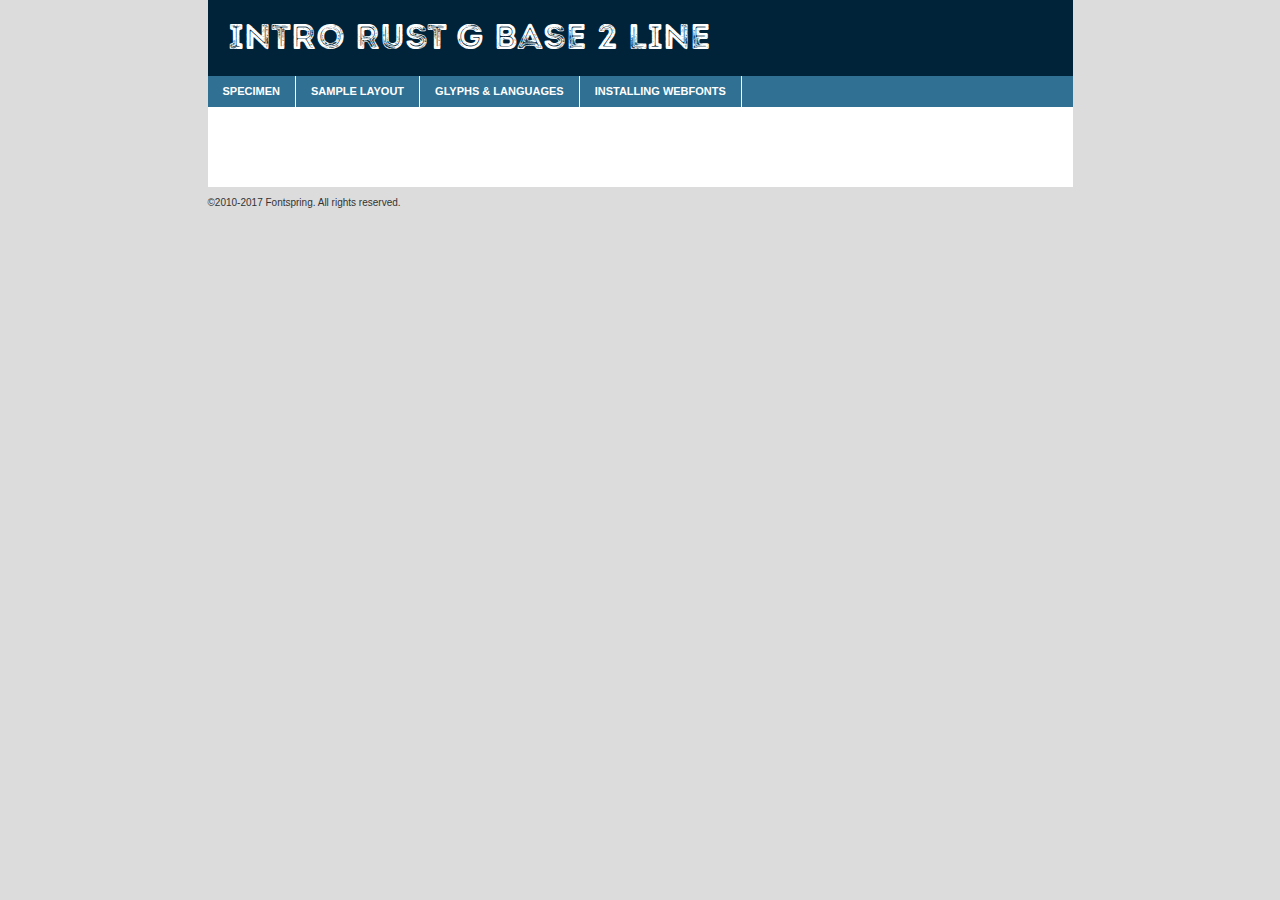
<file: assets/fonts/My_Fontspring_Fonts_Order_53789750/Web Fonts/introrustg_base2line_macroman/introrustg-base2line-demo.html>
<!DOCTYPE html PUBLIC "-//W3C//DTD XHTML 1.0 Transitional//EN"
	"http://www.w3.org/TR/xhtml1/DTD/xhtml1-transitional.dtd">

<html xmlns="http://www.w3.org/1999/xhtml" xml:lang="en" lang="en">
<head>
	<meta http-equiv="Content-Type" content="text/html; charset=utf-8" />
	<script src="http://ajax.googleapis.com/ajax/libs/jquery/1.7.2/jquery.min.js" type="text/javascript" charset="utf-8"></script>
	<script type="text/javascript">
	(function($){$.fn.easyTabs=function(option){var param=jQuery.extend({fadeSpeed:"fast",defaultContent:1,activeClass:'active'},option);$(this).each(function(){var thisId="#"+this.id;if(param.defaultContent==''){param.defaultContent=1;}
	if(typeof param.defaultContent=="number")
	{var defaultTab=$(thisId+" .tabs li:eq("+(param.defaultContent-1)+") a").attr('href').substr(1);}else{var defaultTab=param.defaultContent;}
	$(thisId+" .tabs li a").each(function(){var tabToHide=$(this).attr('href').substr(1);$("#"+tabToHide).addClass('easytabs-tab-content');});hideAll();changeContent(defaultTab);function hideAll(){$(thisId+" .easytabs-tab-content").hide();}
	function changeContent(tabId){hideAll();$(thisId+" .tabs li").removeClass(param.activeClass);$(thisId+" .tabs li a[href=#"+tabId+"]").closest('li').addClass(param.activeClass);if(param.fadeSpeed!="none")
	{$(thisId+" #"+tabId).fadeIn(param.fadeSpeed);}else{$(thisId+" #"+tabId).show();}}
	$(thisId+" .tabs li").click(function(){var tabId=$(this).find('a').attr('href').substr(1);changeContent(tabId);return false;});});}})(jQuery);
	</script>
	<link rel="stylesheet" href="specimen_files/specimen_stylesheet.css" type="text/css" charset="utf-8" />
	<link rel="stylesheet" href="stylesheet.css" type="text/css" charset="utf-8" />

	<style type="text/css">
					body{
				font-family: 'introrustg-base2line';
							}
		</style>

	<title>Intro Rust G Base 2 Line Specimen</title>
	
	
	<script type="text/javascript" charset="utf-8">
		$(document).ready(function() {
			$('#container').easyTabs({defaultContent:1});
		});
	</script>
</head>

<body>
<div id="container">
	<div id="header">
		Intro Rust G Base 2 Line	</div>
	<ul class="tabs">
		<li><a href="#specimen">Specimen</a></li>
		<li><a href="#layout">Sample Layout</a></li>
				<li><a href="#glyphs">Glyphs &amp; Languages</a></li>
		<li><a href="#installing">Installing Webfonts</a></li>
		
	</ul>
	
	<div id="main_content">

		
			<div id="specimen">
		
				<div class="section">
					<div class="grid12 firstcol">
						<div class="huge">AaBb</div>
					</div>
				</div>
		
				<div class="section">
					<div class="glyph_range">A&#x200B;B&#x200b;C&#x200b;D&#x200b;E&#x200b;F&#x200b;G&#x200b;H&#x200b;I&#x200b;J&#x200b;K&#x200b;L&#x200b;M&#x200b;N&#x200b;O&#x200b;P&#x200b;Q&#x200b;R&#x200b;S&#x200b;T&#x200b;U&#x200b;V&#x200b;W&#x200b;X&#x200b;Y&#x200b;Z&#x200b;a&#x200b;b&#x200b;c&#x200b;d&#x200b;e&#x200b;f&#x200b;g&#x200b;h&#x200b;i&#x200b;j&#x200b;k&#x200b;l&#x200b;m&#x200b;n&#x200b;o&#x200b;p&#x200b;q&#x200b;r&#x200b;s&#x200b;t&#x200b;u&#x200b;v&#x200b;w&#x200b;x&#x200b;y&#x200b;z&#x200b;1&#x200b;2&#x200b;3&#x200b;4&#x200b;5&#x200b;6&#x200b;7&#x200b;8&#x200b;9&#x200b;0&#x200b;&amp;&#x200b;.&#x200b;,&#x200b;?&#x200b;!&#x200b;&#64;&#x200b;(&#x200b;)&#x200b;#&#x200b;$&#x200b;%&#x200b;*&#x200b;+&#x200b;-&#x200b;=&#x200b;:&#x200b;;</div>
				</div>
				<div class="section">
					<div class="grid12 firstcol">
						<table class="sample_table">
							<tr><td>10</td><td class="size10">abcdefghijklmnopqrstuvwxyzABCDEFGHIJKLMNOPQRSTUVWXYZ0123456789abcdefghijklmnopqrstuvwxyzABCDEFGHIJKLMNOPQRSTUVWXYZ0123456789abcdefghijklmnopqrstuvwxyzABCDEFGHIJKLMNOPQRSTUVWXYZ</td></tr>
							<tr><td>11</td><td class="size11">abcdefghijklmnopqrstuvwxyzABCDEFGHIJKLMNOPQRSTUVWXYZ0123456789abcdefghijklmnopqrstuvwxyzABCDEFGHIJKLMNOPQRSTUVWXYZ0123456789abcdefghijklmnopqrstuvwxyzABCDEFGHIJKLMNOPQRSTUVWXYZ</td></tr>
							<tr><td>12</td><td class="size12">abcdefghijklmnopqrstuvwxyzABCDEFGHIJKLMNOPQRSTUVWXYZ0123456789abcdefghijklmnopqrstuvwxyzABCDEFGHIJKLMNOPQRSTUVWXYZ0123456789abcdefghijklmnopqrstuvwxyzABCDEFGHIJKLMNOPQRSTUVWXYZ</td></tr>
							<tr><td>13</td><td class="size13">abcdefghijklmnopqrstuvwxyzABCDEFGHIJKLMNOPQRSTUVWXYZ0123456789abcdefghijklmnopqrstuvwxyzABCDEFGHIJKLMNOPQRSTUVWXYZ0123456789abcdefghijklmnopqrstuvwxyzABCDEFGHIJKLMNOPQRSTUVWXYZ</td></tr>
							<tr><td>14</td><td class="size14">abcdefghijklmnopqrstuvwxyzABCDEFGHIJKLMNOPQRSTUVWXYZ0123456789abcdefghijklmnopqrstuvwxyzABCDEFGHIJKLMNOPQRSTUVWXYZ0123456789abcdefghijklmnopqrstuvwxyzABCDEFGHIJKLMNOPQRSTUVWXYZ</td></tr>
							<tr><td>16</td><td class="size16">abcdefghijklmnopqrstuvwxyzABCDEFGHIJKLMNOPQRSTUVWXYZ0123456789abcdefghijklmnopqrstuvwxyzABCDEFGHIJKLMNOPQRSTUVWXYZ</td></tr>
							<tr><td>18</td><td class="size18">abcdefghijklmnopqrstuvwxyzABCDEFGHIJKLMNOPQRSTUVWXYZ0123456789abcdefghijklmnopqrstuvwxyzABCDEFGHIJKLMNOPQRSTUVWXYZ</td></tr>
							<tr><td>20</td><td class="size20">abcdefghijklmnopqrstuvwxyzABCDEFGHIJKLMNOPQRSTUVWXYZ0123456789abcdefghijklmnopqrstuvwxyzABCDEFGHIJKLMNOPQRSTUVWXYZ</td></tr>
							<tr><td>24</td><td class="size24">abcdefghijklmnopqrstuvwxyzABCDEFGHIJKLMNOPQRSTUVWXYZ0123456789abcdefghijklmnopqrstuvwxyzABCDEFGHIJKLMNOPQRSTUVWXYZ</td></tr>
							<tr><td>30</td><td class="size30">abcdefghijklmnopqrstuvwxyzABCDEFGHIJKLMNOPQRSTUVWXYZ0123456789abcdefghijklmnopqrstuvwxyzABCDEFGHIJKLMNOPQRSTUVWXYZ</td></tr>
							<tr><td>36</td><td class="size36">abcdefghijklmnopqrstuvwxyzABCDEFGHIJKLMNOPQRSTUVWXYZ0123456789abcdefghijklmnopqrstuvwxyzABCDEFGHIJKLMNOPQRSTUVWXYZ</td></tr>
							<tr><td>48</td><td class="size48">abcdefghijklmnopqrstuvwxyzABCDEFGHIJKLMNOPQRSTUVWXYZ0123456789abcdefghijklmnopqrstuvwxyzABCDEFGHIJKLMNOPQRSTUVWXYZ</td></tr>
							<tr><td>60</td><td class="size60">abcdefghijklmnopqrstuvwxyzABCDEFGHIJKLMNOPQRSTUVWXYZ0123456789abcdefghijklmnopqrstuvwxyzABCDEFGHIJKLMNOPQRSTUVWXYZ</td></tr>
							<tr><td>72</td><td class="size72">abcdefghijklmnopqrstuvwxyzABCDEFGHIJKLMNOPQRSTUVWXYZ0123456789abcdefghijklmnopqrstuvwxyzABCDEFGHIJKLMNOPQRSTUVWXYZ</td></tr>
							<tr><td>90</td><td class="size90">abcdefghijklmnopqrstuvwxyzABCDEFGHIJKLMNOPQRSTUVWXYZ0123456789abcdefghijklmnopqrstuvwxyzABCDEFGHIJKLMNOPQRSTUVWXYZ</td></tr>
						</table>
				
					</div>
			
				</div>
		
		
		
								<div class="section" id="bodycomparison">


										<div id="xheight">
				<div class="fontbody">&#x25FC;&#x25FC;&#x25FC;&#x25FC;&#x25FC;&#x25FC;&#x25FC;&#x25FC;&#x25FC;&#x25FC;&#x25FC;&#x25FC;&#x25FC;&#x25FC;&#x25FC;&#x25FC;&#x25FC;&#x25FC;&#x25FC;&#x25FC;&#x25FC;&#x25FC;&#x25FC;&#x25FC;&#x25FC;&#x25FC;&#x25FC;&#x25FC;&#x25FC;&#x25FC;&#x25FC;&#x25FC;&#x25FC;&#x25FC;&#x25FC;&#x25FC;&#x25FC;&#x25FC;&#x25FC;&#x25FC;&#x25FC;&#x25FC;&#x25FC;&#x25FC;&#x25FC;&#x25FC;&#x25FC;&#x25FC;&#x25FC;&#x25FC;&#x25FC;&#x25FC;&#x25FC;&#x25FC;&#x25FC;&#x25FC;&#x25FC;&#x25FC;&#x25FC;&#x25FC;&#x25FC;&#x25FC;&#x25FC;&#x25FC;&#x25FC;&#x25FC;&#x25FC;&#x25FC;&#x25FC;&#x25FC;&#x25FC;&#x25FC;&#x25FC;&#x25FC;&#x25FC;&#x25FC;&#x25FC;&#x25FC;&#x25FC;&#x25FC;&#x25FC;&#x25FC;&#x25FC;&#x25FC;&#x25FC;&#x25FC;&#x25FC;&#x25FC;&#x25FC;&#x25FC;&#x25FC;&#x25FC;&#x25FC;&#x25FC;&#x25FC;&#x25FC;&#x25FC;&#x25FC;&#x25FC;body</div><div class="arialbody">body</div><div class="verdanabody">body</div><div class="georgiabody">body</div></div>
										<div class="fontbody" style="z-index:1">
											body<span>Intro Rust G Base 2 Line</span>
										</div>
										<div class="arialbody" style="z-index:1">
											body<span>Arial</span>
										</div>
										<div class="verdanabody" style="z-index:1">
											body<span>Verdana</span>
										</div>
										<div class="georgiabody" style="z-index:1">
											body<span>Georgia</span>
										</div>



								</div>
		
		
				<div class="section psample psample_row1" id="">
					
					<div class="grid2 firstcol">
						<p class="size10"><span>10.</span>Aenean lacinia bibendum nulla sed consectetur. Fusce dapibus, tellus ac cursus commodo, tortor mauris condimentum nibh, ut fermentum massa justo sit amet risus. Nullam id dolor id nibh ultricies vehicula ut id elit. Cum sociis natoque penatibus et magnis dis parturient montes, nascetur ridiculus mus. Nulla vitae elit libero, a pharetra augue.</p>
			
					</div>
					<div class="grid3">
						<p class="size11"><span>11.</span>Aenean lacinia bibendum nulla sed consectetur. Fusce dapibus, tellus ac cursus commodo, tortor mauris condimentum nibh, ut fermentum massa justo sit amet risus. Nullam id dolor id nibh ultricies vehicula ut id elit. Cum sociis natoque penatibus et magnis dis parturient montes, nascetur ridiculus mus. Nulla vitae elit libero, a pharetra augue.</p>
			
					</div>
					<div class="grid3">
						<p class="size12"><span>12.</span>Aenean lacinia bibendum nulla sed consectetur. Fusce dapibus, tellus ac cursus commodo, tortor mauris condimentum nibh, ut fermentum massa justo sit amet risus. Nullam id dolor id nibh ultricies vehicula ut id elit. Cum sociis natoque penatibus et magnis dis parturient montes, nascetur ridiculus mus. Nulla vitae elit libero, a pharetra augue.</p>
			
					</div>
					<div class="grid4">
						<p class="size13"><span>13.</span>Aenean lacinia bibendum nulla sed consectetur. Fusce dapibus, tellus ac cursus commodo, tortor mauris condimentum nibh, ut fermentum massa justo sit amet risus. Nullam id dolor id nibh ultricies vehicula ut id elit. Cum sociis natoque penatibus et magnis dis parturient montes, nascetur ridiculus mus. Nulla vitae elit libero, a pharetra augue.</p>
			
					</div>
					<div class="white_blend"></div>
					
				</div>
				<div class="section psample psample_row2" id="">
					<div class="grid3 firstcol">
						<p class="size14"><span>14.</span>Aenean lacinia bibendum nulla sed consectetur. Fusce dapibus, tellus ac cursus commodo, tortor mauris condimentum nibh, ut fermentum massa justo sit amet risus. Nullam id dolor id nibh ultricies vehicula ut id elit. Cum sociis natoque penatibus et magnis dis parturient montes, nascetur ridiculus mus. Nulla vitae elit libero, a pharetra augue.</p>
			
					</div>
					<div class="grid4">
						<p class="size16"><span>16.</span>Aenean lacinia bibendum nulla sed consectetur. Fusce dapibus, tellus ac cursus commodo, tortor mauris condimentum nibh, ut fermentum massa justo sit amet risus. Nullam id dolor id nibh ultricies vehicula ut id elit. Cum sociis natoque penatibus et magnis dis parturient montes, nascetur ridiculus mus. Nulla vitae elit libero, a pharetra augue.</p>
			
					</div>
					<div class="grid5">
						<p class="size18"><span>18.</span>Aenean lacinia bibendum nulla sed consectetur. Fusce dapibus, tellus ac cursus commodo, tortor mauris condimentum nibh, ut fermentum massa justo sit amet risus. Nullam id dolor id nibh ultricies vehicula ut id elit. Cum sociis natoque penatibus et magnis dis parturient montes, nascetur ridiculus mus. Nulla vitae elit libero, a pharetra augue.</p>
			
					</div>

					<div class="white_blend"></div>

				</div>
				
				<div class="section psample psample_row3" id="">
					<div class="grid5 firstcol">
						<p class="size20"><span>20.</span>Aenean lacinia bibendum nulla sed consectetur. Fusce dapibus, tellus ac cursus commodo, tortor mauris condimentum nibh, ut fermentum massa justo sit amet risus. Nullam id dolor id nibh ultricies vehicula ut id elit. Cum sociis natoque penatibus et magnis dis parturient montes, nascetur ridiculus mus. Nulla vitae elit libero, a pharetra augue.</p>
					</div>
					<div class="grid7">
						<p class="size24"><span>24.</span>Aenean lacinia bibendum nulla sed consectetur. Fusce dapibus, tellus ac cursus commodo, tortor mauris condimentum nibh, ut fermentum massa justo sit amet risus. Nullam id dolor id nibh ultricies vehicula ut id elit. Cum sociis natoque penatibus et magnis dis parturient montes, nascetur ridiculus mus. Nulla vitae elit libero, a pharetra augue.</p>
					</div>
					
					<div class="white_blend"></div>
					
				</div>
				
				<div class="section psample psample_row4" id="">
					<div class="grid12 firstcol">
						<p class="size30"><span>30.</span>Aenean lacinia bibendum nulla sed consectetur. Fusce dapibus, tellus ac cursus commodo, tortor mauris condimentum nibh, ut fermentum massa justo sit amet risus. Nullam id dolor id nibh ultricies vehicula ut id elit. Cum sociis natoque penatibus et magnis dis parturient montes, nascetur ridiculus mus. Nulla vitae elit libero, a pharetra augue.</p>
					</div>
					<div class="white_blend"></div>
					
				</div>
				
				
				
				<div class="section psample psample_row1 fullreverse">
					<div class="grid2 firstcol">
						<p class="size10"><span>10.</span>Aenean lacinia bibendum nulla sed consectetur. Fusce dapibus, tellus ac cursus commodo, tortor mauris condimentum nibh, ut fermentum massa justo sit amet risus. Nullam id dolor id nibh ultricies vehicula ut id elit. Cum sociis natoque penatibus et magnis dis parturient montes, nascetur ridiculus mus. Nulla vitae elit libero, a pharetra augue.</p>
			
					</div>
					<div class="grid3">
						<p class="size11"><span>11.</span>Aenean lacinia bibendum nulla sed consectetur. Fusce dapibus, tellus ac cursus commodo, tortor mauris condimentum nibh, ut fermentum massa justo sit amet risus. Nullam id dolor id nibh ultricies vehicula ut id elit. Cum sociis natoque penatibus et magnis dis parturient montes, nascetur ridiculus mus. Nulla vitae elit libero, a pharetra augue.</p>
			
					</div>
					<div class="grid3">
						<p class="size12"><span>12.</span>Aenean lacinia bibendum nulla sed consectetur. Fusce dapibus, tellus ac cursus commodo, tortor mauris condimentum nibh, ut fermentum massa justo sit amet risus. Nullam id dolor id nibh ultricies vehicula ut id elit. Cum sociis natoque penatibus et magnis dis parturient montes, nascetur ridiculus mus. Nulla vitae elit libero, a pharetra augue.</p>
			
					</div>
					<div class="grid4">
						<p class="size13"><span>13.</span>Aenean lacinia bibendum nulla sed consectetur. Fusce dapibus, tellus ac cursus commodo, tortor mauris condimentum nibh, ut fermentum massa justo sit amet risus. Nullam id dolor id nibh ultricies vehicula ut id elit. Cum sociis natoque penatibus et magnis dis parturient montes, nascetur ridiculus mus. Nulla vitae elit libero, a pharetra augue.</p>
			
					</div>
					<div class="black_blend"></div>
					
				</div>
				
				<div class="section psample psample_row2 fullreverse">
					<div class="grid3 firstcol">
						<p class="size14"><span>14.</span>Aenean lacinia bibendum nulla sed consectetur. Fusce dapibus, tellus ac cursus commodo, tortor mauris condimentum nibh, ut fermentum massa justo sit amet risus. Nullam id dolor id nibh ultricies vehicula ut id elit. Cum sociis natoque penatibus et magnis dis parturient montes, nascetur ridiculus mus. Nulla vitae elit libero, a pharetra augue.</p>
			
					</div>
					<div class="grid4">
						<p class="size16"><span>16.</span>Aenean lacinia bibendum nulla sed consectetur. Fusce dapibus, tellus ac cursus commodo, tortor mauris condimentum nibh, ut fermentum massa justo sit amet risus. Nullam id dolor id nibh ultricies vehicula ut id elit. Cum sociis natoque penatibus et magnis dis parturient montes, nascetur ridiculus mus. Nulla vitae elit libero, a pharetra augue.</p>
			
					</div>
					<div class="grid5">
						<p class="size18"><span>18.</span>Aenean lacinia bibendum nulla sed consectetur. Fusce dapibus, tellus ac cursus commodo, tortor mauris condimentum nibh, ut fermentum massa justo sit amet risus. Nullam id dolor id nibh ultricies vehicula ut id elit. Cum sociis natoque penatibus et magnis dis parturient montes, nascetur ridiculus mus. Nulla vitae elit libero, a pharetra augue.</p>
			
					</div>
					<div class="black_blend"></div>

				</div>
				
				<div class="section psample fullreverse psample_row3" id="">
					<div class="grid5 firstcol">
						<p class="size20"><span>20.</span>Aenean lacinia bibendum nulla sed consectetur. Fusce dapibus, tellus ac cursus commodo, tortor mauris condimentum nibh, ut fermentum massa justo sit amet risus. Nullam id dolor id nibh ultricies vehicula ut id elit. Cum sociis natoque penatibus et magnis dis parturient montes, nascetur ridiculus mus. Nulla vitae elit libero, a pharetra augue.</p>
					</div>
					<div class="grid7">
						<p class="size24"><span>24.</span>Aenean lacinia bibendum nulla sed consectetur. Fusce dapibus, tellus ac cursus commodo, tortor mauris condimentum nibh, ut fermentum massa justo sit amet risus. Nullam id dolor id nibh ultricies vehicula ut id elit. Cum sociis natoque penatibus et magnis dis parturient montes, nascetur ridiculus mus. Nulla vitae elit libero, a pharetra augue.</p>
					</div>
					
					<div class="black_blend"></div>
					
				</div>
				
				<div class="section psample fullreverse psample_row4" id="" style="border-bottom: 20px #000 solid;">
					<div class="grid12 firstcol">
						<p class="size30"><span>30.</span>Aenean lacinia bibendum nulla sed consectetur. Fusce dapibus, tellus ac cursus commodo, tortor mauris condimentum nibh, ut fermentum massa justo sit amet risus. Nullam id dolor id nibh ultricies vehicula ut id elit. Cum sociis natoque penatibus et magnis dis parturient montes, nascetur ridiculus mus. Nulla vitae elit libero, a pharetra augue.</p>
					</div>
					<div class="black_blend"></div>
					
				</div>
				
				
				
				
			</div>
			
			<div id="layout">
				
				<div class="section">
					
					<div class="grid12 firstcol">
						<h1>Lorem Ipsum Dolor</h1>
						<h2>Etiam porta sem malesuada magna mollis euismod</h2>
						
						<p class="byline">By <a href="#link">Aenean Lacinia</a></p>
					</div>
				</div>
				<div class="section">
					<div class="grid8 firstcol">
						<p class="large">Donec sed odio dui. Morbi leo risus, porta ac consectetur ac, vestibulum at eros. Fusce dapibus, tellus ac cursus commodo, tortor mauris condimentum nibh, ut fermentum massa justo sit amet risus. </p>

						
						<h3>Pellentesque ornare sem</h3>

						<p>Maecenas sed diam eget risus varius blandit sit amet non magna. Maecenas faucibus mollis interdum. Donec ullamcorper nulla non metus auctor fringilla. Nullam id dolor id nibh ultricies vehicula ut id elit. Nullam id dolor id nibh ultricies vehicula ut id elit. </p>

						<p>Aenean eu leo quam. Pellentesque ornare sem lacinia quam venenatis vestibulum. Lorem ipsum dolor sit amet, consectetur adipiscing elit. Cum sociis natoque penatibus et magnis dis parturient montes, nascetur ridiculus mus. </p>

						<p>Nulla vitae elit libero, a pharetra augue. Praesent commodo cursus magna, vel scelerisque nisl consectetur et. Aenean lacinia bibendum nulla sed consectetur. </p>

						<p>Nullam quis risus eget urna mollis ornare vel eu leo. Nullam quis risus eget urna mollis ornare vel eu leo. Maecenas sed diam eget risus varius blandit sit amet non magna. Donec ullamcorper nulla non metus auctor fringilla. </p>

						<h3>Cras mattis consectetur</h3>

						<p>Aenean eu leo quam. Pellentesque ornare sem lacinia quam venenatis vestibulum. Aenean lacinia bibendum nulla sed consectetur. Integer posuere erat a ante venenatis dapibus posuere velit aliquet. Cras mattis consectetur purus sit amet fermentum. </p>

						<p>Nullam id dolor id nibh ultricies vehicula ut id elit. Nullam quis risus eget urna mollis ornare vel eu leo. Cras mattis consectetur purus sit amet fermentum.</p>
					</div>
					
					<div class="grid4 sidebar">
						
						<div class="box reverse">
							<p class="last">Nullam quis risus eget urna mollis ornare vel eu leo. Donec ullamcorper nulla non metus auctor fringilla. Cras mattis consectetur purus sit amet fermentum. Sed posuere consectetur est at lobortis. Lorem ipsum dolor sit amet, consectetur adipiscing elit. </p>
						</div>
						
						<p class="caption">Maecenas sed diam eget risus varius.</p>

						<p>Vestibulum id ligula porta felis euismod semper. Integer posuere erat a ante venenatis dapibus posuere velit aliquet. Vestibulum id ligula porta felis euismod semper. Sed posuere consectetur est at lobortis. Maecenas sed diam eget risus varius blandit sit amet non magna. Fusce dapibus, tellus ac cursus commodo, tortor mauris condimentum nibh, ut fermentum massa justo sit amet risus. </p>

					

						<p>Duis mollis, est non commodo luctus, nisi erat porttitor ligula, eget lacinia odio sem nec elit. Aenean lacinia bibendum nulla sed consectetur. Vivamus sagittis lacus vel augue laoreet rutrum faucibus dolor auctor. Aenean lacinia bibendum nulla sed consectetur. Nullam quis risus eget urna mollis ornare vel eu leo. </p>

						<p>Praesent commodo cursus magna, vel scelerisque nisl consectetur et. Donec ullamcorper nulla non metus auctor fringilla. Maecenas faucibus mollis interdum. Fusce dapibus, tellus ac cursus commodo, tortor mauris condimentum nibh, ut fermentum massa justo sit amet risus. </p>

					</div>
				</div>
				
			</div>


			



		<div id="glyphs">
			<div class="section">
				<div class="grid12 firstcol">
			
				<h1>Language Support</h1>
				<p>The subset of Intro Rust G Base 2 Line in this kit supports the following languages:<br />
			
					<em>This font does not fully support any language.</em>				</p>
				<h1>Glyph Chart</h1>
				<p>The subset of Intro Rust G Base 2 Line in this kit includes all the glyphs listed below. Unicode entities are included above each glyph to help you insert individual characters into your layout.</p>
				<div id="glyph_chart">
			
									</div>	
				</div>
		
		
			</div>
		</div>
		
		
		<div id="specs">
			
		</div>
	
		<div id="installing">
			<div class="section">
				<div class="grid7 firstcol">
					<h1>Installing Webfonts</h1>
					
					<p>Webfonts are supported by all major browser platforms but not all in the same way. There are currently four different font formats that must be included in order to target all browsers. This includes TTF, WOFF, EOT and SVG.</p>
					
					<h2>1. Upload your webfonts</h2>
					<p>You must upload your webfont kit to your website. They should be in or near the same directory as your CSS files.</p>
					
					<h2>2. Include the webfont stylesheet</h2>
					<p>A special CSS @font-face declaration helps the various browsers select the appropriate font it needs without causing you a bunch of headaches. Learn more about this syntax by reading the <a href="https://www.fontspring.com/blog/further-hardening-of-the-bulletproof-syntax">Fontspring blog post</a> about it. The code for it is as follows:</p>


<code>
@font-face{ 
	font-family: 'MyWebFont';
	src: url('WebFont.eot');
	src: url('WebFont.eot?#iefix') format('embedded-opentype'),
	     url('WebFont.woff') format('woff'),
	     url('WebFont.ttf') format('truetype'),
	     url('WebFont.svg#webfont') format('svg');
}
</code>

	<p>We've already gone ahead and generated the code for you. All you have to do is link to the stylesheet in your HTML, like this:</p>
	<code>&lt;link rel=&quot;stylesheet&quot; href=&quot;stylesheet.css&quot; type=&quot;text/css&quot; charset=&quot;utf-8&quot; /&gt;</code>

					<h2>3. Modify your own stylesheet</h2>
					<p>To take advantage of your new fonts, you must tell your stylesheet to use them. Look at the original @font-face declaration above and find the property called "font-family." The name linked there will be what you use to reference the font. Prepend that webfont name to the font stack in the "font-family" property, inside the selector you want to change. For example:</p>
<code>p { font-family: 'WebFont', Arial, sans-serif; }</code>

<h2>4. Test</h2>
<p>Getting webfonts to work cross-browser <em>can</em> be tricky. Use the information in the sidebar to help you if you find that fonts aren't loading in a particular browser.</p>
				</div>
				
				<div class="grid5 sidebar">
					<div class="box">
						<h2>Troubleshooting<br />Font-Face Problems</h2>
						<p>Having trouble getting your webfonts to load in your new website? Here are some tips to sort out what might be the problem.</p>

						<h3>Fonts not showing in any browser</h3>

						<p>This sounds like you need to work on the plumbing. You either did not upload the fonts to the correct directory, or you did not link the fonts properly in the CSS. If you've confirmed that all this is correct and you still have a problem, take a look at your .htaccess file and see if requests are getting intercepted.</p>

						<h3>Fonts not loading in iPhone or iPad</h3>

						<p>The most common problem here is that you are serving the fonts from an IIS server. IIS refuses to serve files that have unknown MIME types. If that is the case, you must set the MIME type for SVG to "image/svg+xml" in the server settings. Follow these instructions from Microsoft if you need help.</p>

						<h3>Fonts not loading in Firefox</h3>

						<p>The primary reason for this failure? You are still using a version Firefox older than 3.5. So upgrade already! If that isn't it, then you are very likely serving fonts from a different domain. Firefox requires that all font assets be served from the same domain. Lastly it is possible that you need to add WOFF to your list of MIME types (if you are serving via IIS.)</p>

						<h3>Fonts not loading in IE</h3>

						<p>Are you looking at Internet Explorer on an actual Windows machine or are you cheating by using a service like Adobe BrowserLab? Many of these screenshot services do not render @font-face for IE. Best to test it on a real machine.</p>

						<h3>Fonts not loading in IE9</h3>

						<p>IE9, like Firefox, requires that fonts be served from the same domain as the website. Make sure that is the case.</p>
					</div>
				</div>
			</div>
			
		</div>
	
	</div>
	<div id="footer">
		<p>&copy;2010-2017 Fontspring. All rights reserved.</p>
	</div>
</div>
</body>
</html>
</file>
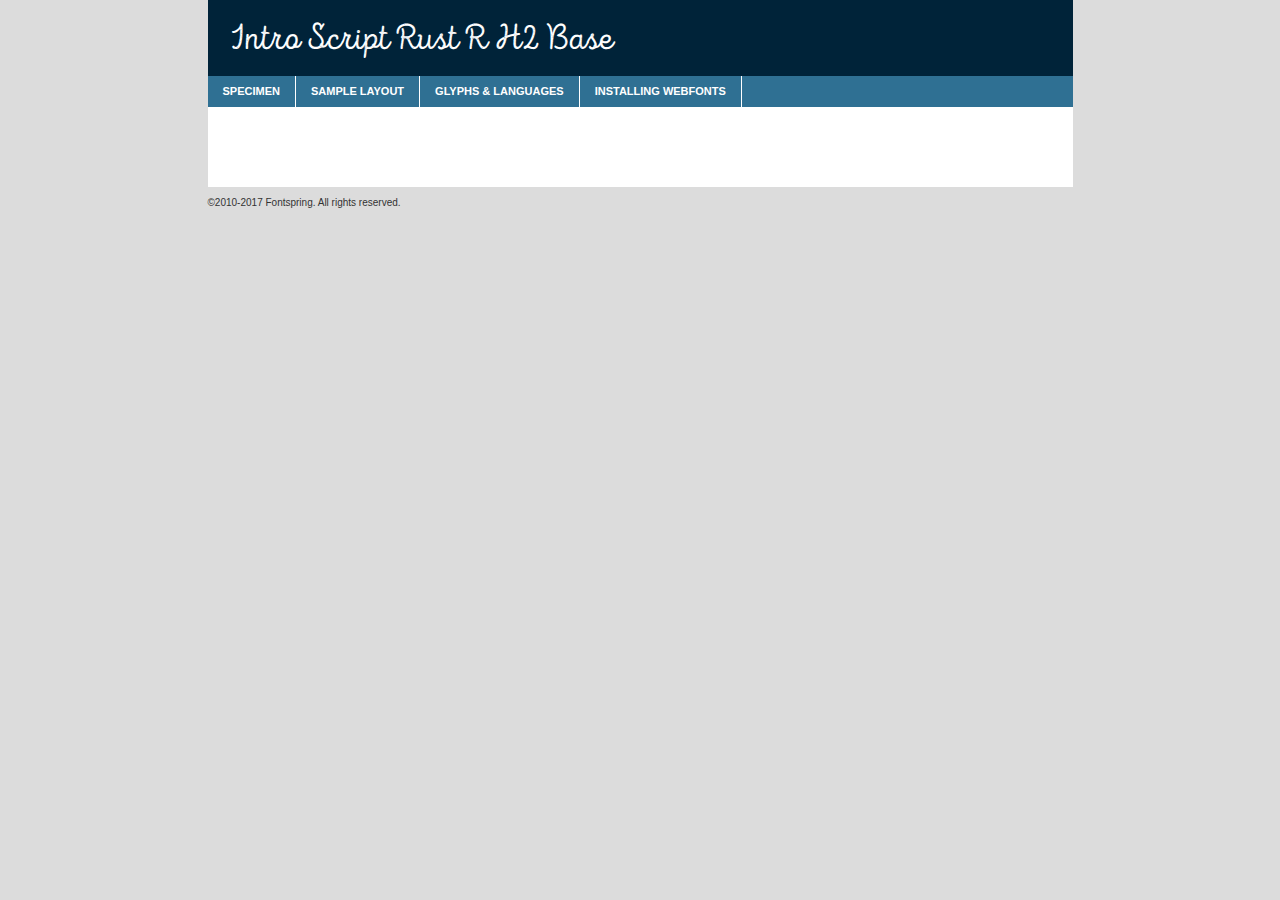
<file: assets/fonts/My_Fontspring_Fonts_Order_53789750/Web Fonts/introscriptrustr_h2base_macroman/introscriptr-h2base-demo.html>
<!DOCTYPE html PUBLIC "-//W3C//DTD XHTML 1.0 Transitional//EN"
	"http://www.w3.org/TR/xhtml1/DTD/xhtml1-transitional.dtd">

<html xmlns="http://www.w3.org/1999/xhtml" xml:lang="en" lang="en">
<head>
	<meta http-equiv="Content-Type" content="text/html; charset=utf-8" />
	<script src="http://ajax.googleapis.com/ajax/libs/jquery/1.7.2/jquery.min.js" type="text/javascript" charset="utf-8"></script>
	<script type="text/javascript">
	(function($){$.fn.easyTabs=function(option){var param=jQuery.extend({fadeSpeed:"fast",defaultContent:1,activeClass:'active'},option);$(this).each(function(){var thisId="#"+this.id;if(param.defaultContent==''){param.defaultContent=1;}
	if(typeof param.defaultContent=="number")
	{var defaultTab=$(thisId+" .tabs li:eq("+(param.defaultContent-1)+") a").attr('href').substr(1);}else{var defaultTab=param.defaultContent;}
	$(thisId+" .tabs li a").each(function(){var tabToHide=$(this).attr('href').substr(1);$("#"+tabToHide).addClass('easytabs-tab-content');});hideAll();changeContent(defaultTab);function hideAll(){$(thisId+" .easytabs-tab-content").hide();}
	function changeContent(tabId){hideAll();$(thisId+" .tabs li").removeClass(param.activeClass);$(thisId+" .tabs li a[href=#"+tabId+"]").closest('li').addClass(param.activeClass);if(param.fadeSpeed!="none")
	{$(thisId+" #"+tabId).fadeIn(param.fadeSpeed);}else{$(thisId+" #"+tabId).show();}}
	$(thisId+" .tabs li").click(function(){var tabId=$(this).find('a').attr('href').substr(1);changeContent(tabId);return false;});});}})(jQuery);
	</script>
	<link rel="stylesheet" href="specimen_files/specimen_stylesheet.css" type="text/css" charset="utf-8" />
	<link rel="stylesheet" href="stylesheet.css" type="text/css" charset="utf-8" />

	<style type="text/css">
					body{
				font-family: 'introscriptr-h2base';
							}
		</style>

	<title>Intro Script Rust R H2 Base Specimen</title>
	
	
	<script type="text/javascript" charset="utf-8">
		$(document).ready(function() {
			$('#container').easyTabs({defaultContent:1});
		});
	</script>
</head>

<body>
<div id="container">
	<div id="header">
		Intro Script Rust R H2 Base	</div>
	<ul class="tabs">
		<li><a href="#specimen">Specimen</a></li>
		<li><a href="#layout">Sample Layout</a></li>
				<li><a href="#glyphs">Glyphs &amp; Languages</a></li>
		<li><a href="#installing">Installing Webfonts</a></li>
		
	</ul>
	
	<div id="main_content">

		
			<div id="specimen">
		
				<div class="section">
					<div class="grid12 firstcol">
						<div class="huge">AaBb</div>
					</div>
				</div>
		
				<div class="section">
					<div class="glyph_range">A&#x200B;B&#x200b;C&#x200b;D&#x200b;E&#x200b;F&#x200b;G&#x200b;H&#x200b;I&#x200b;J&#x200b;K&#x200b;L&#x200b;M&#x200b;N&#x200b;O&#x200b;P&#x200b;Q&#x200b;R&#x200b;S&#x200b;T&#x200b;U&#x200b;V&#x200b;W&#x200b;X&#x200b;Y&#x200b;Z&#x200b;a&#x200b;b&#x200b;c&#x200b;d&#x200b;e&#x200b;f&#x200b;g&#x200b;h&#x200b;i&#x200b;j&#x200b;k&#x200b;l&#x200b;m&#x200b;n&#x200b;o&#x200b;p&#x200b;q&#x200b;r&#x200b;s&#x200b;t&#x200b;u&#x200b;v&#x200b;w&#x200b;x&#x200b;y&#x200b;z&#x200b;1&#x200b;2&#x200b;3&#x200b;4&#x200b;5&#x200b;6&#x200b;7&#x200b;8&#x200b;9&#x200b;0&#x200b;&amp;&#x200b;.&#x200b;,&#x200b;?&#x200b;!&#x200b;&#64;&#x200b;(&#x200b;)&#x200b;#&#x200b;$&#x200b;%&#x200b;*&#x200b;+&#x200b;-&#x200b;=&#x200b;:&#x200b;;</div>
				</div>
				<div class="section">
					<div class="grid12 firstcol">
						<table class="sample_table">
							<tr><td>10</td><td class="size10">abcdefghijklmnopqrstuvwxyzABCDEFGHIJKLMNOPQRSTUVWXYZ0123456789abcdefghijklmnopqrstuvwxyzABCDEFGHIJKLMNOPQRSTUVWXYZ0123456789abcdefghijklmnopqrstuvwxyzABCDEFGHIJKLMNOPQRSTUVWXYZ</td></tr>
							<tr><td>11</td><td class="size11">abcdefghijklmnopqrstuvwxyzABCDEFGHIJKLMNOPQRSTUVWXYZ0123456789abcdefghijklmnopqrstuvwxyzABCDEFGHIJKLMNOPQRSTUVWXYZ0123456789abcdefghijklmnopqrstuvwxyzABCDEFGHIJKLMNOPQRSTUVWXYZ</td></tr>
							<tr><td>12</td><td class="size12">abcdefghijklmnopqrstuvwxyzABCDEFGHIJKLMNOPQRSTUVWXYZ0123456789abcdefghijklmnopqrstuvwxyzABCDEFGHIJKLMNOPQRSTUVWXYZ0123456789abcdefghijklmnopqrstuvwxyzABCDEFGHIJKLMNOPQRSTUVWXYZ</td></tr>
							<tr><td>13</td><td class="size13">abcdefghijklmnopqrstuvwxyzABCDEFGHIJKLMNOPQRSTUVWXYZ0123456789abcdefghijklmnopqrstuvwxyzABCDEFGHIJKLMNOPQRSTUVWXYZ0123456789abcdefghijklmnopqrstuvwxyzABCDEFGHIJKLMNOPQRSTUVWXYZ</td></tr>
							<tr><td>14</td><td class="size14">abcdefghijklmnopqrstuvwxyzABCDEFGHIJKLMNOPQRSTUVWXYZ0123456789abcdefghijklmnopqrstuvwxyzABCDEFGHIJKLMNOPQRSTUVWXYZ0123456789abcdefghijklmnopqrstuvwxyzABCDEFGHIJKLMNOPQRSTUVWXYZ</td></tr>
							<tr><td>16</td><td class="size16">abcdefghijklmnopqrstuvwxyzABCDEFGHIJKLMNOPQRSTUVWXYZ0123456789abcdefghijklmnopqrstuvwxyzABCDEFGHIJKLMNOPQRSTUVWXYZ</td></tr>
							<tr><td>18</td><td class="size18">abcdefghijklmnopqrstuvwxyzABCDEFGHIJKLMNOPQRSTUVWXYZ0123456789abcdefghijklmnopqrstuvwxyzABCDEFGHIJKLMNOPQRSTUVWXYZ</td></tr>
							<tr><td>20</td><td class="size20">abcdefghijklmnopqrstuvwxyzABCDEFGHIJKLMNOPQRSTUVWXYZ0123456789abcdefghijklmnopqrstuvwxyzABCDEFGHIJKLMNOPQRSTUVWXYZ</td></tr>
							<tr><td>24</td><td class="size24">abcdefghijklmnopqrstuvwxyzABCDEFGHIJKLMNOPQRSTUVWXYZ0123456789abcdefghijklmnopqrstuvwxyzABCDEFGHIJKLMNOPQRSTUVWXYZ</td></tr>
							<tr><td>30</td><td class="size30">abcdefghijklmnopqrstuvwxyzABCDEFGHIJKLMNOPQRSTUVWXYZ0123456789abcdefghijklmnopqrstuvwxyzABCDEFGHIJKLMNOPQRSTUVWXYZ</td></tr>
							<tr><td>36</td><td class="size36">abcdefghijklmnopqrstuvwxyzABCDEFGHIJKLMNOPQRSTUVWXYZ0123456789abcdefghijklmnopqrstuvwxyzABCDEFGHIJKLMNOPQRSTUVWXYZ</td></tr>
							<tr><td>48</td><td class="size48">abcdefghijklmnopqrstuvwxyzABCDEFGHIJKLMNOPQRSTUVWXYZ0123456789abcdefghijklmnopqrstuvwxyzABCDEFGHIJKLMNOPQRSTUVWXYZ</td></tr>
							<tr><td>60</td><td class="size60">abcdefghijklmnopqrstuvwxyzABCDEFGHIJKLMNOPQRSTUVWXYZ0123456789abcdefghijklmnopqrstuvwxyzABCDEFGHIJKLMNOPQRSTUVWXYZ</td></tr>
							<tr><td>72</td><td class="size72">abcdefghijklmnopqrstuvwxyzABCDEFGHIJKLMNOPQRSTUVWXYZ0123456789abcdefghijklmnopqrstuvwxyzABCDEFGHIJKLMNOPQRSTUVWXYZ</td></tr>
							<tr><td>90</td><td class="size90">abcdefghijklmnopqrstuvwxyzABCDEFGHIJKLMNOPQRSTUVWXYZ0123456789abcdefghijklmnopqrstuvwxyzABCDEFGHIJKLMNOPQRSTUVWXYZ</td></tr>
						</table>
				
					</div>
			
				</div>
		
		
		
								<div class="section" id="bodycomparison">


										<div id="xheight">
				<div class="fontbody">&#x25FC;&#x25FC;&#x25FC;&#x25FC;&#x25FC;&#x25FC;&#x25FC;&#x25FC;&#x25FC;&#x25FC;&#x25FC;&#x25FC;&#x25FC;&#x25FC;&#x25FC;&#x25FC;&#x25FC;&#x25FC;&#x25FC;&#x25FC;&#x25FC;&#x25FC;&#x25FC;&#x25FC;&#x25FC;&#x25FC;&#x25FC;&#x25FC;&#x25FC;&#x25FC;&#x25FC;&#x25FC;&#x25FC;&#x25FC;&#x25FC;&#x25FC;&#x25FC;&#x25FC;&#x25FC;&#x25FC;&#x25FC;&#x25FC;&#x25FC;&#x25FC;&#x25FC;&#x25FC;&#x25FC;&#x25FC;&#x25FC;&#x25FC;&#x25FC;&#x25FC;&#x25FC;&#x25FC;&#x25FC;&#x25FC;&#x25FC;&#x25FC;&#x25FC;&#x25FC;&#x25FC;&#x25FC;&#x25FC;&#x25FC;&#x25FC;&#x25FC;&#x25FC;&#x25FC;&#x25FC;&#x25FC;&#x25FC;&#x25FC;&#x25FC;&#x25FC;&#x25FC;&#x25FC;&#x25FC;&#x25FC;&#x25FC;&#x25FC;&#x25FC;&#x25FC;&#x25FC;&#x25FC;&#x25FC;&#x25FC;&#x25FC;&#x25FC;&#x25FC;&#x25FC;&#x25FC;&#x25FC;&#x25FC;&#x25FC;&#x25FC;&#x25FC;&#x25FC;&#x25FC;&#x25FC;body</div><div class="arialbody">body</div><div class="verdanabody">body</div><div class="georgiabody">body</div></div>
										<div class="fontbody" style="z-index:1">
											body<span>Intro Script Rust R H2 Base</span>
										</div>
										<div class="arialbody" style="z-index:1">
											body<span>Arial</span>
										</div>
										<div class="verdanabody" style="z-index:1">
											body<span>Verdana</span>
										</div>
										<div class="georgiabody" style="z-index:1">
											body<span>Georgia</span>
										</div>



								</div>
		
		
				<div class="section psample psample_row1" id="">
					
					<div class="grid2 firstcol">
						<p class="size10"><span>10.</span>Aenean lacinia bibendum nulla sed consectetur. Fusce dapibus, tellus ac cursus commodo, tortor mauris condimentum nibh, ut fermentum massa justo sit amet risus. Nullam id dolor id nibh ultricies vehicula ut id elit. Cum sociis natoque penatibus et magnis dis parturient montes, nascetur ridiculus mus. Nulla vitae elit libero, a pharetra augue.</p>
			
					</div>
					<div class="grid3">
						<p class="size11"><span>11.</span>Aenean lacinia bibendum nulla sed consectetur. Fusce dapibus, tellus ac cursus commodo, tortor mauris condimentum nibh, ut fermentum massa justo sit amet risus. Nullam id dolor id nibh ultricies vehicula ut id elit. Cum sociis natoque penatibus et magnis dis parturient montes, nascetur ridiculus mus. Nulla vitae elit libero, a pharetra augue.</p>
			
					</div>
					<div class="grid3">
						<p class="size12"><span>12.</span>Aenean lacinia bibendum nulla sed consectetur. Fusce dapibus, tellus ac cursus commodo, tortor mauris condimentum nibh, ut fermentum massa justo sit amet risus. Nullam id dolor id nibh ultricies vehicula ut id elit. Cum sociis natoque penatibus et magnis dis parturient montes, nascetur ridiculus mus. Nulla vitae elit libero, a pharetra augue.</p>
			
					</div>
					<div class="grid4">
						<p class="size13"><span>13.</span>Aenean lacinia bibendum nulla sed consectetur. Fusce dapibus, tellus ac cursus commodo, tortor mauris condimentum nibh, ut fermentum massa justo sit amet risus. Nullam id dolor id nibh ultricies vehicula ut id elit. Cum sociis natoque penatibus et magnis dis parturient montes, nascetur ridiculus mus. Nulla vitae elit libero, a pharetra augue.</p>
			
					</div>
					<div class="white_blend"></div>
					
				</div>
				<div class="section psample psample_row2" id="">
					<div class="grid3 firstcol">
						<p class="size14"><span>14.</span>Aenean lacinia bibendum nulla sed consectetur. Fusce dapibus, tellus ac cursus commodo, tortor mauris condimentum nibh, ut fermentum massa justo sit amet risus. Nullam id dolor id nibh ultricies vehicula ut id elit. Cum sociis natoque penatibus et magnis dis parturient montes, nascetur ridiculus mus. Nulla vitae elit libero, a pharetra augue.</p>
			
					</div>
					<div class="grid4">
						<p class="size16"><span>16.</span>Aenean lacinia bibendum nulla sed consectetur. Fusce dapibus, tellus ac cursus commodo, tortor mauris condimentum nibh, ut fermentum massa justo sit amet risus. Nullam id dolor id nibh ultricies vehicula ut id elit. Cum sociis natoque penatibus et magnis dis parturient montes, nascetur ridiculus mus. Nulla vitae elit libero, a pharetra augue.</p>
			
					</div>
					<div class="grid5">
						<p class="size18"><span>18.</span>Aenean lacinia bibendum nulla sed consectetur. Fusce dapibus, tellus ac cursus commodo, tortor mauris condimentum nibh, ut fermentum massa justo sit amet risus. Nullam id dolor id nibh ultricies vehicula ut id elit. Cum sociis natoque penatibus et magnis dis parturient montes, nascetur ridiculus mus. Nulla vitae elit libero, a pharetra augue.</p>
			
					</div>

					<div class="white_blend"></div>

				</div>
				
				<div class="section psample psample_row3" id="">
					<div class="grid5 firstcol">
						<p class="size20"><span>20.</span>Aenean lacinia bibendum nulla sed consectetur. Fusce dapibus, tellus ac cursus commodo, tortor mauris condimentum nibh, ut fermentum massa justo sit amet risus. Nullam id dolor id nibh ultricies vehicula ut id elit. Cum sociis natoque penatibus et magnis dis parturient montes, nascetur ridiculus mus. Nulla vitae elit libero, a pharetra augue.</p>
					</div>
					<div class="grid7">
						<p class="size24"><span>24.</span>Aenean lacinia bibendum nulla sed consectetur. Fusce dapibus, tellus ac cursus commodo, tortor mauris condimentum nibh, ut fermentum massa justo sit amet risus. Nullam id dolor id nibh ultricies vehicula ut id elit. Cum sociis natoque penatibus et magnis dis parturient montes, nascetur ridiculus mus. Nulla vitae elit libero, a pharetra augue.</p>
					</div>
					
					<div class="white_blend"></div>
					
				</div>
				
				<div class="section psample psample_row4" id="">
					<div class="grid12 firstcol">
						<p class="size30"><span>30.</span>Aenean lacinia bibendum nulla sed consectetur. Fusce dapibus, tellus ac cursus commodo, tortor mauris condimentum nibh, ut fermentum massa justo sit amet risus. Nullam id dolor id nibh ultricies vehicula ut id elit. Cum sociis natoque penatibus et magnis dis parturient montes, nascetur ridiculus mus. Nulla vitae elit libero, a pharetra augue.</p>
					</div>
					<div class="white_blend"></div>
					
				</div>
				
				
				
				<div class="section psample psample_row1 fullreverse">
					<div class="grid2 firstcol">
						<p class="size10"><span>10.</span>Aenean lacinia bibendum nulla sed consectetur. Fusce dapibus, tellus ac cursus commodo, tortor mauris condimentum nibh, ut fermentum massa justo sit amet risus. Nullam id dolor id nibh ultricies vehicula ut id elit. Cum sociis natoque penatibus et magnis dis parturient montes, nascetur ridiculus mus. Nulla vitae elit libero, a pharetra augue.</p>
			
					</div>
					<div class="grid3">
						<p class="size11"><span>11.</span>Aenean lacinia bibendum nulla sed consectetur. Fusce dapibus, tellus ac cursus commodo, tortor mauris condimentum nibh, ut fermentum massa justo sit amet risus. Nullam id dolor id nibh ultricies vehicula ut id elit. Cum sociis natoque penatibus et magnis dis parturient montes, nascetur ridiculus mus. Nulla vitae elit libero, a pharetra augue.</p>
			
					</div>
					<div class="grid3">
						<p class="size12"><span>12.</span>Aenean lacinia bibendum nulla sed consectetur. Fusce dapibus, tellus ac cursus commodo, tortor mauris condimentum nibh, ut fermentum massa justo sit amet risus. Nullam id dolor id nibh ultricies vehicula ut id elit. Cum sociis natoque penatibus et magnis dis parturient montes, nascetur ridiculus mus. Nulla vitae elit libero, a pharetra augue.</p>
			
					</div>
					<div class="grid4">
						<p class="size13"><span>13.</span>Aenean lacinia bibendum nulla sed consectetur. Fusce dapibus, tellus ac cursus commodo, tortor mauris condimentum nibh, ut fermentum massa justo sit amet risus. Nullam id dolor id nibh ultricies vehicula ut id elit. Cum sociis natoque penatibus et magnis dis parturient montes, nascetur ridiculus mus. Nulla vitae elit libero, a pharetra augue.</p>
			
					</div>
					<div class="black_blend"></div>
					
				</div>
				
				<div class="section psample psample_row2 fullreverse">
					<div class="grid3 firstcol">
						<p class="size14"><span>14.</span>Aenean lacinia bibendum nulla sed consectetur. Fusce dapibus, tellus ac cursus commodo, tortor mauris condimentum nibh, ut fermentum massa justo sit amet risus. Nullam id dolor id nibh ultricies vehicula ut id elit. Cum sociis natoque penatibus et magnis dis parturient montes, nascetur ridiculus mus. Nulla vitae elit libero, a pharetra augue.</p>
			
					</div>
					<div class="grid4">
						<p class="size16"><span>16.</span>Aenean lacinia bibendum nulla sed consectetur. Fusce dapibus, tellus ac cursus commodo, tortor mauris condimentum nibh, ut fermentum massa justo sit amet risus. Nullam id dolor id nibh ultricies vehicula ut id elit. Cum sociis natoque penatibus et magnis dis parturient montes, nascetur ridiculus mus. Nulla vitae elit libero, a pharetra augue.</p>
			
					</div>
					<div class="grid5">
						<p class="size18"><span>18.</span>Aenean lacinia bibendum nulla sed consectetur. Fusce dapibus, tellus ac cursus commodo, tortor mauris condimentum nibh, ut fermentum massa justo sit amet risus. Nullam id dolor id nibh ultricies vehicula ut id elit. Cum sociis natoque penatibus et magnis dis parturient montes, nascetur ridiculus mus. Nulla vitae elit libero, a pharetra augue.</p>
			
					</div>
					<div class="black_blend"></div>

				</div>
				
				<div class="section psample fullreverse psample_row3" id="">
					<div class="grid5 firstcol">
						<p class="size20"><span>20.</span>Aenean lacinia bibendum nulla sed consectetur. Fusce dapibus, tellus ac cursus commodo, tortor mauris condimentum nibh, ut fermentum massa justo sit amet risus. Nullam id dolor id nibh ultricies vehicula ut id elit. Cum sociis natoque penatibus et magnis dis parturient montes, nascetur ridiculus mus. Nulla vitae elit libero, a pharetra augue.</p>
					</div>
					<div class="grid7">
						<p class="size24"><span>24.</span>Aenean lacinia bibendum nulla sed consectetur. Fusce dapibus, tellus ac cursus commodo, tortor mauris condimentum nibh, ut fermentum massa justo sit amet risus. Nullam id dolor id nibh ultricies vehicula ut id elit. Cum sociis natoque penatibus et magnis dis parturient montes, nascetur ridiculus mus. Nulla vitae elit libero, a pharetra augue.</p>
					</div>
					
					<div class="black_blend"></div>
					
				</div>
				
				<div class="section psample fullreverse psample_row4" id="" style="border-bottom: 20px #000 solid;">
					<div class="grid12 firstcol">
						<p class="size30"><span>30.</span>Aenean lacinia bibendum nulla sed consectetur. Fusce dapibus, tellus ac cursus commodo, tortor mauris condimentum nibh, ut fermentum massa justo sit amet risus. Nullam id dolor id nibh ultricies vehicula ut id elit. Cum sociis natoque penatibus et magnis dis parturient montes, nascetur ridiculus mus. Nulla vitae elit libero, a pharetra augue.</p>
					</div>
					<div class="black_blend"></div>
					
				</div>
				
				
				
				
			</div>
			
			<div id="layout">
				
				<div class="section">
					
					<div class="grid12 firstcol">
						<h1>Lorem Ipsum Dolor</h1>
						<h2>Etiam porta sem malesuada magna mollis euismod</h2>
						
						<p class="byline">By <a href="#link">Aenean Lacinia</a></p>
					</div>
				</div>
				<div class="section">
					<div class="grid8 firstcol">
						<p class="large">Donec sed odio dui. Morbi leo risus, porta ac consectetur ac, vestibulum at eros. Fusce dapibus, tellus ac cursus commodo, tortor mauris condimentum nibh, ut fermentum massa justo sit amet risus. </p>

						
						<h3>Pellentesque ornare sem</h3>

						<p>Maecenas sed diam eget risus varius blandit sit amet non magna. Maecenas faucibus mollis interdum. Donec ullamcorper nulla non metus auctor fringilla. Nullam id dolor id nibh ultricies vehicula ut id elit. Nullam id dolor id nibh ultricies vehicula ut id elit. </p>

						<p>Aenean eu leo quam. Pellentesque ornare sem lacinia quam venenatis vestibulum. Lorem ipsum dolor sit amet, consectetur adipiscing elit. Cum sociis natoque penatibus et magnis dis parturient montes, nascetur ridiculus mus. </p>

						<p>Nulla vitae elit libero, a pharetra augue. Praesent commodo cursus magna, vel scelerisque nisl consectetur et. Aenean lacinia bibendum nulla sed consectetur. </p>

						<p>Nullam quis risus eget urna mollis ornare vel eu leo. Nullam quis risus eget urna mollis ornare vel eu leo. Maecenas sed diam eget risus varius blandit sit amet non magna. Donec ullamcorper nulla non metus auctor fringilla. </p>

						<h3>Cras mattis consectetur</h3>

						<p>Aenean eu leo quam. Pellentesque ornare sem lacinia quam venenatis vestibulum. Aenean lacinia bibendum nulla sed consectetur. Integer posuere erat a ante venenatis dapibus posuere velit aliquet. Cras mattis consectetur purus sit amet fermentum. </p>

						<p>Nullam id dolor id nibh ultricies vehicula ut id elit. Nullam quis risus eget urna mollis ornare vel eu leo. Cras mattis consectetur purus sit amet fermentum.</p>
					</div>
					
					<div class="grid4 sidebar">
						
						<div class="box reverse">
							<p class="last">Nullam quis risus eget urna mollis ornare vel eu leo. Donec ullamcorper nulla non metus auctor fringilla. Cras mattis consectetur purus sit amet fermentum. Sed posuere consectetur est at lobortis. Lorem ipsum dolor sit amet, consectetur adipiscing elit. </p>
						</div>
						
						<p class="caption">Maecenas sed diam eget risus varius.</p>

						<p>Vestibulum id ligula porta felis euismod semper. Integer posuere erat a ante venenatis dapibus posuere velit aliquet. Vestibulum id ligula porta felis euismod semper. Sed posuere consectetur est at lobortis. Maecenas sed diam eget risus varius blandit sit amet non magna. Fusce dapibus, tellus ac cursus commodo, tortor mauris condimentum nibh, ut fermentum massa justo sit amet risus. </p>

					

						<p>Duis mollis, est non commodo luctus, nisi erat porttitor ligula, eget lacinia odio sem nec elit. Aenean lacinia bibendum nulla sed consectetur. Vivamus sagittis lacus vel augue laoreet rutrum faucibus dolor auctor. Aenean lacinia bibendum nulla sed consectetur. Nullam quis risus eget urna mollis ornare vel eu leo. </p>

						<p>Praesent commodo cursus magna, vel scelerisque nisl consectetur et. Donec ullamcorper nulla non metus auctor fringilla. Maecenas faucibus mollis interdum. Fusce dapibus, tellus ac cursus commodo, tortor mauris condimentum nibh, ut fermentum massa justo sit amet risus. </p>

					</div>
				</div>
				
			</div>


			



		<div id="glyphs">
			<div class="section">
				<div class="grid12 firstcol">
			
				<h1>Language Support</h1>
				<p>The subset of Intro Script Rust R H2 Base in this kit supports the following languages:<br />
			
					<em>This font does not fully support any language.</em>				</p>
				<h1>Glyph Chart</h1>
				<p>The subset of Intro Script Rust R H2 Base in this kit includes all the glyphs listed below. Unicode entities are included above each glyph to help you insert individual characters into your layout.</p>
				<div id="glyph_chart">
			
									</div>	
				</div>
		
		
			</div>
		</div>
		
		
		<div id="specs">
			
		</div>
	
		<div id="installing">
			<div class="section">
				<div class="grid7 firstcol">
					<h1>Installing Webfonts</h1>
					
					<p>Webfonts are supported by all major browser platforms but not all in the same way. There are currently four different font formats that must be included in order to target all browsers. This includes TTF, WOFF, EOT and SVG.</p>
					
					<h2>1. Upload your webfonts</h2>
					<p>You must upload your webfont kit to your website. They should be in or near the same directory as your CSS files.</p>
					
					<h2>2. Include the webfont stylesheet</h2>
					<p>A special CSS @font-face declaration helps the various browsers select the appropriate font it needs without causing you a bunch of headaches. Learn more about this syntax by reading the <a href="https://www.fontspring.com/blog/further-hardening-of-the-bulletproof-syntax">Fontspring blog post</a> about it. The code for it is as follows:</p>


<code>
@font-face{ 
	font-family: 'MyWebFont';
	src: url('WebFont.eot');
	src: url('WebFont.eot?#iefix') format('embedded-opentype'),
	     url('WebFont.woff') format('woff'),
	     url('WebFont.ttf') format('truetype'),
	     url('WebFont.svg#webfont') format('svg');
}
</code>

	<p>We've already gone ahead and generated the code for you. All you have to do is link to the stylesheet in your HTML, like this:</p>
	<code>&lt;link rel=&quot;stylesheet&quot; href=&quot;stylesheet.css&quot; type=&quot;text/css&quot; charset=&quot;utf-8&quot; /&gt;</code>

					<h2>3. Modify your own stylesheet</h2>
					<p>To take advantage of your new fonts, you must tell your stylesheet to use them. Look at the original @font-face declaration above and find the property called "font-family." The name linked there will be what you use to reference the font. Prepend that webfont name to the font stack in the "font-family" property, inside the selector you want to change. For example:</p>
<code>p { font-family: 'WebFont', Arial, sans-serif; }</code>

<h2>4. Test</h2>
<p>Getting webfonts to work cross-browser <em>can</em> be tricky. Use the information in the sidebar to help you if you find that fonts aren't loading in a particular browser.</p>
				</div>
				
				<div class="grid5 sidebar">
					<div class="box">
						<h2>Troubleshooting<br />Font-Face Problems</h2>
						<p>Having trouble getting your webfonts to load in your new website? Here are some tips to sort out what might be the problem.</p>

						<h3>Fonts not showing in any browser</h3>

						<p>This sounds like you need to work on the plumbing. You either did not upload the fonts to the correct directory, or you did not link the fonts properly in the CSS. If you've confirmed that all this is correct and you still have a problem, take a look at your .htaccess file and see if requests are getting intercepted.</p>

						<h3>Fonts not loading in iPhone or iPad</h3>

						<p>The most common problem here is that you are serving the fonts from an IIS server. IIS refuses to serve files that have unknown MIME types. If that is the case, you must set the MIME type for SVG to "image/svg+xml" in the server settings. Follow these instructions from Microsoft if you need help.</p>

						<h3>Fonts not loading in Firefox</h3>

						<p>The primary reason for this failure? You are still using a version Firefox older than 3.5. So upgrade already! If that isn't it, then you are very likely serving fonts from a different domain. Firefox requires that all font assets be served from the same domain. Lastly it is possible that you need to add WOFF to your list of MIME types (if you are serving via IIS.)</p>

						<h3>Fonts not loading in IE</h3>

						<p>Are you looking at Internet Explorer on an actual Windows machine or are you cheating by using a service like Adobe BrowserLab? Many of these screenshot services do not render @font-face for IE. Best to test it on a real machine.</p>

						<h3>Fonts not loading in IE9</h3>

						<p>IE9, like Firefox, requires that fonts be served from the same domain as the website. Make sure that is the case.</p>
					</div>
				</div>
			</div>
			
		</div>
	
	</div>
	<div id="footer">
		<p>&copy;2010-2017 Fontspring. All rights reserved.</p>
	</div>
</div>
</body>
</html>
</file>
<file: mosaic style.css>
html{
     font-size: 10px;
  margin: 0;
  font-family: sans-serif;
}
@font-face {
    font-family: 'VirtuousSlabBold';
	src: url("assets/fonts/Virtuous Slab Font/VirtuousSlabBold.ttf");
    font-weight: normal;
    font-style: normal;
}

@font-face {
	font-family:'VirtuousSlabThin';
	src: url('assets/fonts/Virtuous Slab Font/VirtuousSlabThin.ttf');
	font-weight: normal;
	font-style: normal;
}

@font-face {
	font-family: 'GiraffeyRegular';
	src: url("assets/fonts/Giraffey/onlinefontconverter.com/converted-files/GiraffeyRegular.ttf");
	font-weight: normal;
	font-style: normal;
}

body {
    background-color: beige;
}


.container {
	position: relative;
	text-align: center;
	color: #000000;
	padding: 0px;
	margin: 0px;
	
}

.text1{
	font-family: 'less light';
	font-size: 100px;
	color: #377180;
    position: absolute;
    top: 119px;
    bottom: 50%;
    left: 352px;
}
.myLogo {
	background: url("assets/images/header.jpg");
}
.smallLogo {
	background:url("assets/images/teens header crop.jpg");
}
.infoHeader{
	background: url("assets/images/hilda outside header.jpg");
}
.navbar {
  overflow: hidden;
  background-color: #333333;
}

.navbar a {
  float: left;
  font-size: 16px;
	font-family: "Varela Regular";
  color: white;
  text-align: center;
  padding: 14px 16px;
  text-decoration: none;
}

.dropdown {
  float: left;
  overflow: hidden;
}

.dropdown .dropbtn {
  font-size: 16px;  
  border: none;
  outline: none;
  color: white;
  padding: 14px 16px;
  background-color: inherit;
  font-family: 'less light';
  margin: 0px;
}

.navbar a:hover, .dropdown:hover .dropbtn {
  background-color: red;
}

.dropdown-content {
  display: none;
  position: absolute;
  background-color: #f9f9f9;
  min-width: 160px;
  box-shadow: 0px 8px 16px 0px rgba(0,0,0,0.2);
  z-index: 1;
}

.dropdown-content a {
  float: none;
  color: black;
  padding: 14px 15px;
  text-decoration: none;
  display: block;
  text-align: left;
}

.dropdown-content a:hover {
  background-color: #ddd;
}

.dropdown:hover .dropdown-content {
  display: block;
}
title{
    font-family: 'Trade Winds', cursive;
}




h1 {
    padding: inherit;
    margin: 50px;
    bottom: 10px;
    text-align: left;
    color:darkred;
    font-family:"introheadr base";
    font-size: 15px;
}

h2 {
    margin: 10px;
    padding: 20px;
    bottom: 15px;
    left: 45px;
    right: 45px;
    top: 15px;
    text-align: center;
    color:#2D5D69;
    font-family:'less light';
    font-size: 10px;
}

h3 {
    position: relative;
    text-align: center;
    color:#27515C;
    font-family: 'less bold';
    font-size: 100px;
}

h4 {
	font: "introrustg base2";
	font-size: 20px;
	text-align: inherit;
	color: gray;
	margin: auto;
	
}

.cb97 {
    margin: auto;
    padding: inherit;
    text-align: left;
    color: darkred;
    font-family: monospace;
    font-size: 170%;
}
.spearB {
    margin: auto;
    padding: inherit;
    text-align: left;
    color: darkred;
    font-family: monospace;
    font-size: 170%;
}

h4 {
    text-align: left;
    color: antiquewhite;
    font-family: monospace;
    font-size: 150%;
}
.hello {
	text-align: center;
	text-decoration: underline black;
	font-family: 'GiraffeyRegular';
	color: black;
	font-size: 100px;
	
}

.panel{
	text-align: center;
	border-color: #000000;
	width:700px;
	float: left;
	position: absolute;
	text-decoration: underline;
	color: #377180;
	font-family: 'GiraffeyRegular';
	font-size: 90px;
	padding-top: 50px;
}

.panel2{
	text-align: right;
	width: 800px;
	float: right;
	font-size: 25px;
	padding-top: 170px;
	padding-right: 100px;
	font-family: 'VirtuousSlabThin';
}

.ourPrayerForYou{
	text-align: left;
	border-color: #000000;
	width:700px;
	float: left;
	position: absolute;
	text-decoration: underline;
	color: #377180;
	font-family: 'GiraffeyRegular';
	font-size: 90px;
	padding-top: 270px;
	padding-left: 230px;
}

.prayer{
	text-align: right;
	width: 800px;
	float: right;
	font-size: 25px;
	padding-top: 150px;
	padding-right: 100px;
	font-family: 'VirtuousSlabThin';
	
}
.ourVision{
	text-align: left;
	border-color: #000000;
	width:700px;
	float: left;
	position: absolute;
	text-decoration: underline;
	color: #377180;
	font-family: 'GiraffeyRegular';
	font-size: 90px;
	padding-top: 470px;
	padding-left: 230px;
}

.vision{
	text-align: right;
	width: 800px;
	float: right;
	font-size: 25px;
	padding-top: 130px;
	padding-right: 100px;
	font-family: 'VirtuousSlabThin';
	
}

.ourBelief{
	text-align: left;
	border-color: #000000;
	width:700px;
	float: left;
	position: absolute;
	text-decoration: underline;
	color: #377180;
	font-family: 'GiraffeyRegular';
	font-size: 90px;
	padding-top: 900px;
	padding-left: 230px;
}

.belief{
	text-align: right;
	width: 800px;
	float: right;
	font-size: 25px;
	padding-top: 280px;
	padding-right: 100px;
	font-family: 'VirtuousSlabThin';
}

.anchoredKids{
    float: right;
    font-family: 'GiraffeyRegular';
    font-size: 100px;
    margin-left: 50%;
    color: #377180;
    margin-top: 5%;
    position: absolute;
    width: 100%;
    left: 85px;
}

.kids{
    font-family: 'VirtuousSlabThin';
    font-size: 20px;
    text-align: right;
    padding-right: 0px;
    margin-top: 15%;
    width: 100%;
    margin-left: 0%;
    margin-right: 100%;
    position: absolute;
    left: -17px;
    top: 249px;
}

.kidsPhoto{
	position: absolute;
	margin-left: 0%;
	margin-top: 10%;
}

.teensYouth{
	float: left;
	font-family: 'GiraffeyRegular';
	font-size: 90px;
	width: 100%;
	color: #377180;
	margin-right: 50%;
	margin-left: 5%;
	margin-top: 60%;
	position: absolute;
}

.teens{
	float: left;
	font-family: 'VirtuousSlabThin';
	font-size: 25px;
	text-align: left;
	margin-top: 70%;
	margin-left: 0%;
    position: absolute;
    padding-top: 0px;
    padding-bottom: 50px;
    width: 40%
}

.teenPhoto{
	margin-top: 50%;
	margin-left: 40%;
	margin-right: 10%;
}
.whereWeAre{
	text-align: center;
	margin-bottom: 50%; 
	margin-top: 2%;
	font-family: 'GiraffeyRegular';
	font-size: 90px;
	width: 100%;
	color: #377180;
	position: absolute;
}

.location{
	font-family: 'VirtuousSlabThin';
	font-size: 15px;
	text-align: center;
	width: 100%;
	margin-top: 10%;
	position: absolute;
}

.schedule{
	font-family: 'VirtuousSlabBold';
	font-size: 15px;
	text-align: center;
	width: 100%;
	margin-top: 15%;
	position: absolute;
	color: #377180;
}

.MeetTeam{
	text-align: center;
	margin-bottom: 50%; 
	margin-top: 25%;
	font-family: 'GiraffeyRegular';
	font-size: 90px;
	width: 100%;
	color: #3D3D3D;
	position: absolute;
	background-color:#89B7C8
}


.pastorLucas{
	margin-top: 37%;
	margin-right: 50%;
	text-align: center;
	font-family: 'VirtuousSlabBold';
	font-size: 15px;
	position: absolute;
	margin-left: 17.5%;
	
}

.lead{
	margin-top: 39%;
	margin-right: 60%;
	text-align: center;
	color: #89B7C8;
	position: absolute;
	margin-left: 20%;
}

.pastorPic{
	margin-top: 43%;
	margin-right: 40%;
	margin-left: 10%;
	text-align: center;
	position: absolute;
	
}

.nora{
	margin-top: 38%;
	margin-left: 70%;
	text-align: center;
	font-family: 'VirtuousSlabBold';
	font-size: 15px;
	margin-right: 10%;

}

.ex{
	margin-top: .75%;
	margin-left: 75.5%;
	text-align: center;
	position: absolute;
	color: #89B7C8;
	margin-right: 10.7%;
}

.noraPic{
	position: absolute;
	margin-left: 60%;
	margin-top: 3%;
}
.melody{
	position: absolute;
	margin-top: 47%;
	margin-right: 50%;
	text-align: center;
	font-family: 'VirtuousSlabBold';
	font-size: 15px;
	margin-left: 18.5%;
}

.wor{
	margin-top: 49%;
	margin-right: 60%;
	text-align: center;
	color: #89B7C8;
	position: absolute;
	margin-left: 20%;
}

.melodyPic{
	position: absolute;
	margin-top: 51%;
	margin-right: 50%;
	margin-left: 5%;
}

.sylvia{
	margin-top: 48%;
	margin-left: 70%;
	text-align: center;
	font-family: 'VirtuousSlabBold';
	font-size: 15px;
	margin-right: 10%;
}

.fin{
	margin-top: 1%;
	margin-left: 74.5%;
	margin-right: 11.7%;
	text-align: center;
	position: absolute;
	color: #89B7C8;

}

.sylviaPic{
	position: absolute;
	margin-top: 3%;
	margin-left: 60%
}

.sal{
	position: absolute;
	margin-top: 47%;
	margin-right: 50%;
	text-align: center;
	font-family: 'VirtuousSlabBold';
	font-size: 15px;
	margin-left: 15.5%;
}

.as{
	position: absolute;
	margin-right: 60%;
	text-align: center;
	color: #89B7C8;
	margin-left: 17%;
	margin-top: 49%;
}
.salPic{
	position: absolute;
	margin-top: 51%;
	margin-left: 5%;
	margin-right: 50%;
}
img{
	border-radius: 50%;
}

.banner{
	margin-top: 90%;
	margin-bottom: 0%;
	text-align: center;
	height: 40px;
	font-family: 'GiraffeyRegular';
	font-size: 40px;
	color: black;
	background-color: #D8B90C;
	
	
}

.banner1{
	margin-top: 135%;
	margin-bottom: 0%;
	text-align: center;
	height: 40px;
	font-family: 'GiraffeyRegular';
	font-size: 40px;
	color: black;
	background-color: #D8B90C;
	
	
}

.banner2{
	margin-top: 145%;
	margin-bottom: 0%;
	text-align: center;
	height: 40px;
	font-family: 'GiraffeyRegular';
	font-size: 40px;
	color: black;
	background-color: #D8B90C;
	
	
}
</file>
<file: assets/fonts/webfontkit-20200303-204911/stylesheet.css>
/*! Generated by Font Squirrel (https://www.fontsquirrel.com) on March 3, 2020 */



@font-face {
    font-family: 'abeezeeregular';
    src: url('abeezee-regular-webfont.woff2') format('woff2'),
         url('abeezee-regular-webfont.woff') format('woff');
    font-weight: normal;
    font-style: normal;

}
</file>
<file: assets/fonts/webfontkit-20200303-205001/stylesheet.css>
/*! Generated by Font Squirrel (https://www.fontsquirrel.com) on March 3, 2020 */



@font-face {
    font-family: 'intro_head_rbase';
    src: url('introheadr-base-webfont.woff2') format('woff2'),
         url('introheadr-base-webfont.woff') format('woff');
    font-weight: normal;
    font-style: normal;

}
</file>
<file: assets/fonts/My_Fontspring_Fonts_Order_53789750/Web Fonts/introheadr_base_macroman/stylesheet.css>
/*!
 * Web Fonts from Fontspring.com
 *
 * All OpenType features and all extended glyphs have been removed.
 * Fully installable fonts can be purchased at http://www.fontspring.com
 *
 * The fonts included in this stylesheet are subject to the End User License you purchased
 * from Fontspring. The fonts are protected under domestic and international trademark and 
 * copyright law. You are prohibited from modifying, reverse engineering, duplicating, or
 * distributing this font software.
 *
 * (c) 2010-2020 Fontspring
 *
 *
 *
 *
 * The fonts included are copyrighted by the vendor listed below.
 *
 * Vendor:      Fontfabric
 * License URL: https://www.fontspring.com/licenses/fontfabric/webfont
 *
 *
 */

@font-face {
    font-family: 'introheadr-base';
    src: url('introheadr-base-webfont.woff2') format('woff2'),
         url('introheadr-base-webfont.woff') format('woff');
    font-weight: normal;
    font-style: normal;

}
</file>
<file: assets/fonts/My_Fontspring_Fonts_Order_53789750/Web Fonts/introrustg_base2line_macroman/stylesheet.css>
/*!
 * Web Fonts from Fontspring.com
 *
 * All OpenType features and all extended glyphs have been removed.
 * Fully installable fonts can be purchased at http://www.fontspring.com
 *
 * The fonts included in this stylesheet are subject to the End User License you purchased
 * from Fontspring. The fonts are protected under domestic and international trademark and 
 * copyright law. You are prohibited from modifying, reverse engineering, duplicating, or
 * distributing this font software.
 *
 * (c) 2010-2020 Fontspring
 *
 *
 *
 *
 * The fonts included are copyrighted by the vendor listed below.
 *
 * Vendor:      Fontfabric
 * License URL: https://www.fontspring.com/licenses/fontfabric/webfont
 *
 *
 */

@font-face {
    font-family: 'introrustg-base2line';
    src: url('introrustg-base2line-webfont.woff2') format('woff2'),
         url('introrustg-base2line-webfont.woff') format('woff');
    font-weight: normal;
    font-style: normal;

}
</file>
<file: assets/fonts/My_Fontspring_Fonts_Order_53789750/Web Fonts/introscriptrustr_h2base_macroman/stylesheet.css>
/*!
 * Web Fonts from Fontspring.com
 *
 * All OpenType features and all extended glyphs have been removed.
 * Fully installable fonts can be purchased at http://www.fontspring.com
 *
 * The fonts included in this stylesheet are subject to the End User License you purchased
 * from Fontspring. The fonts are protected under domestic and international trademark and 
 * copyright law. You are prohibited from modifying, reverse engineering, duplicating, or
 * distributing this font software.
 *
 * (c) 2010-2020 Fontspring
 *
 *
 *
 *
 * The fonts included are copyrighted by the vendor listed below.
 *
 * Vendor:      Fontfabric
 * License URL: https://www.fontspring.com/licenses/fontfabric/webfont
 *
 *
 */

@font-face {
    font-family: 'introscriptr-h2base';
    src: url('introscriptr-h2base-webfont.woff2') format('woff2'),
         url('introscriptr-h2base-webfont.woff') format('woff');
    font-weight: normal;
    font-style: normal;

}
</file>
<file: assets/fonts/webfontkit-20200303-204911/specimen_files/specimen_stylesheet.css>
@import url('grid_12-825-55-15.css');

/*  
	CSS Reset by Eric Meyer - Released under Public Domain
    http://meyerweb.com/eric/tools/css/reset/
*/
html, body, div, span, applet, object, iframe,
h1, h2, h3, h4, h5, h6, p, blockquote, pre,
a, abbr, acronym, address, big, cite, code,
del, dfn, em, font, img, ins, kbd, q, s, samp,
small, strike, strong, sub, sup, tt, var,
b, u, i, center, dl, dt, dd, ol, ul, li,
fieldset, form, label, legend, table, 
caption, tbody, tfoot, thead, tr, th, td 
                  {margin: 0;padding: 0;border: 0;outline: 0;
                  font-size: 100%;vertical-align: baseline;
                  background: transparent;}
body              {line-height: 1;}
ol, ul            {list-style: none;}
blockquote, q     {quotes: none;}
blockquote:before, blockquote:after,
q:before, q:after {content: '';	content: none;}
:focus            {outline: 0;}
ins               {text-decoration: none;}
del               {text-decoration: line-through;}
table             {border-collapse: collapse;border-spacing: 0;}




body {
	color: #000;
	background-color: #dcdcdc;
}

a {
	text-decoration: none;
	color: #1883ba;
}

h1{
	font-size: 32px;
	font-weight: normal;
	font-style: normal;
	margin-bottom: 18px;
}

h2{
	font-size: 18px;
}

#container {
	width: 865px;
	margin: 0px auto;
}


#header {
	padding: 20px;
	font-size: 36px;
	background-color: #000;
	color: #fff;
}

#header span {
	color: #666;
}
#main_content {
	background-color: #fff;
	padding: 60px 20px 20px;
}


#footer p {
	margin: 0;
	padding-top: 10px;
	padding-bottom: 50px;
	color: #333;
	font: 10px Arial, sans-serif;
}

.tabs {
	width: 100%;
	height: 31px;
	background-color: #444;
}
.tabs li {
	float:  left;
	margin: 0;
	overflow: hidden;
	background-color: #444;
}
.tabs li a {
	display: block;
	color: #fff;
	text-decoration: none;
	font: bold 11px/11px 'Arial';
	text-transform: uppercase;
	padding: 10px 15px;
	border-right: 1px solid #fff;
}

.tabs li a:hover {
		background-color: #00b3ff;

}

.tabs li.active a {
	color:  #000;
	background-color: #fff;
}



div.huge {
	
	font-size: 300px;
	line-height: 1em;
	padding: 0;
	letter-spacing: -.02em;
	overflow: hidden;
}
div.glyph_range {
	font-size: 72px;
	line-height: 1.1em;
}

.size10{ font-size: 10px; }
.size11{ font-size: 11px; }
.size12{ font-size: 12px; }
.size13{ font-size: 13px; }
.size14{ font-size: 14px; }
.size16{ font-size: 16px; }
.size18{ font-size: 18px; }
.size20{ font-size: 20px; }
.size24{ font-size: 24px; }
.size30{ font-size: 30px; }
.size36{ font-size: 36px; }
.size48{ font-size: 48px; }
.size60{ font-size: 60px; }
.size72{ font-size: 72px; }
.size90{ font-size: 90px; }


.psample_row1 {	height: 120px;}
.psample_row1 {	height: 120px;}
.psample_row2 {	height: 160px;}
.psample_row3 {	height: 160px;}
.psample_row4 {	height: 160px;}

.psample {
	overflow: hidden;
	position: relative;
}
.psample p {
	line-height: 1.3em;
	display: block;
	overflow: hidden;
	margin: 0;
}

.psample span {
	margin-right: .5em;
}

.white_blend {
	width: 100%;
	height: 61px;
	background-image: url([data-uri]);
	position: absolute;
	bottom: 0;
}
.black_blend {
	width: 100%;
	height: 61px;
	background-image: url([data-uri]);
	position: absolute;
	bottom: 0;
}
.fullreverse {
	background:  #000 !important;
	color:  #fff !important;
	margin-left: -20px;
	padding-left: 20px;
	margin-right: -20px;
	padding-right: 20px;
	padding: 20px;
	margin-bottom:0;
}


.sample_table td {
	padding-top: 3px;
	padding-bottom:5px;
	padding-left: 5px;
	vertical-align: middle;
	line-height: 1.2em;
}

.sample_table td:first-child {
	background-color: #eee;
	text-align: right;
	padding-right: 5px;
	padding-left: 0;
	padding: 5px;
	font: 11px/12px "Courier New", Courier, mono;
}

code {
	white-space: pre;
	background-color: #eee;
	display: block;
	padding: 10px;
	margin-bottom: 18px;
	overflow: auto;
}


.bottom,.last 	{margin-bottom:0 !important; padding-bottom:0 !important;}

.box  { 
  padding: 18px; 
  margin-bottom: 18px; 
  background: #eee; 
}

.reverse,.reversed { background:  #000 !important;color:  #fff !important; border: none !important;}

#bodycomparison {
	position: relative;
	overflow: hidden;
	font-size: 72px;
	height: 90px;
	white-space: nowrap;
}

#bodycomparison div{
	font-size: 72px;
	line-height: 90px;
	display: inline;
	margin: 0 15px 0 0;
	padding: 0;
}

#bodycomparison div span{
	font: 10px Arial;
	position: absolute;
	left: 0;
}
#xheight {
	float: none;
	position: absolute;
	color: #d9f3ff;
	font-size: 72px;
	line-height: 90px;
}

.fontbody {
 position: relative;
}
.arialbody{
	font-family: Arial;
	position: relative;
}
.verdanabody{
	font-family: Verdana;
	position: relative;
}
.georgiabody{
	font-family: Georgia;
	position: relative;
}

/* @group Layout page
 */

#layout h1 {
	font-size: 36px;
	line-height: 42px;
	font-weight: normal;
	font-style: normal;
}

#layout h2 {
	font-size: 24px;
	line-height: 23px;
	font-weight: normal;
	font-style: normal;
}

#layout h3 {
	font-size: 22px;
	line-height: 1.4em;
	margin-top: 1em;
	font-weight: normal;
	font-style: normal;
}


#layout p.byline {
	font-size: 12px;
	margin-top: 18px;
	line-height: 12px;
	margin-bottom: 0;
}
#layout p {
	font-size: 14px;
	line-height: 21px;
	margin-bottom: .5em;
}

#layout p.large{
	font-size: 18px;
	line-height: 26px;
}

#layout .sidebar p{
	font-size: 12px;
	line-height: 1.4em;
}

#layout p.caption {
	font-size: 10px;
	margin-top: -16px;
	margin-bottom: 18px;
}

/* @end */

/* @group Glyphs */

#glyph_chart div{
	background-color: #d9f3ff;
	color: black;
	float: left;
	font-size: 36px;
	height: 1.2em;
	line-height: 1.2em;
	margin-bottom: 1px;
	margin-right: 1px;
	text-align: center;
	width: 1.2em;
	position: relative;
	padding: .6em .2em .2em;
}

#glyph_chart div p {
	position: absolute;
	left: 0;
	top: 0;
	display: block;
	text-align: center;
	font: bold 9px Arial, sans-serif;
	background-color: #3a768f;
	width: 100%;
	color: #fff;
	padding: 2px 0;
}


#glyphs h1 {
	font-family: Arial, sans-serif;
}
/* @end */

/* @group Installing */

#installing {
	font: 13px Arial, sans-serif;
}

#installing p,
#glyphs p{
	line-height: 1.2em;
	margin-bottom: 18px;
	font: 13px Arial, sans-serif;
}



#installing h3{
	font-size: 15px;
	margin-top: 18px;
}

/* @end */

#rendering h1 {
	font-family: Arial, sans-serif;
}
.render_table td {
	font: 11px "Courier New", Courier, mono;
	vertical-align: middle;
}
</file>
<file: assets/fonts/webfontkit-20200303-205001/specimen_files/specimen_stylesheet.css>
@import url('grid_12-825-55-15.css');

/*  
	CSS Reset by Eric Meyer - Released under Public Domain
    http://meyerweb.com/eric/tools/css/reset/
*/
html, body, div, span, applet, object, iframe,
h1, h2, h3, h4, h5, h6, p, blockquote, pre,
a, abbr, acronym, address, big, cite, code,
del, dfn, em, font, img, ins, kbd, q, s, samp,
small, strike, strong, sub, sup, tt, var,
b, u, i, center, dl, dt, dd, ol, ul, li,
fieldset, form, label, legend, table, 
caption, tbody, tfoot, thead, tr, th, td 
                  {margin: 0;padding: 0;border: 0;outline: 0;
                  font-size: 100%;vertical-align: baseline;
                  background: transparent;}
body              {line-height: 1;}
ol, ul            {list-style: none;}
blockquote, q     {quotes: none;}
blockquote:before, blockquote:after,
q:before, q:after {content: '';	content: none;}
:focus            {outline: 0;}
ins               {text-decoration: none;}
del               {text-decoration: line-through;}
table             {border-collapse: collapse;border-spacing: 0;}




body {
	color: #000;
	background-color: #dcdcdc;
}

a {
	text-decoration: none;
	color: #1883ba;
}

h1{
	font-size: 32px;
	font-weight: normal;
	font-style: normal;
	margin-bottom: 18px;
}

h2{
	font-size: 18px;
}

#container {
	width: 865px;
	margin: 0px auto;
}


#header {
	padding: 20px;
	font-size: 36px;
	background-color: #000;
	color: #fff;
}

#header span {
	color: #666;
}
#main_content {
	background-color: #fff;
	padding: 60px 20px 20px;
}


#footer p {
	margin: 0;
	padding-top: 10px;
	padding-bottom: 50px;
	color: #333;
	font: 10px Arial, sans-serif;
}

.tabs {
	width: 100%;
	height: 31px;
	background-color: #444;
}
.tabs li {
	float:  left;
	margin: 0;
	overflow: hidden;
	background-color: #444;
}
.tabs li a {
	display: block;
	color: #fff;
	text-decoration: none;
	font: bold 11px/11px 'Arial';
	text-transform: uppercase;
	padding: 10px 15px;
	border-right: 1px solid #fff;
}

.tabs li a:hover {
		background-color: #00b3ff;

}

.tabs li.active a {
	color:  #000;
	background-color: #fff;
}



div.huge {
	
	font-size: 300px;
	line-height: 1em;
	padding: 0;
	letter-spacing: -.02em;
	overflow: hidden;
}
div.glyph_range {
	font-size: 72px;
	line-height: 1.1em;
}

.size10{ font-size: 10px; }
.size11{ font-size: 11px; }
.size12{ font-size: 12px; }
.size13{ font-size: 13px; }
.size14{ font-size: 14px; }
.size16{ font-size: 16px; }
.size18{ font-size: 18px; }
.size20{ font-size: 20px; }
.size24{ font-size: 24px; }
.size30{ font-size: 30px; }
.size36{ font-size: 36px; }
.size48{ font-size: 48px; }
.size60{ font-size: 60px; }
.size72{ font-size: 72px; }
.size90{ font-size: 90px; }


.psample_row1 {	height: 120px;}
.psample_row1 {	height: 120px;}
.psample_row2 {	height: 160px;}
.psample_row3 {	height: 160px;}
.psample_row4 {	height: 160px;}

.psample {
	overflow: hidden;
	position: relative;
}
.psample p {
	line-height: 1.3em;
	display: block;
	overflow: hidden;
	margin: 0;
}

.psample span {
	margin-right: .5em;
}

.white_blend {
	width: 100%;
	height: 61px;
	background-image: url([data-uri]);
	position: absolute;
	bottom: 0;
}
.black_blend {
	width: 100%;
	height: 61px;
	background-image: url([data-uri]);
	position: absolute;
	bottom: 0;
}
.fullreverse {
	background:  #000 !important;
	color:  #fff !important;
	margin-left: -20px;
	padding-left: 20px;
	margin-right: -20px;
	padding-right: 20px;
	padding: 20px;
	margin-bottom:0;
}


.sample_table td {
	padding-top: 3px;
	padding-bottom:5px;
	padding-left: 5px;
	vertical-align: middle;
	line-height: 1.2em;
}

.sample_table td:first-child {
	background-color: #eee;
	text-align: right;
	padding-right: 5px;
	padding-left: 0;
	padding: 5px;
	font: 11px/12px "Courier New", Courier, mono;
}

code {
	white-space: pre;
	background-color: #eee;
	display: block;
	padding: 10px;
	margin-bottom: 18px;
	overflow: auto;
}


.bottom,.last 	{margin-bottom:0 !important; padding-bottom:0 !important;}

.box  { 
  padding: 18px; 
  margin-bottom: 18px; 
  background: #eee; 
}

.reverse,.reversed { background:  #000 !important;color:  #fff !important; border: none !important;}

#bodycomparison {
	position: relative;
	overflow: hidden;
	font-size: 72px;
	height: 90px;
	white-space: nowrap;
}

#bodycomparison div{
	font-size: 72px;
	line-height: 90px;
	display: inline;
	margin: 0 15px 0 0;
	padding: 0;
}

#bodycomparison div span{
	font: 10px Arial;
	position: absolute;
	left: 0;
}
#xheight {
	float: none;
	position: absolute;
	color: #d9f3ff;
	font-size: 72px;
	line-height: 90px;
}

.fontbody {
 position: relative;
}
.arialbody{
	font-family: Arial;
	position: relative;
}
.verdanabody{
	font-family: Verdana;
	position: relative;
}
.georgiabody{
	font-family: Georgia;
	position: relative;
}

/* @group Layout page
 */

#layout h1 {
	font-size: 36px;
	line-height: 42px;
	font-weight: normal;
	font-style: normal;
}

#layout h2 {
	font-size: 24px;
	line-height: 23px;
	font-weight: normal;
	font-style: normal;
}

#layout h3 {
	font-size: 22px;
	line-height: 1.4em;
	margin-top: 1em;
	font-weight: normal;
	font-style: normal;
}


#layout p.byline {
	font-size: 12px;
	margin-top: 18px;
	line-height: 12px;
	margin-bottom: 0;
}
#layout p {
	font-size: 14px;
	line-height: 21px;
	margin-bottom: .5em;
}

#layout p.large{
	font-size: 18px;
	line-height: 26px;
}

#layout .sidebar p{
	font-size: 12px;
	line-height: 1.4em;
}

#layout p.caption {
	font-size: 10px;
	margin-top: -16px;
	margin-bottom: 18px;
}

/* @end */

/* @group Glyphs */

#glyph_chart div{
	background-color: #d9f3ff;
	color: black;
	float: left;
	font-size: 36px;
	height: 1.2em;
	line-height: 1.2em;
	margin-bottom: 1px;
	margin-right: 1px;
	text-align: center;
	width: 1.2em;
	position: relative;
	padding: .6em .2em .2em;
}

#glyph_chart div p {
	position: absolute;
	left: 0;
	top: 0;
	display: block;
	text-align: center;
	font: bold 9px Arial, sans-serif;
	background-color: #3a768f;
	width: 100%;
	color: #fff;
	padding: 2px 0;
}


#glyphs h1 {
	font-family: Arial, sans-serif;
}
/* @end */

/* @group Installing */

#installing {
	font: 13px Arial, sans-serif;
}

#installing p,
#glyphs p{
	line-height: 1.2em;
	margin-bottom: 18px;
	font: 13px Arial, sans-serif;
}



#installing h3{
	font-size: 15px;
	margin-top: 18px;
}

/* @end */

#rendering h1 {
	font-family: Arial, sans-serif;
}
.render_table td {
	font: 11px "Courier New", Courier, mono;
	vertical-align: middle;
}
</file>
<file: assets/fonts/My_Fontspring_Fonts_Order_53789750/Web Fonts/introheadr_base_macroman/specimen_files/specimen_stylesheet.css>
@import url('grid_12-825-55-15.css');

/*  
	CSS Reset by Eric Meyer - Released under Public Domain
    http://meyerweb.com/eric/tools/css/reset/
*/
html, body, div, span, applet, object, iframe,
h1, h2, h3, h4, h5, h6, p, blockquote, pre,
a, abbr, acronym, address, big, cite, code,
del, dfn, em, font, img, ins, kbd, q, s, samp,
small, strike, strong, sub, sup, tt, var,
b, u, i, center, dl, dt, dd, ol, ul, li,
fieldset, form, label, legend, table, 
caption, tbody, tfoot, thead, tr, th, td 
                  {margin: 0;padding: 0;border: 0;outline: 0;
                  font-size: 100%;vertical-align: baseline;
                  background: transparent;}
body              {line-height: 1;}
ol, ul            {list-style: none;}
blockquote, q     {quotes: none;}
blockquote:before, blockquote:after,
q:before, q:after {content: '';	content: none;}
:focus            {outline: 0;}
ins               {text-decoration: none;}
del               {text-decoration: line-through;}
table             {border-collapse: collapse;border-spacing: 0;}




body {
	color: #000;
	background-color: #dcdcdc;
}

a {
	text-decoration: none;
	color: #1883ba;
}

h1{
	font-size: 32px;
	font-weight: normal;
	font-style: normal;
	margin-bottom: 18px;
}

h2{
	font-size: 18px;
}

#container {
	width: 865px;
	margin: 0px auto;
}


#header {
	padding: 20px;
	font-size: 36px;
	background-color: #002339;
	color: #fff;
}

#header span {
	color: #666;
}
#main_content {
	background-color: #fff;
	padding: 60px 20px 20px;
}


#footer p {
	margin: 0;
	padding-top: 10px;
	padding-bottom: 50px;
	color: #333;
	font: 10px Arial, sans-serif;
}

.tabs {
	width: 100%;
	height: 31px;
	background-color: #2f7093;
}
.tabs li {
	float:  left;
	margin: 0;
	overflow: hidden;
	background-color: #2f7093;
}
.tabs li a {
	display: block;
	color: #fff;
	text-decoration: none;
	font: bold 11px/11px 'Arial';
	text-transform: uppercase;
	padding: 10px 15px;
	border-right: 1px solid #fff;
}

.tabs li a:hover {
		background-color: #2a6484;

}

.tabs li.active a {
	color:  #000;
	background-color: #fff;
}



div.huge {
	
	font-size: 300px;
	line-height: 1em;
	padding: 0;
	letter-spacing: -.02em;
	overflow: hidden;
}
div.glyph_range {
	font-size: 72px;
	line-height: 1.1em;
}

.size10{ font-size: 10px; }
.size11{ font-size: 11px; }
.size12{ font-size: 12px; }
.size13{ font-size: 13px; }
.size14{ font-size: 14px; }
.size16{ font-size: 16px; }
.size18{ font-size: 18px; }
.size20{ font-size: 20px; }
.size24{ font-size: 24px; }
.size30{ font-size: 30px; }
.size36{ font-size: 36px; }
.size48{ font-size: 48px; }
.size60{ font-size: 60px; }
.size72{ font-size: 72px; }
.size90{ font-size: 90px; }


.psample_row1 {	height: 120px;}
.psample_row1 {	height: 120px;}
.psample_row2 {	height: 160px;}
.psample_row3 {	height: 160px;}
.psample_row4 {	height: 160px;}

.psample {
	overflow: hidden;
	position: relative;
}
.psample p {
	line-height: 1.3em;
	display: block;
	overflow: hidden;
	margin: 0;
}

.psample span {
	margin-right: .5em;
}

.white_blend {
	width: 100%;
	height: 61px;
	background-image: url([data-uri]);
	position: absolute;
	bottom: 0;
}
.black_blend {
	width: 100%;
	height: 61px;
	background-image: url([data-uri]);
	position: absolute;
	bottom: 0;
}
.fullreverse {
	background:  #000 !important;
	color:  #fff !important;
	margin-left: -20px;
	padding-left: 20px;
	margin-right: -20px;
	padding-right: 20px;
	padding: 20px;
	margin-bottom:0;
}


.sample_table td {
	padding-top: 3px;
	padding-bottom:5px;
	padding-left: 5px;
	vertical-align: middle;
	line-height: 1.2em;
}

.sample_table td:first-child {
	background-color: #eee;
	text-align: right;
	padding-right: 5px;
	padding-left: 0;
	padding: 5px;
	font: 11px/12px "Courier New", Courier, mono;
}

code {
	white-space: pre;
	background-color: #eee;
	display: block;
	padding: 10px;
	margin-bottom: 18px;
	overflow: auto;
}


.bottom,.last 	{margin-bottom:0 !important; padding-bottom:0 !important;}

.box  { 
  padding: 18px; 
  margin-bottom: 18px; 
  background: #eee; 
}

.reverse,.reversed { background:  #000 !important;color:  #fff !important; border: none !important;}

#bodycomparison {
	position: relative;
	overflow: hidden;
	font-size: 72px;
	height: 90px;
	white-space: nowrap;
}

#bodycomparison div{
	font-size: 72px;
	line-height: 90px;
	display: inline;
	margin: 0 15px 0 0;
	padding: 0;
}

#bodycomparison div span{
	font: 10px Arial;
	position: absolute;
	left: 0;
}
#xheight {
	float: none;
	position: absolute;
	color: #d9f3ff;
	font-size: 72px;
	line-height: 90px;
}

.fontbody {
 position: relative;
}
.arialbody{
	font-family: Arial;
	position: relative;
}
.verdanabody{
	font-family: Verdana;
	position: relative;
}
.georgiabody{
	font-family: Georgia;
	position: relative;
}

/* @group Layout page
 */

#layout h1 {
	font-size: 36px;
	line-height: 42px;
	font-weight: normal;
	font-style: normal;
}

#layout h2 {
	font-size: 24px;
	line-height: 23px;
	font-weight: normal;
	font-style: normal;
}

#layout h3 {
	font-size: 22px;
	line-height: 1.4em;
	margin-top: 1em;
	font-weight: normal;
	font-style: normal;
}


#layout p.byline {
	font-size: 12px;
	margin-top: 18px;
	line-height: 12px;
	margin-bottom: 0;
}
#layout p {
	font-size: 14px;
	line-height: 21px;
	margin-bottom: .5em;
}

#layout p.large{
	font-size: 18px;
	line-height: 26px;
}

#layout .sidebar p{
	font-size: 12px;
	line-height: 1.4em;
}

#layout p.caption {
	font-size: 10px;
	margin-top: -16px;
	margin-bottom: 18px;
}

/* @end */

/* @group Glyphs */

#glyph_chart div{
	background-color: #d9f3ff;
	color: black;
	float: left;
	font-size: 36px;
	height: 1.2em;
	line-height: 1.2em;
	margin-bottom: 1px;
	margin-right: 1px;
	text-align: center;
	width: 1.2em;
	position: relative;
	padding: .6em .2em .2em;
}

#glyph_chart div p {
	position: absolute;
	left: 0;
	top: 0;
	display: block;
	text-align: center;
	font: bold 9px Arial, sans-serif;
	background-color: #3a768f;
	width: 100%;
	color: #fff;
	padding: 2px 0;
}


#glyphs h1 {
	font-family: Arial, sans-serif;
}
/* @end */

/* @group Installing */

#installing {
	font: 13px Arial, sans-serif;
}

#installing p,
#glyphs p{
	line-height: 1.2em;
	margin-bottom: 18px;
	font: 13px Arial, sans-serif;
}



#installing h3{
	font-size: 15px;
	margin-top: 18px;
}

/* @end */

#rendering h1 {
	font-family: Arial, sans-serif;
}
.render_table td {
	font: 11px "Courier New", Courier, mono;
	vertical-align: middle;
}
</file>
<file: assets/fonts/My_Fontspring_Fonts_Order_53789750/Web Fonts/introrustg_base2line_macroman/specimen_files/specimen_stylesheet.css>
@import url('grid_12-825-55-15.css');

/*  
	CSS Reset by Eric Meyer - Released under Public Domain
    http://meyerweb.com/eric/tools/css/reset/
*/
html, body, div, span, applet, object, iframe,
h1, h2, h3, h4, h5, h6, p, blockquote, pre,
a, abbr, acronym, address, big, cite, code,
del, dfn, em, font, img, ins, kbd, q, s, samp,
small, strike, strong, sub, sup, tt, var,
b, u, i, center, dl, dt, dd, ol, ul, li,
fieldset, form, label, legend, table, 
caption, tbody, tfoot, thead, tr, th, td 
                  {margin: 0;padding: 0;border: 0;outline: 0;
                  font-size: 100%;vertical-align: baseline;
                  background: transparent;}
body              {line-height: 1;}
ol, ul            {list-style: none;}
blockquote, q     {quotes: none;}
blockquote:before, blockquote:after,
q:before, q:after {content: '';	content: none;}
:focus            {outline: 0;}
ins               {text-decoration: none;}
del               {text-decoration: line-through;}
table             {border-collapse: collapse;border-spacing: 0;}




body {
	color: #000;
	background-color: #dcdcdc;
}

a {
	text-decoration: none;
	color: #1883ba;
}

h1{
	font-size: 32px;
	font-weight: normal;
	font-style: normal;
	margin-bottom: 18px;
}

h2{
	font-size: 18px;
}

#container {
	width: 865px;
	margin: 0px auto;
}


#header {
	padding: 20px;
	font-size: 36px;
	background-color: #002339;
	color: #fff;
}

#header span {
	color: #666;
}
#main_content {
	background-color: #fff;
	padding: 60px 20px 20px;
}


#footer p {
	margin: 0;
	padding-top: 10px;
	padding-bottom: 50px;
	color: #333;
	font: 10px Arial, sans-serif;
}

.tabs {
	width: 100%;
	height: 31px;
	background-color: #2f7093;
}
.tabs li {
	float:  left;
	margin: 0;
	overflow: hidden;
	background-color: #2f7093;
}
.tabs li a {
	display: block;
	color: #fff;
	text-decoration: none;
	font: bold 11px/11px 'Arial';
	text-transform: uppercase;
	padding: 10px 15px;
	border-right: 1px solid #fff;
}

.tabs li a:hover {
		background-color: #2a6484;

}

.tabs li.active a {
	color:  #000;
	background-color: #fff;
}



div.huge {
	
	font-size: 300px;
	line-height: 1em;
	padding: 0;
	letter-spacing: -.02em;
	overflow: hidden;
}
div.glyph_range {
	font-size: 72px;
	line-height: 1.1em;
}

.size10{ font-size: 10px; }
.size11{ font-size: 11px; }
.size12{ font-size: 12px; }
.size13{ font-size: 13px; }
.size14{ font-size: 14px; }
.size16{ font-size: 16px; }
.size18{ font-size: 18px; }
.size20{ font-size: 20px; }
.size24{ font-size: 24px; }
.size30{ font-size: 30px; }
.size36{ font-size: 36px; }
.size48{ font-size: 48px; }
.size60{ font-size: 60px; }
.size72{ font-size: 72px; }
.size90{ font-size: 90px; }


.psample_row1 {	height: 120px;}
.psample_row1 {	height: 120px;}
.psample_row2 {	height: 160px;}
.psample_row3 {	height: 160px;}
.psample_row4 {	height: 160px;}

.psample {
	overflow: hidden;
	position: relative;
}
.psample p {
	line-height: 1.3em;
	display: block;
	overflow: hidden;
	margin: 0;
}

.psample span {
	margin-right: .5em;
}

.white_blend {
	width: 100%;
	height: 61px;
	background-image: url([data-uri]);
	position: absolute;
	bottom: 0;
}
.black_blend {
	width: 100%;
	height: 61px;
	background-image: url([data-uri]);
	position: absolute;
	bottom: 0;
}
.fullreverse {
	background:  #000 !important;
	color:  #fff !important;
	margin-left: -20px;
	padding-left: 20px;
	margin-right: -20px;
	padding-right: 20px;
	padding: 20px;
	margin-bottom:0;
}


.sample_table td {
	padding-top: 3px;
	padding-bottom:5px;
	padding-left: 5px;
	vertical-align: middle;
	line-height: 1.2em;
}

.sample_table td:first-child {
	background-color: #eee;
	text-align: right;
	padding-right: 5px;
	padding-left: 0;
	padding: 5px;
	font: 11px/12px "Courier New", Courier, mono;
}

code {
	white-space: pre;
	background-color: #eee;
	display: block;
	padding: 10px;
	margin-bottom: 18px;
	overflow: auto;
}


.bottom,.last 	{margin-bottom:0 !important; padding-bottom:0 !important;}

.box  { 
  padding: 18px; 
  margin-bottom: 18px; 
  background: #eee; 
}

.reverse,.reversed { background:  #000 !important;color:  #fff !important; border: none !important;}

#bodycomparison {
	position: relative;
	overflow: hidden;
	font-size: 72px;
	height: 90px;
	white-space: nowrap;
}

#bodycomparison div{
	font-size: 72px;
	line-height: 90px;
	display: inline;
	margin: 0 15px 0 0;
	padding: 0;
}

#bodycomparison div span{
	font: 10px Arial;
	position: absolute;
	left: 0;
}
#xheight {
	float: none;
	position: absolute;
	color: #d9f3ff;
	font-size: 72px;
	line-height: 90px;
}

.fontbody {
 position: relative;
}
.arialbody{
	font-family: Arial;
	position: relative;
}
.verdanabody{
	font-family: Verdana;
	position: relative;
}
.georgiabody{
	font-family: Georgia;
	position: relative;
}

/* @group Layout page
 */

#layout h1 {
	font-size: 36px;
	line-height: 42px;
	font-weight: normal;
	font-style: normal;
}

#layout h2 {
	font-size: 24px;
	line-height: 23px;
	font-weight: normal;
	font-style: normal;
}

#layout h3 {
	font-size: 22px;
	line-height: 1.4em;
	margin-top: 1em;
	font-weight: normal;
	font-style: normal;
}


#layout p.byline {
	font-size: 12px;
	margin-top: 18px;
	line-height: 12px;
	margin-bottom: 0;
}
#layout p {
	font-size: 14px;
	line-height: 21px;
	margin-bottom: .5em;
}

#layout p.large{
	font-size: 18px;
	line-height: 26px;
}

#layout .sidebar p{
	font-size: 12px;
	line-height: 1.4em;
}

#layout p.caption {
	font-size: 10px;
	margin-top: -16px;
	margin-bottom: 18px;
}

/* @end */

/* @group Glyphs */

#glyph_chart div{
	background-color: #d9f3ff;
	color: black;
	float: left;
	font-size: 36px;
	height: 1.2em;
	line-height: 1.2em;
	margin-bottom: 1px;
	margin-right: 1px;
	text-align: center;
	width: 1.2em;
	position: relative;
	padding: .6em .2em .2em;
}

#glyph_chart div p {
	position: absolute;
	left: 0;
	top: 0;
	display: block;
	text-align: center;
	font: bold 9px Arial, sans-serif;
	background-color: #3a768f;
	width: 100%;
	color: #fff;
	padding: 2px 0;
}


#glyphs h1 {
	font-family: Arial, sans-serif;
}
/* @end */

/* @group Installing */

#installing {
	font: 13px Arial, sans-serif;
}

#installing p,
#glyphs p{
	line-height: 1.2em;
	margin-bottom: 18px;
	font: 13px Arial, sans-serif;
}



#installing h3{
	font-size: 15px;
	margin-top: 18px;
}

/* @end */

#rendering h1 {
	font-family: Arial, sans-serif;
}
.render_table td {
	font: 11px "Courier New", Courier, mono;
	vertical-align: middle;
}
</file>
<file: assets/fonts/My_Fontspring_Fonts_Order_53789750/Web Fonts/introscriptrustr_h2base_macroman/specimen_files/specimen_stylesheet.css>
@import url('grid_12-825-55-15.css');

/*  
	CSS Reset by Eric Meyer - Released under Public Domain
    http://meyerweb.com/eric/tools/css/reset/
*/
html, body, div, span, applet, object, iframe,
h1, h2, h3, h4, h5, h6, p, blockquote, pre,
a, abbr, acronym, address, big, cite, code,
del, dfn, em, font, img, ins, kbd, q, s, samp,
small, strike, strong, sub, sup, tt, var,
b, u, i, center, dl, dt, dd, ol, ul, li,
fieldset, form, label, legend, table, 
caption, tbody, tfoot, thead, tr, th, td 
                  {margin: 0;padding: 0;border: 0;outline: 0;
                  font-size: 100%;vertical-align: baseline;
                  background: transparent;}
body              {line-height: 1;}
ol, ul            {list-style: none;}
blockquote, q     {quotes: none;}
blockquote:before, blockquote:after,
q:before, q:after {content: '';	content: none;}
:focus            {outline: 0;}
ins               {text-decoration: none;}
del               {text-decoration: line-through;}
table             {border-collapse: collapse;border-spacing: 0;}




body {
	color: #000;
	background-color: #dcdcdc;
}

a {
	text-decoration: none;
	color: #1883ba;
}

h1{
	font-size: 32px;
	font-weight: normal;
	font-style: normal;
	margin-bottom: 18px;
}

h2{
	font-size: 18px;
}

#container {
	width: 865px;
	margin: 0px auto;
}


#header {
	padding: 20px;
	font-size: 36px;
	background-color: #002339;
	color: #fff;
}

#header span {
	color: #666;
}
#main_content {
	background-color: #fff;
	padding: 60px 20px 20px;
}


#footer p {
	margin: 0;
	padding-top: 10px;
	padding-bottom: 50px;
	color: #333;
	font: 10px Arial, sans-serif;
}

.tabs {
	width: 100%;
	height: 31px;
	background-color: #2f7093;
}
.tabs li {
	float:  left;
	margin: 0;
	overflow: hidden;
	background-color: #2f7093;
}
.tabs li a {
	display: block;
	color: #fff;
	text-decoration: none;
	font: bold 11px/11px 'Arial';
	text-transform: uppercase;
	padding: 10px 15px;
	border-right: 1px solid #fff;
}

.tabs li a:hover {
		background-color: #2a6484;

}

.tabs li.active a {
	color:  #000;
	background-color: #fff;
}



div.huge {
	
	font-size: 300px;
	line-height: 1em;
	padding: 0;
	letter-spacing: -.02em;
	overflow: hidden;
}
div.glyph_range {
	font-size: 72px;
	line-height: 1.1em;
}

.size10{ font-size: 10px; }
.size11{ font-size: 11px; }
.size12{ font-size: 12px; }
.size13{ font-size: 13px; }
.size14{ font-size: 14px; }
.size16{ font-size: 16px; }
.size18{ font-size: 18px; }
.size20{ font-size: 20px; }
.size24{ font-size: 24px; }
.size30{ font-size: 30px; }
.size36{ font-size: 36px; }
.size48{ font-size: 48px; }
.size60{ font-size: 60px; }
.size72{ font-size: 72px; }
.size90{ font-size: 90px; }


.psample_row1 {	height: 120px;}
.psample_row1 {	height: 120px;}
.psample_row2 {	height: 160px;}
.psample_row3 {	height: 160px;}
.psample_row4 {	height: 160px;}

.psample {
	overflow: hidden;
	position: relative;
}
.psample p {
	line-height: 1.3em;
	display: block;
	overflow: hidden;
	margin: 0;
}

.psample span {
	margin-right: .5em;
}

.white_blend {
	width: 100%;
	height: 61px;
	background-image: url([data-uri]);
	position: absolute;
	bottom: 0;
}
.black_blend {
	width: 100%;
	height: 61px;
	background-image: url([data-uri]);
	position: absolute;
	bottom: 0;
}
.fullreverse {
	background:  #000 !important;
	color:  #fff !important;
	margin-left: -20px;
	padding-left: 20px;
	margin-right: -20px;
	padding-right: 20px;
	padding: 20px;
	margin-bottom:0;
}


.sample_table td {
	padding-top: 3px;
	padding-bottom:5px;
	padding-left: 5px;
	vertical-align: middle;
	line-height: 1.2em;
}

.sample_table td:first-child {
	background-color: #eee;
	text-align: right;
	padding-right: 5px;
	padding-left: 0;
	padding: 5px;
	font: 11px/12px "Courier New", Courier, mono;
}

code {
	white-space: pre;
	background-color: #eee;
	display: block;
	padding: 10px;
	margin-bottom: 18px;
	overflow: auto;
}


.bottom,.last 	{margin-bottom:0 !important; padding-bottom:0 !important;}

.box  { 
  padding: 18px; 
  margin-bottom: 18px; 
  background: #eee; 
}

.reverse,.reversed { background:  #000 !important;color:  #fff !important; border: none !important;}

#bodycomparison {
	position: relative;
	overflow: hidden;
	font-size: 72px;
	height: 90px;
	white-space: nowrap;
}

#bodycomparison div{
	font-size: 72px;
	line-height: 90px;
	display: inline;
	margin: 0 15px 0 0;
	padding: 0;
}

#bodycomparison div span{
	font: 10px Arial;
	position: absolute;
	left: 0;
}
#xheight {
	float: none;
	position: absolute;
	color: #d9f3ff;
	font-size: 72px;
	line-height: 90px;
}

.fontbody {
 position: relative;
}
.arialbody{
	font-family: Arial;
	position: relative;
}
.verdanabody{
	font-family: Verdana;
	position: relative;
}
.georgiabody{
	font-family: Georgia;
	position: relative;
}

/* @group Layout page
 */

#layout h1 {
	font-size: 36px;
	line-height: 42px;
	font-weight: normal;
	font-style: normal;
}

#layout h2 {
	font-size: 24px;
	line-height: 23px;
	font-weight: normal;
	font-style: normal;
}

#layout h3 {
	font-size: 22px;
	line-height: 1.4em;
	margin-top: 1em;
	font-weight: normal;
	font-style: normal;
}


#layout p.byline {
	font-size: 12px;
	margin-top: 18px;
	line-height: 12px;
	margin-bottom: 0;
}
#layout p {
	font-size: 14px;
	line-height: 21px;
	margin-bottom: .5em;
}

#layout p.large{
	font-size: 18px;
	line-height: 26px;
}

#layout .sidebar p{
	font-size: 12px;
	line-height: 1.4em;
}

#layout p.caption {
	font-size: 10px;
	margin-top: -16px;
	margin-bottom: 18px;
}

/* @end */

/* @group Glyphs */

#glyph_chart div{
	background-color: #d9f3ff;
	color: black;
	float: left;
	font-size: 36px;
	height: 1.2em;
	line-height: 1.2em;
	margin-bottom: 1px;
	margin-right: 1px;
	text-align: center;
	width: 1.2em;
	position: relative;
	padding: .6em .2em .2em;
}

#glyph_chart div p {
	position: absolute;
	left: 0;
	top: 0;
	display: block;
	text-align: center;
	font: bold 9px Arial, sans-serif;
	background-color: #3a768f;
	width: 100%;
	color: #fff;
	padding: 2px 0;
}


#glyphs h1 {
	font-family: Arial, sans-serif;
}
/* @end */

/* @group Installing */

#installing {
	font: 13px Arial, sans-serif;
}

#installing p,
#glyphs p{
	line-height: 1.2em;
	margin-bottom: 18px;
	font: 13px Arial, sans-serif;
}



#installing h3{
	font-size: 15px;
	margin-top: 18px;
}

/* @end */

#rendering h1 {
	font-family: Arial, sans-serif;
}
.render_table td {
	font: 11px "Courier New", Courier, mono;
	vertical-align: middle;
}
</file>
